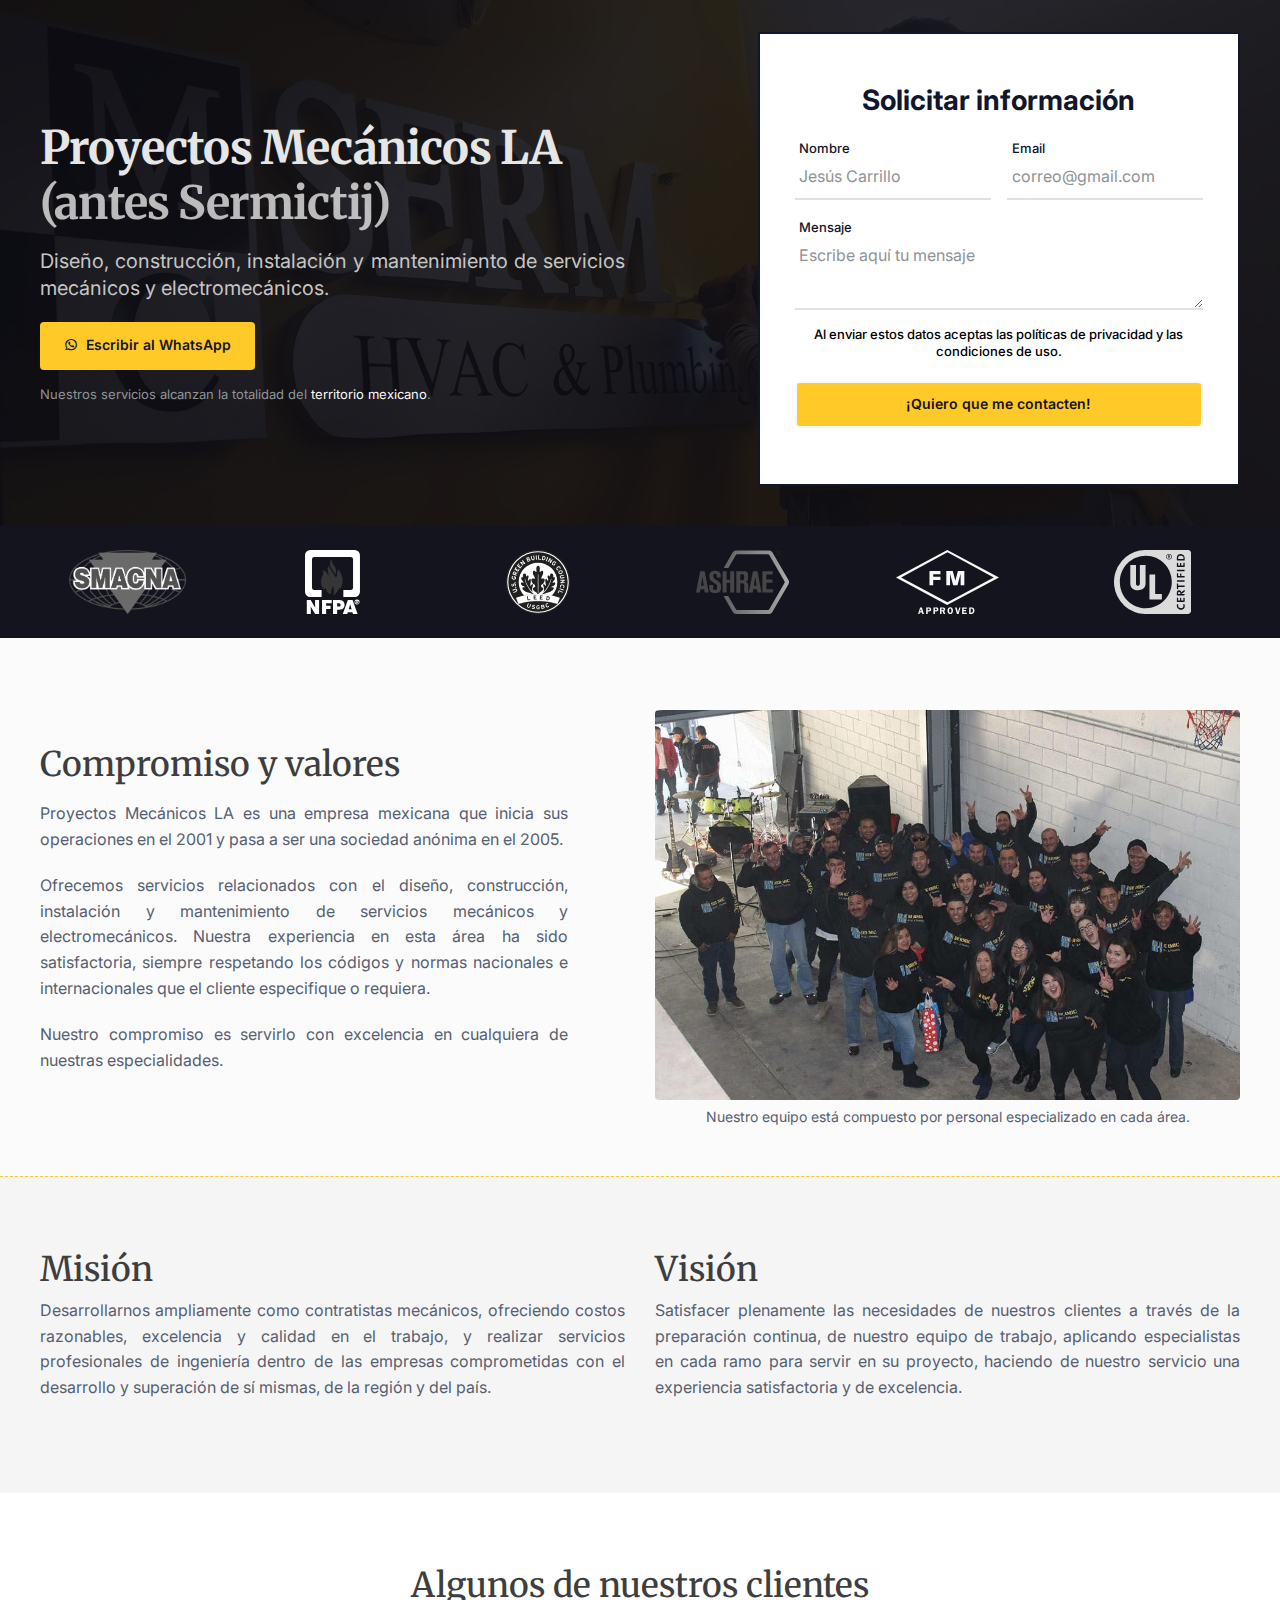
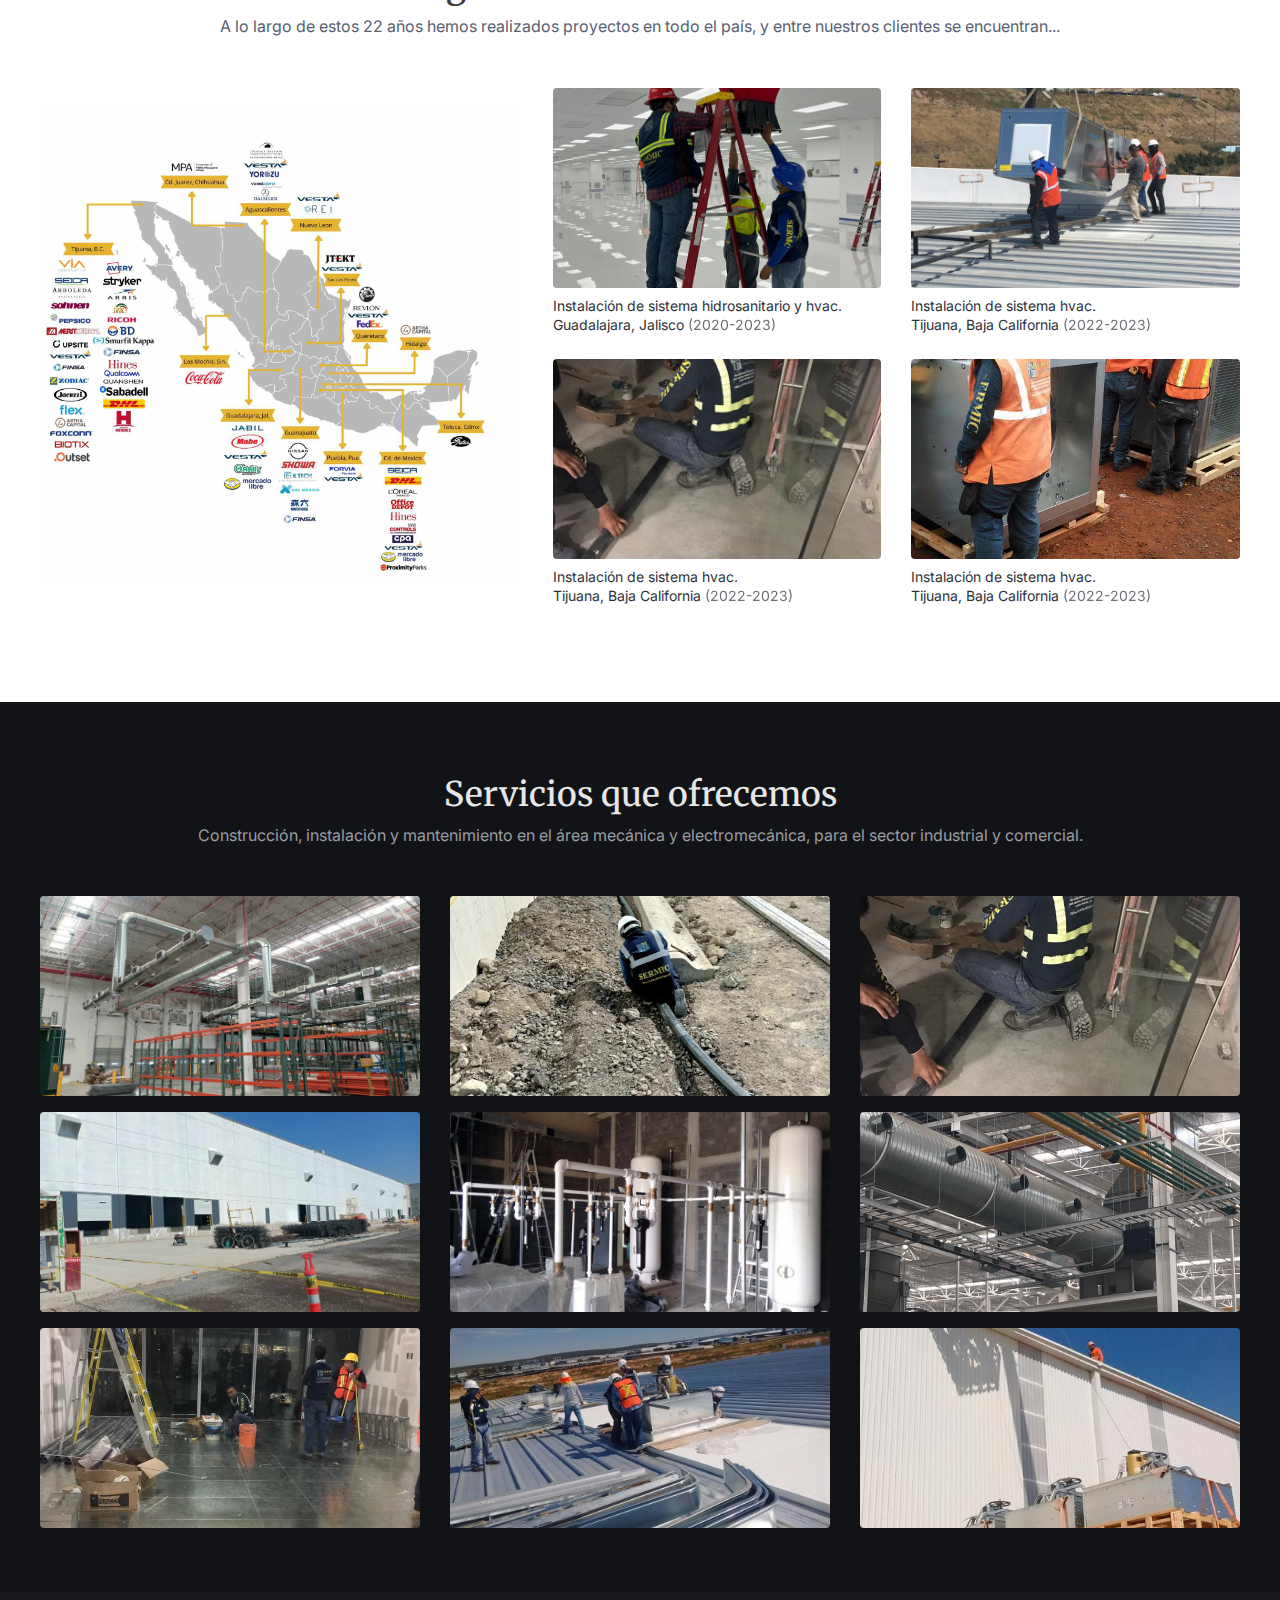
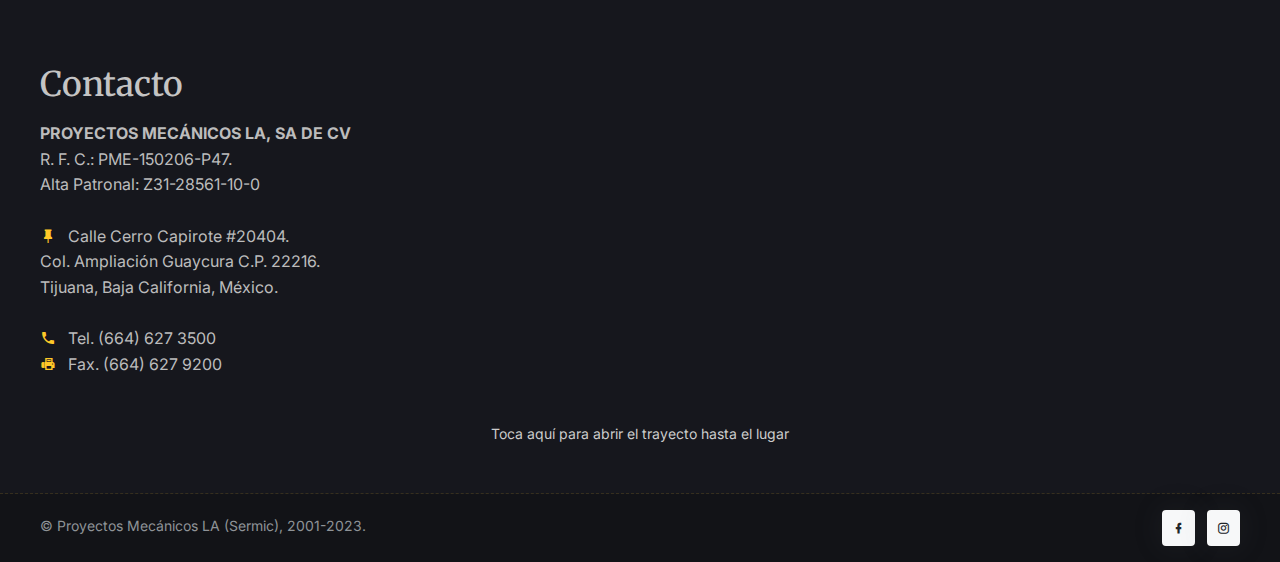
<file: index.html>
<!DOCTYPE html>
<html lang="es">


<head>
    <meta charset="UTF-8" />
    <meta name="viewport" content="width=device-width, initial-scale=1.0, minimum-scale=1.0, maximum-scale=1.0, user-scalable=no" />

    <meta name="theme-color" content="#040c3e" />
    <meta name="apple-mobile-web-app-status-bar-style" content="#040c3e" />

    <title>Proyectos Mecánicos LA (Sermic) - Servicios mecánicos y electromecánicos</title>
    <meta name="description" content="Diseño, construcción, instalación y mantenimiento de servicios mecánicos y electromecánicos." />

    <meta property="og:title" content="Proyectos Mecánicos LA (Sermic) - Servicios mecánicos y electromecánicos" />
    <meta property="og:url" content="https://sermictij.com/" />
    <meta property="og:description" content="Diseño, construcción, instalación y mantenimiento de servicios mecánicos y electromecánicos." />
    <meta property="og:image" content="assets/img/meta-image.png" />

    <meta property="og:type" content="website" />
    <meta property="og:site_name" content="sermictij.com/" />
    <meta property="og:locale" content="es_ES" />
    <meta property="fb:app_id" content="2449976215325423" />

    <meta name="mobile-web-app-capable" content="yes" />
    <meta name="apple-mobile-web-app-capable" content="yes" />

    <link rel="icon" href="/favicon.ico" type="image/png" />
  
    <link rel="preconnect" href="https://fonts.googleapis.com">
    <link rel="preconnect" href="https://fonts.gstatic.com" crossorigin>
    <link href="https://fonts.googleapis.com/css2?family=Inter:wght@400;500;600;700&display=swap" rel="stylesheet">
    <link href="https://fonts.googleapis.com/css2?family=Merriweather:wght@700&display=swap" rel="stylesheet">

    <link rel="stylesheet" type="text/css" href="assets/css/style.css" />
    <link rel="stylesheet" type="text/css" href="assets/css/color.primary.css" />

    <link rel="stylesheet" type="text/css" href="assets/vendor/fancybox/css/jquery.fancybox.min.css" />
    <link rel="stylesheet" type="text/css" href="assets/vendor/bootstrap-select/dist/css/bootstrap-select.min.css" />
    
    <link rel="stylesheet" type="text/css" href="assets/css/--web.css" />

    <link rel="stylesheet" href="assets/fonts/material-design/css/materialdesignicons.min.css" />
</head>

<body>
<main>


    <!-- ------------------------------------------------------------------------
    # Top
    ------------------------------------------------------------------------- -->
    <section class="--home-hero pt-6 pb-5 py-md-4"  style="background-image: url('assets/img/sermic-cartel.jpg');">
        <div class="--layer"></div>
        <div class="container">
            <div class="row align-items-center justify-content-space-between">

                <div class="col-12 col-md-6 col-lg-6  mt-0">
                    <h1 class="mb-3">Proyectos Mecánicos LA <span style="opacity: 0.8;">(antes Sermictij)</span></h1>
                    <p class="--home-hero-p1">Diseño, construcción, instalación y mantenimiento de servicios mecánicos y electromecánicos.</p>
                    <a href="https://api.whatsapp.com/send?phone=+526642682724&amp;text=Hola, me comunico con usted desde el sitio web." class="btn btn-primary _a-whatsapp"><i class="mdi mdi-whatsapp mr-1"></i> Escribir al WhatsApp</a>
                    <p class="mt-2 mb-lg-0 _small">Nuestros servicios alcanzan la totalidad del <span class="text-light">territorio mexicano</span>.</p>
                </div>



                <div class="col-12 col-md-6 col-lg-5   mt-3 mt-lg-2  mb-3">
                    <form action="https://formspree.io/f/mdorpwzo"  method="post">
                        <div class="w-100">
                            <div class="white-form">
                                <p class="p-quiero-que-me-contacten">Solicitar información</p>

                                <div class="d-flex">

                                    <div class="mb-3 w-50 pr-2">
                                        <label class="mb-0" for="nombre">Nombre</label>
                                        <input type="text" name="nombre" placeholder="Jesús Carrillo" required="" class="mb-0 form-control">
                                    </div>
                                    
                                    <div class="mb-3 w-50 pl-2">
                                        <label class="mb-0" for="email">Email</label>
                                        <input type="text" name="email" placeholder="correo@gmail.com" required="" class="mb-0 form-control">
                                    </div>
                                    
                                </div>
                                
                                <div class="mb-3">
                                    <label class="mb-0" for="mensaje">Mensaje</label>
                                    <textarea name="mensaje" placeholder="Escribe aquí tu mensaje" required="" class="mb-0 form-control"></textarea>
                                </div>

                                <p class="p-aceptar-politicas">Al enviar estos datos aceptas las políticas de privacidad y las condiciones de uso.</p>

                                <button type="submit" id="send" class="btn btn-light --btn-dark w-100" onclick="validate(form.email.value)">¡Quiero que me contacten!</button>
                            </div>
                        </div>
                    </form>
                </div>




            </div>
        </div>
    </section>



    <!-- ------------------------------------------------------------------------
    # Marcas / Logos
    ------------------------------------------------------------------------- -->
    <div class="--home-marcas py-2  d-none d-md-block">
        <div class="container">

          <div class="row">
            
            <div class="col-6 col-sm py-3 text-center align-self-center">
                <img src="assets/img/smacna.png" alt="">
            </div>

            <div class="col-6 col-sm py-3 text-center align-self-center">
                <img src="assets/img/nfpa-white.svg" alt="">
            </div>
            
            <div class="col-6 col-sm py-3 text-center align-self-center">
              <img src="assets/img/us-green-building-council_1.svg" alt="">
            </div>

            <div class="col-6 col-sm py-3 text-center align-self-center">
              <img src="assets/img/ashrae.svg" alt="">
            </div>

            <div class="col-6 col-sm py-3 text-center align-self-center">
              <img src="assets/img/fm-approved.svg" alt="">
            </div>

            <div class="col-6 col-sm py-3 text-center align-self-center">
              <img src="assets/img/ul-certified-gray.svg" alt="">
            </div>

          </div>
          
        </div>
    </div>



    <!-- ------------------------------------------------------------------------
    # Compromiso y Valores
    ------------------------------------------------------------------------- -->
    <section id="compromiso-y-valores" class="container-fluid pt-5 pt-md-6 pb-4">
        <div class="container --px-xs-sm-0">
            <div class="row align-items-center mb-4">
                <div class="col-12 col-md-6 mb-4 mb-md-0 pr-lg-6">
                    <h2 class="mb-3">Compromiso y valores</h2>

                    <p class="parrafo">Proyectos Mecánicos LA es una empresa mexicana que inicia sus operaciones en el 2001 y pasa a ser una sociedad anónima en el 2005.</p>

                    <p class="parrafo">Ofrecemos servicios relacionados con el diseño, construcción, instalación y mantenimiento de servicios mecánicos y electromecánicos. Nuestra experiencia en esta área ha sido satisfactoria, siempre respetando los códigos y normas nacionales e internacionales que el cliente especifique o requiera.</p>
                    
                    <p class="parrafo">Nuestro compromiso es servirlo con excelencia en cualquiera de nuestras especialidades.</p>
                </div>

                <div class="col-12 col-md-6 --div-2">
                    <a href="assets/img/--sermic-team.jpg" data-fancybox data-caption="Nuestro equipo está compuesto por personal especializado en cada área.">
                        <img src="assets/img/--sermic-team.jpg" alt=""/>
                    </a>
                    <p>Nuestro equipo está compuesto por personal especializado en cada área.</p>
                </div>
            </div>
        </div>
    </section>



    <!-- ------------------------------------------------------------------------
    # Mision y vision
    ------------------------------------------------------------------------- -->
    <section id="mision-y-vision" class="container-fluid pt-5 pt-md-6 pb-6">
        <div class="container --px-xs-sm-0">
            <div class="row">
                <div class="col-12 col-lg-6">
                    <div class="--div-icon mb-4 mb-lg-0">
                        <h2>Misión</h2>
                        <p class="parrafo">Desarrollarnos ampliamente como contratistas mecánicos, ofreciendo costos razonables, excelencia y calidad en el trabajo, y realizar servicios profesionales de ingeniería dentro de las empresas comprometidas con el desarrollo y superación de sí mismas, de la región y del país.</p>
                    </div>
                </div>
                <div class="col-12 col-lg-6">
                    <div class="--div-icon mb-4 mb-lg-0">
                        <h2>Visión</h2>
                        <p class="parrafo">Satisfacer plenamente las necesidades de nuestros clientes a través de la preparación continua, de nuestro equipo de trabajo, aplicando especialistas en cada ramo para servir en su proyecto, haciendo de nuestro servicio una experiencia satisfactoria y de excelencia.</p>
                    </div>
                </div>
            </div>
        </div>
    </section>



    <!-- ------------------------------------------------------------------------
    # Proyectos Mapa
    ------------------------------------------------------------------------- -->
    <section id="proyectos-mapa" class="container-fluid pt-6 pb-5 pb-md-6">
        <div class="container --px-xs-sm-0">

            <div class="row align-items-center">
                <div class="col-12 text-center">
                    <h2 class="mb-2">Algunos de nuestros clientes</h2>
                    <p class="mb-5">A lo largo de estos 22 años hemos realizados proyectos en todo el país, y entre nuestros clientes se encuentran...</p>
                </div>
            </div>
            
            <div class="row align-items-center --div-1">
                <div class="col-12 col-lg-5 mb-4">
                    <a href="assets/img/PROYECTOS-MECANICOS-CURRICULUM-2023-x.jpg" data-fancybox="1" data-caption="Proyectos en la república Mexicana">
                        <img src="assets/img/PROYECTOS-MECANICOS-CURRICULUM-2023-x.jpg" alt="" />
                    </a>
                </div>

                <div class="col-12 col-lg-7">

                    <div class="row">
                        <div class="---card  col-12 col-lg-6  mb-4">
                            <div class="position-relative">
                                <div class="position-relative">
                                    <a href="assets/img/--sermic-1.jpg" data-fancybox="1" data-caption="Instalación de sistema hidrosanitario y hvac. Guadalajara, Jalisco (2020-2023)">
                                        <img src="assets/img/--sermic-1.jpg" alt="" />
                                    </a>
                                </div>
                                
                                <div class="mt-2">
                                    <span class="--spantext-2">Instalación de sistema hidrosanitario y hvac.</span>
                                </div>
                                <div>
                                    <span class="--spantext-3">Guadalajara, Jalisco <span style="opacity: 0.7;">(2020-2023)</span></span>
                                </div>
                            </div>
                        </div>

                        <div class="---card  col-12 col-lg-6  mb-4">
                            <div class="position-relative">
                                <div class="position-relative">
                                    <a href="assets/img/--sermic-2.jpg" data-fancybox="1" data-caption="Instalación de sistema hvac. Tijuana, Baja California (2022-2023)">
                                        <img src="assets/img/--sermic-2.jpg" alt="" />
                                    </a>
                                </div>
                                
                                <div class="mt-2">
                                    <span class="--spantext-2">Instalación de sistema hvac.</span>
                                </div>
                                <div>
                                    <span class="--spantext-3">Tijuana, Baja California <span style="opacity: 0.7;">(2022-2023)</span></span>
                                </div>
                            </div>
                        </div>

                        <div class="---card  col-12 col-lg-6  mb-4">
                            <div class="position-relative">
                                <div class="position-relative">
                                    <div class="position-relative">
                                        <a href="assets/img/--sermic-3.jpg" data-fancybox="1" data-caption="Instalación de sistema hvac. Tijuana, Baja California (2022-2023)">
                                            <img src="assets/img/--sermic-3.jpg" alt="" />
                                        </a>
                                    </div>
                                </div>
                                
                                <div class="mt-2">
                                    <span class="--spantext-2">Instalación de sistema hvac.</span>
                                </div>
                                <div>
                                    <span class="--spantext-3">Tijuana, Baja California <span style="opacity: 0.7;">(2022-2023)</span></span>
                                </div>
                            </div>
                        </div>
                        
                        <div class="---card  col-12 col-lg-6  mb-4">
                            <div class="position-relative">
                                <div class="position-relative">
                                    <a href="assets/img/--sermic-4.jpg" data-fancybox="1" data-caption="Instalación de sistema hvac. Tijuana, Baja California (2022-2023)">
                                        <img src="assets/img/--sermic-4.jpg" alt="" />
                                    </a>
                                </div>
                                
                                <div class="mt-2">
                                    <span class="--spantext-2">Instalación de sistema hvac.</span>
                                </div>
                                <div>
                                    <span class="--spantext-3">Tijuana, Baja California <span style="opacity: 0.7;">(2022-2023)</span></span>
                                </div>
                            </div>
                        </div>
                    </div>

                </div>
            </div>
        </div>
    </section>



    <!-- ------------------------------------------------------------------------
    # Servicios
    ------------------------------------------------------------------------- -->
    <section id="servicios" class="container-fluid pt-6 pb-5">
        <div class="container --px-xs-sm-0">

            <div class="row align-items-center">
                <div class="col-12 text-center">
                    <h2 class="mb-2">Servicios que ofrecemos</h2>
                    <p class="mb-5">Construcción, instalación y mantenimiento en el área mecánica y electromecánica, para el sector industrial y comercial.</p>
                </div>
            </div>

            <div class="row image-grid">
                <div class="col-12 col-sm-6 col-lg-4 col-xl-4  mb-3 ---card image-container">
                    <a href="assets/img/--sermic-13.jpg" data-fancybox="1"
                        data-caption="Construcción, instalación y mantenimiento en el área mecánica y electromecánica, para el sector industrial y comercial.">
                        <img src="assets/img/--sermic-13.jpg" alt="" />
                    </a>
                </div>
                
                <div class="col-12 col-sm-6 col-lg-4 col-xl-4  mb-3 ---card image-container">
                    <a href="assets/img/--sermic-11.jpg" data-fancybox="1"
                        data-caption="Construcción, instalación y mantenimiento en el área mecánica y electromecánica, para el sector industrial y comercial.">
                        <img src="assets/img/--sermic-11.jpg" alt="" />
                    </a>
                </div>
                <div class="col-12 col-sm-6 col-lg-4 col-xl-4  mb-3 ---card image-container">
                    <a href="assets/img/--sermic-3.jpg" data-fancybox="1"
                    data-caption="Construcción, instalación y mantenimiento en el área mecánica y electromecánica, para el sector industrial y comercial.">
                    <img src="assets/img/--sermic-3.jpg" alt="" />
                </a>
                </div>
                <div class="col-12 col-sm-6 col-lg-4 col-xl-4  mb-3 ---card image-container">
                    <a href="assets/img/--sermic-12.jpg" data-fancybox="1" 
                    data-caption="Construcción, instalación y mantenimiento en el área mecánica y electromecánica, para el sector industrial y comercial.">
                        <img src="assets/img/--sermic-12.jpg" alt="" />
                    </a>
                </div>
                <div class="col-12 col-sm-6 col-lg-4 col-xl-4  mb-3 ---card image-container">
                    <a href="assets/img/--sermic-5.jpg" data-fancybox="1" 
                    data-caption="Construcción, instalación y mantenimiento en el área mecánica y electromecánica, para el sector industrial y comercial.">
                        <img src="assets/img/--sermic-5.jpg" alt="" />
                    </a>
                </div>
                <div class="col-12 col-sm-6 col-lg-4 col-xl-4  mb-3 ---card image-container">
                    <a href="assets/img/--sermic-6.jpg" data-fancybox="1" 
                    data-caption="Construcción, instalación y mantenimiento en el área mecánica y electromecánica, para el sector industrial y comercial.">
                        <img src="assets/img/--sermic-6.jpg" alt="" />
                    </a>
                </div>
                <div class="col-12 col-sm-6 col-lg-4 col-xl-4  mb-3 ---card image-container">
                    <a href="assets/img/--sermic-7.jpg" data-fancybox="1" 
                    data-caption="Construcción, instalación y mantenimiento en el área mecánica y electromecánica, para el sector industrial y comercial.">
                        <img src="assets/img/--sermic-7.jpg" alt="" />
                    </a>
                </div>
                <div class="col-12 col-sm-6 col-lg-4 col-xl-4  mb-3 ---card image-container">
                    <a href="assets/img/--sermic-8.jpg" data-fancybox="1" 
                    data-caption="Construcción, instalación y mantenimiento en el área mecánica y electromecánica, para el sector industrial y comercial.">
                        <img src="assets/img/--sermic-8.jpg" alt="" />
                    </a>
                </div>
                <div class="col-12 col-sm-6 col-lg-4 col-xl-4  mb-3 ---card image-container">
                    <a href="assets/img/--sermic-9.jpg" data-fancybox="1" 
                    data-caption="Construcción, instalación y mantenimiento en el área mecánica y electromecánica, para el sector industrial y comercial.">
                        <img src="assets/img/--sermic-9.jpg" alt="" />
                    </a>
                </div>
            </div>

        </div>
            <!-- Ventana Modal -->
            <div id="modal" class="modal">
                <span class="close">&times;</span>
                <img class="modal-content" id="modal-image">
            </div>
    </section>


    <!-- ------------------------------------------------------------------------
    # Contacto
    ------------------------------------------------------------------------- -->
    <section id="contacto" class="container-fluid pt-6 pt-md-6 pb-5">
        <div class="container --px-xs-sm-0">

            <div class="row">

                <div class="col-12 col-sm-6 col-md-4  --div-1">
                    <div class="--div-icon mb-5 mb-lg-0">
                        <h2 class="mb-3">Contacto</h2>
                        <ul>
                            <li><b>PROYECTOS MECÁNICOS LA, SA DE CV</b></li>
                            <li>R. F. C.: PME-150206-P47.</li>
                            <li>Alta Patronal: Z31-28561-10-0</li>
                            <br>
                            <li><i class="mdi mdi-pin mr-2 --color-1"></i> Calle Cerro Capirote #20404.</li>
                            <li>Col. Ampliación Guaycura C.P. 22216.</li>
                            <li>Tijuana, Baja California, México.</li>
                            <br>
                            <li><i class="mdi mdi-phone mr-2 --color-1"></i> Tel. (664) 627 3500</li>
                            <li><i class="mdi mdi-fax mr-2 --color-1"></i> Fax. (664) 627 9200</li>
                        </ul>
                    </div>
                </div>
                
                <div class="col-12 col-sm-6 col-md-8  --div-2">
                    <div class="row">
<!--                         <div class="col-12 col-lg-6 mb-3">
                            <a href="assets/img/cedula-fiscal.jpg" data-fancybox data-caption="Cédula de Identificación Fiscal">
                                <img src="assets/img/cedula-fiscal.jpg" alt=""/>
                            </a>
                            <p class="mt-2">Toca la cédula para ampliarla</p>
                        </div> -->
                        <div class="col-12 col-lg-6">
                            <iframe src="https://www.google.com/maps/embed?pb=!1m18!1m12!1m3!1d1542.764510617362!2d-116.91814842621609!3d32.50495632993466!2m3!1f0!2f0!3f0!3m2!1i1024!2i768!4f13.1!3m3!1m2!1s0x80d938968c176267%3A0x1b8b31c337973b11!2sCerro%20Capirote%2020404%2C%20Amp.%20Guaycura%2C%2022214%20Tijuana%2C%20B.C.%2C%20M%C3%A9xico!5e0!3m2!1ses-419!2sar!4v1696020329369!5m2!1ses-419!2sar" width="100%" height="350" style="border-radius: 4px;" allowfullscreen="" loading="lazy" referrerpolicy="no-referrer-when-downgrade"></iframe>
                            <a href="https://maps.google.com/?saddr=Current+Location&dirflg=w&daddr=32.505162,-116.917946" target="_blank" style="">Toca aquí para abrir el trayecto hasta el lugar</a>
                        </div>
                    </div>
                </div>
            </div>

        </div>
    </section>



    <!-- ------------------------------------------------------------------------
    # Footer
    ------------------------------------------------------------------------- -->
    <div class="footer-copyright">
        <div class="container-fluid">
            <div class="container --px-xs-sm-0">

                <div class="row">
                    <div class="col-8 col-sm-8 col-lg-9">
                        <div class="d-md-flex justify-content-between align-items-center text-left text-md-left">
                            <div class="copyright-text" style="padding: 21px 0 16px 0;">© Proyectos Mecánicos LA (Sermic), 2001-2023. <a style="color: #d9d9d9;  text-decoration: underline;" class="d-none" href="#">Privacidad y Términos.</a></div>
                        </div>
                    </div>
                    <div class="col-4 col-sm-4 col-lg-3  d-flex align-items-center justify-content-end">
                        <ul class="list-inline text-sm-right" style="padding: 16px 0;">
                            <li class="list-inline-item">
                                <a class="btn btn-sm btn-light shadow px-2 bg-facebook mb-0" href="https://www.facebook.com/people/SERMIC-HVAC-Plumbing/100063465166014/" target="_blank"><i class="mdi mdi-facebook mr-0"></i></a>
                            </li>
                            <li class="list-inline-item">
                                <a class="btn btn-sm btn-light shadow px-2 bg-instagram mb-0" href="https://www.instagram.com/_" target="_blank"><i class="mdi mdi-instagram mr-0"></i></a>
                            </li>
                        </ul>
                    </div>
                </div>

            </div>
        </div>
    </div>

<main>

<script src="assets/vendor/jquery/jquery.min.js"></script>
<script src="assets/vendor/popper.js/umd/popper.min.js"></script>
<script src="assets/vendor/bootstrap/dist/js/bootstrap.min.js"></script>
<script src="assets/vendor/jquery-easing/jquery.easing.min.js"></script>

<script src="assets/js/functions.js"></script>

<script src="assets/vendor/fancybox/js/jquery.fancybox.min.js"></script>

<script src="assets/vendor/bootstrap-select/dist/js/bootstrap-select.min.js"></script>

<script>
    // -----------------------------------------------------------------------------
    // Permite los tooltips (ventanas que muestra un poco de información sobre algún contenedor en el DOM)
    // -----------------------------------------------------------------------------
    $(function () {$('[data-toggle="tooltip"]').tooltip()});

    // -----------------------------------------------------------------------------
    // Smooth scrolling -- Va hacia el HASH (ej. .com/pagina#section-1)
    // -----------------------------------------------------------------------------
    var scrollLink = $('.scroll');
    
    scrollLink.click(function(e) {
        e.preventDefault();
        $('body,html').animate({
        scrollTop: $(this.hash).offset().top
        }, 1000 );
    });

    // Obtener elementos del DOM
var modal = document.getElementById('modal');
var modalImage = document.getElementById('modal-image');
var images = document.querySelectorAll('.clickable-image');

// Función para abrir la ventana modal con la imagen seleccionada
function openModal(imageSrc) {
    modal.style.display = 'block';
    modalImage.src = imageSrc;
}

// Función para cerrar la ventana modal
function closeModal() {
    modal.style.display = 'none';
}

// Asignar eventos de clic a las imágenes
images.forEach(function(image) {
    image.addEventListener('click', function() {
        openModal(this.src);
    });
});

// Asignar evento de clic para cerrar la ventana modal
modal.addEventListener('click', closeModal);

// Evitar que el clic en la imagen modal se propague y cierre la ventana
modalImage.addEventListener('click', function(event) {
    event.stopPropagation();
});
</script>

</body>
</html>
</file>
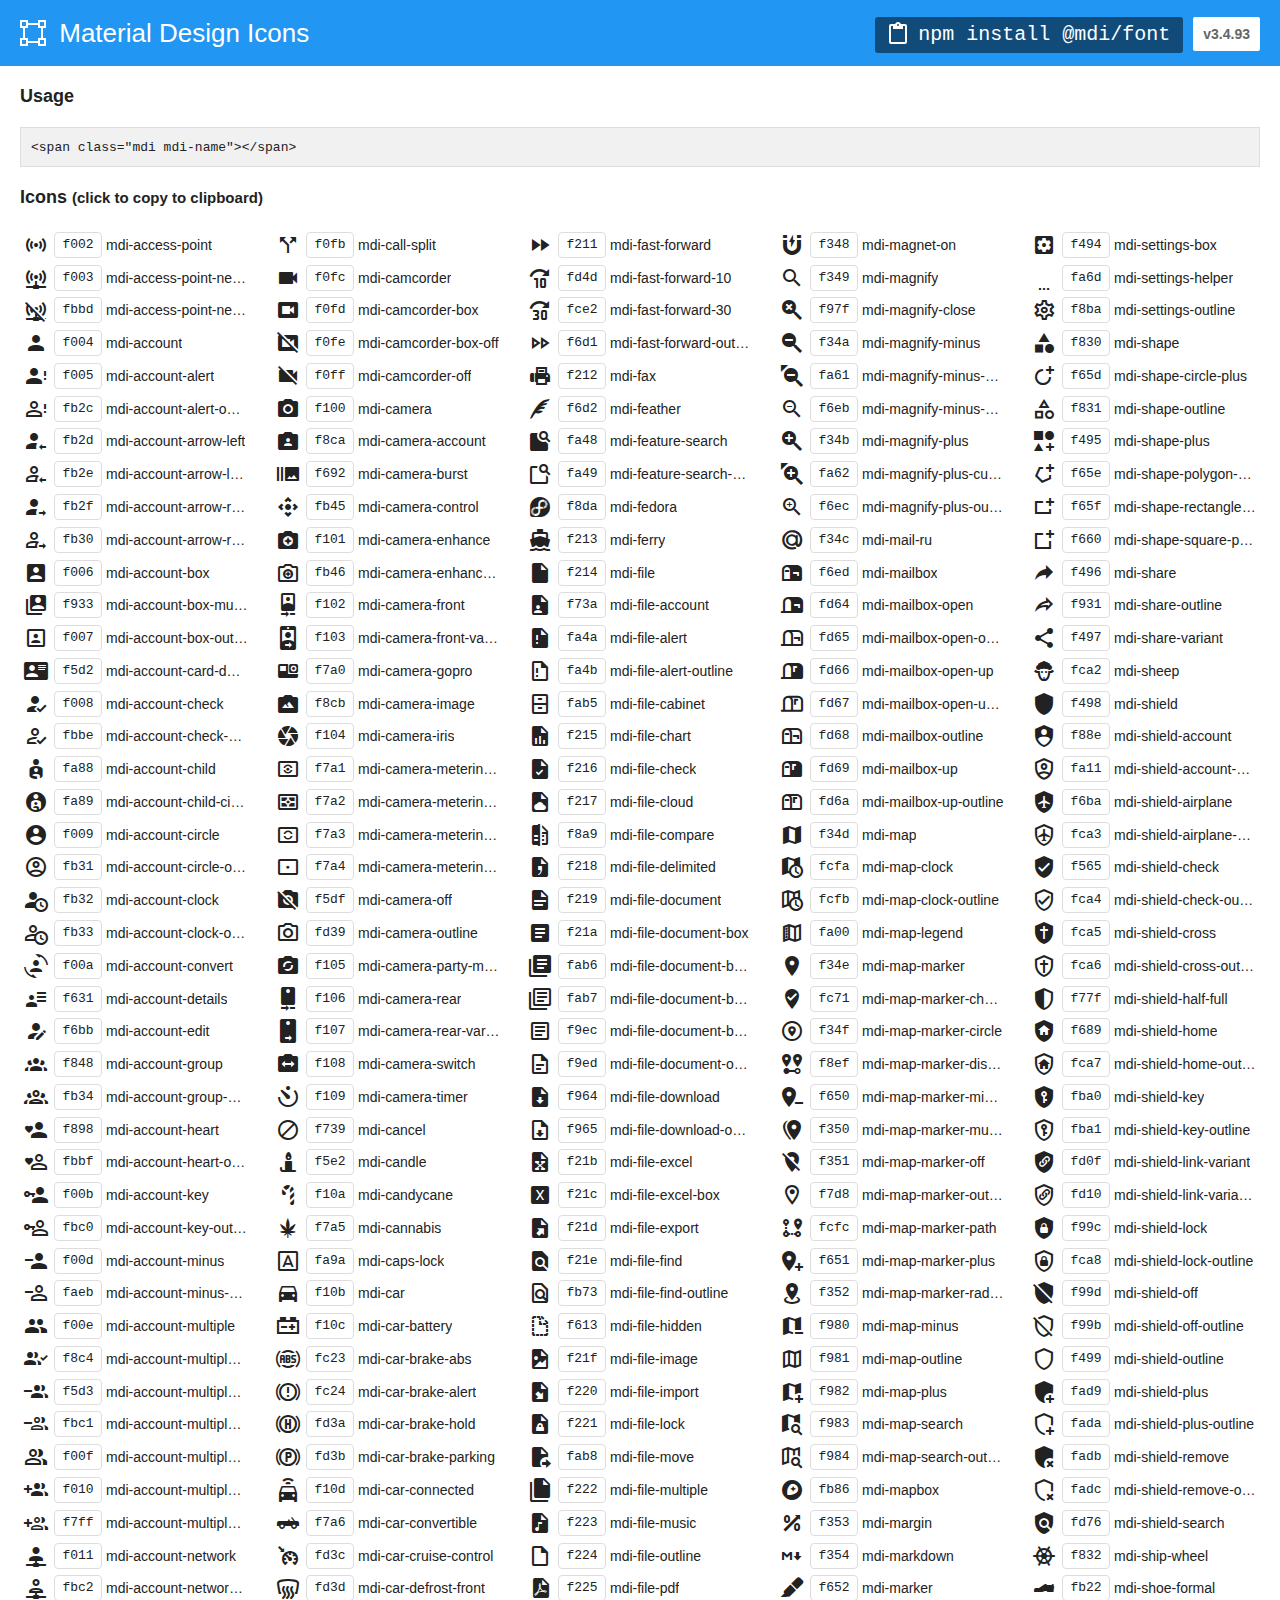
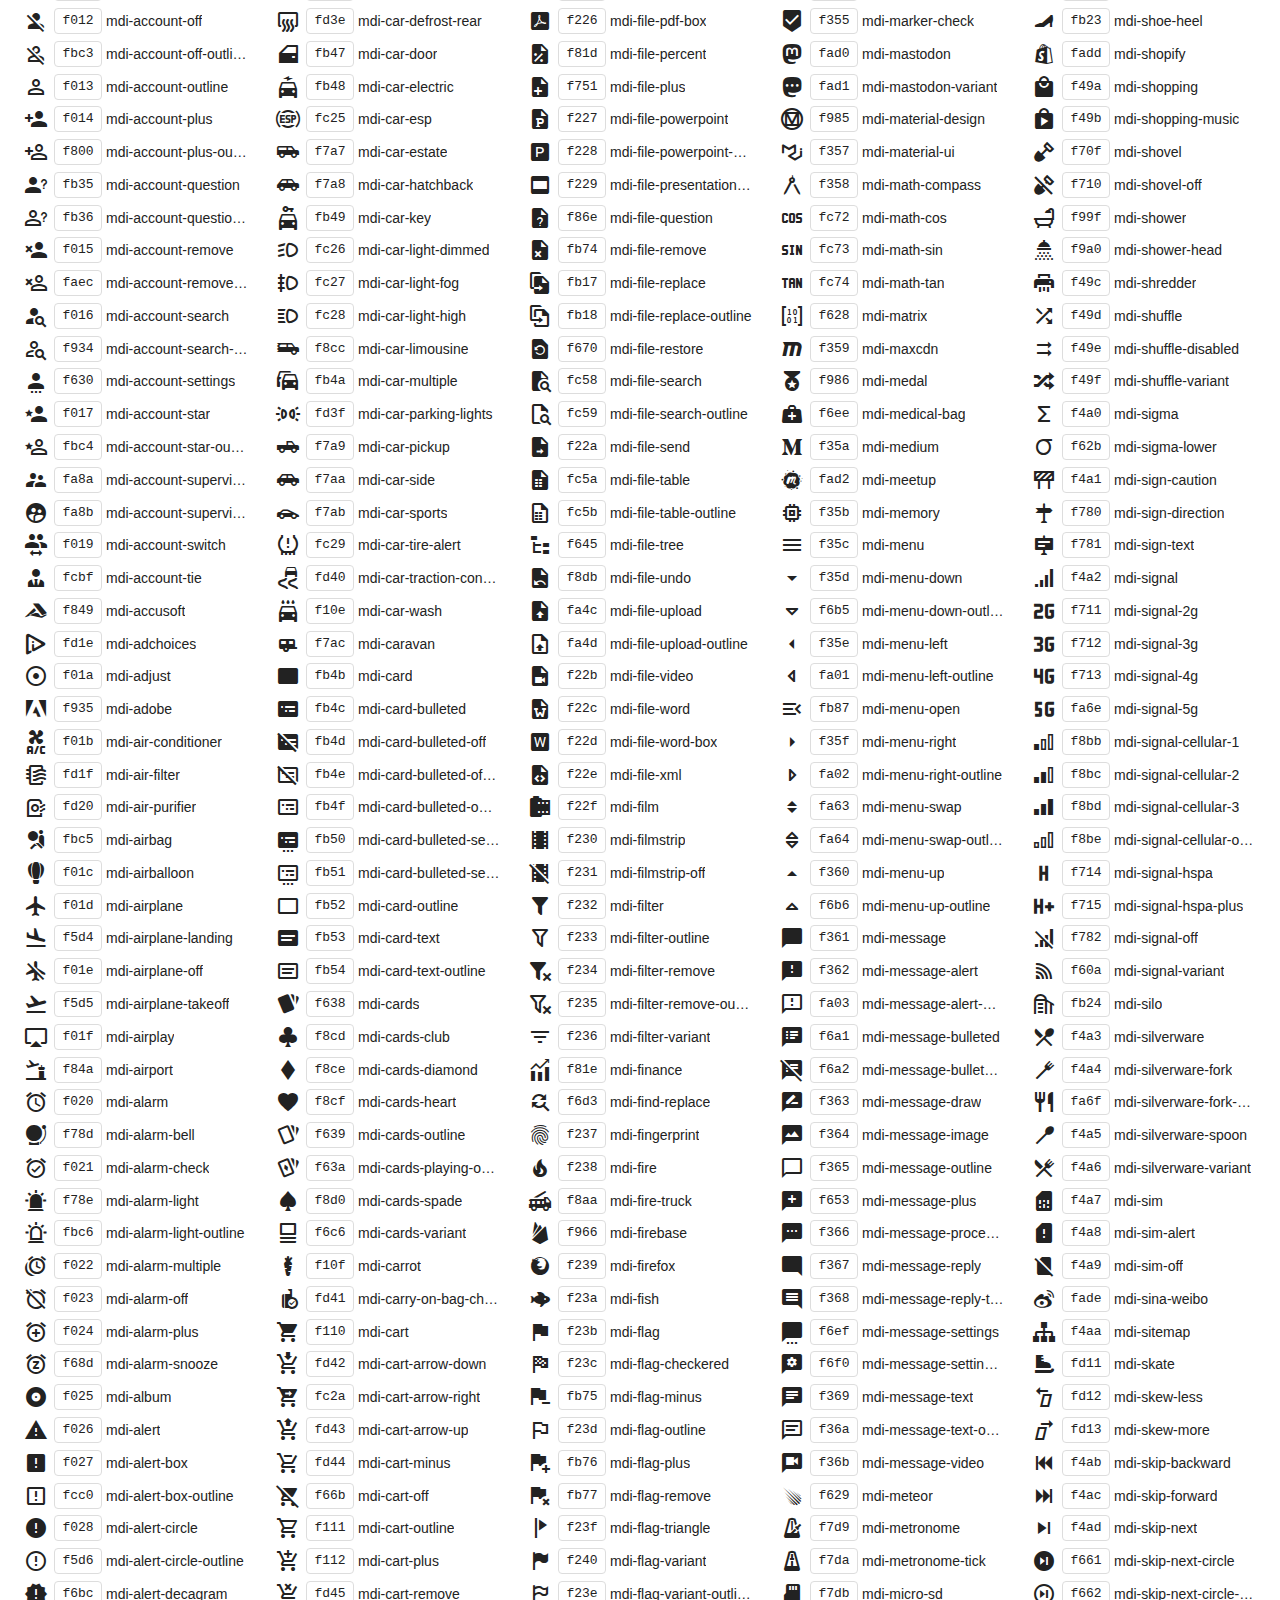
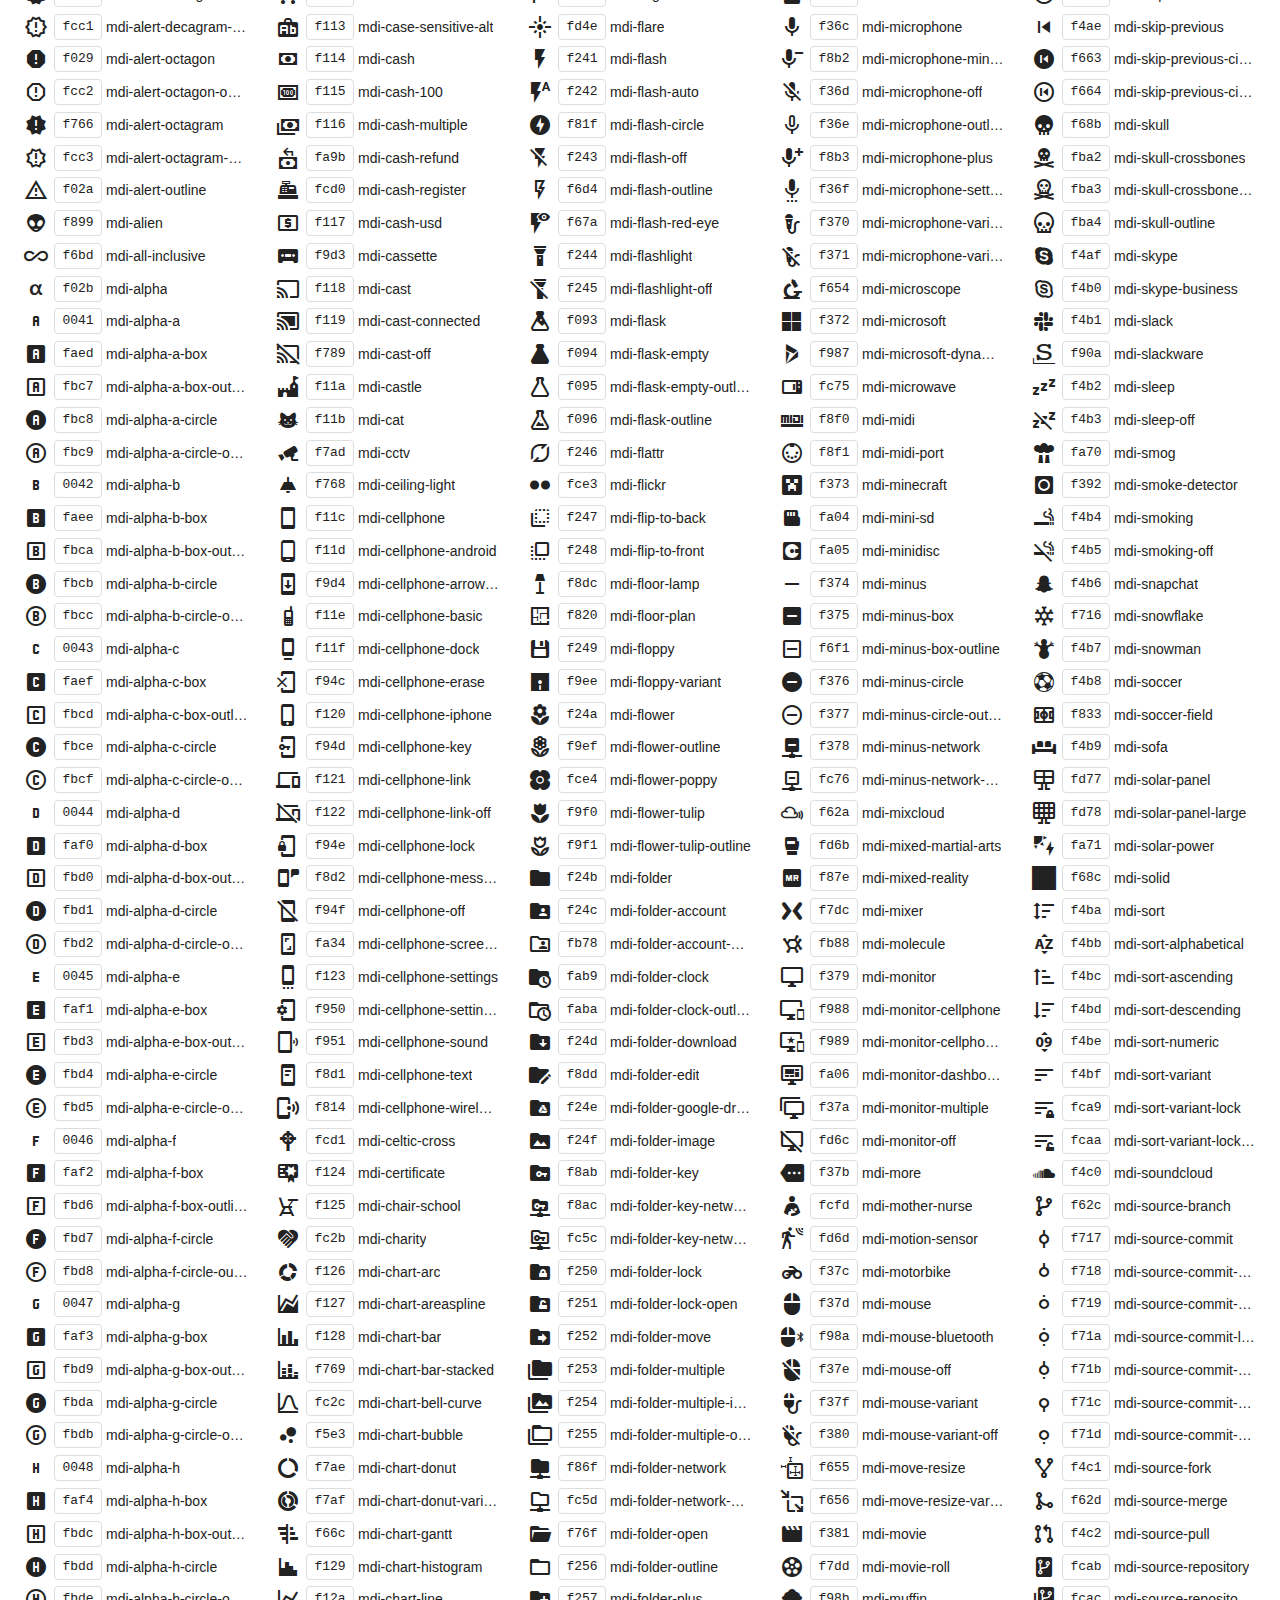
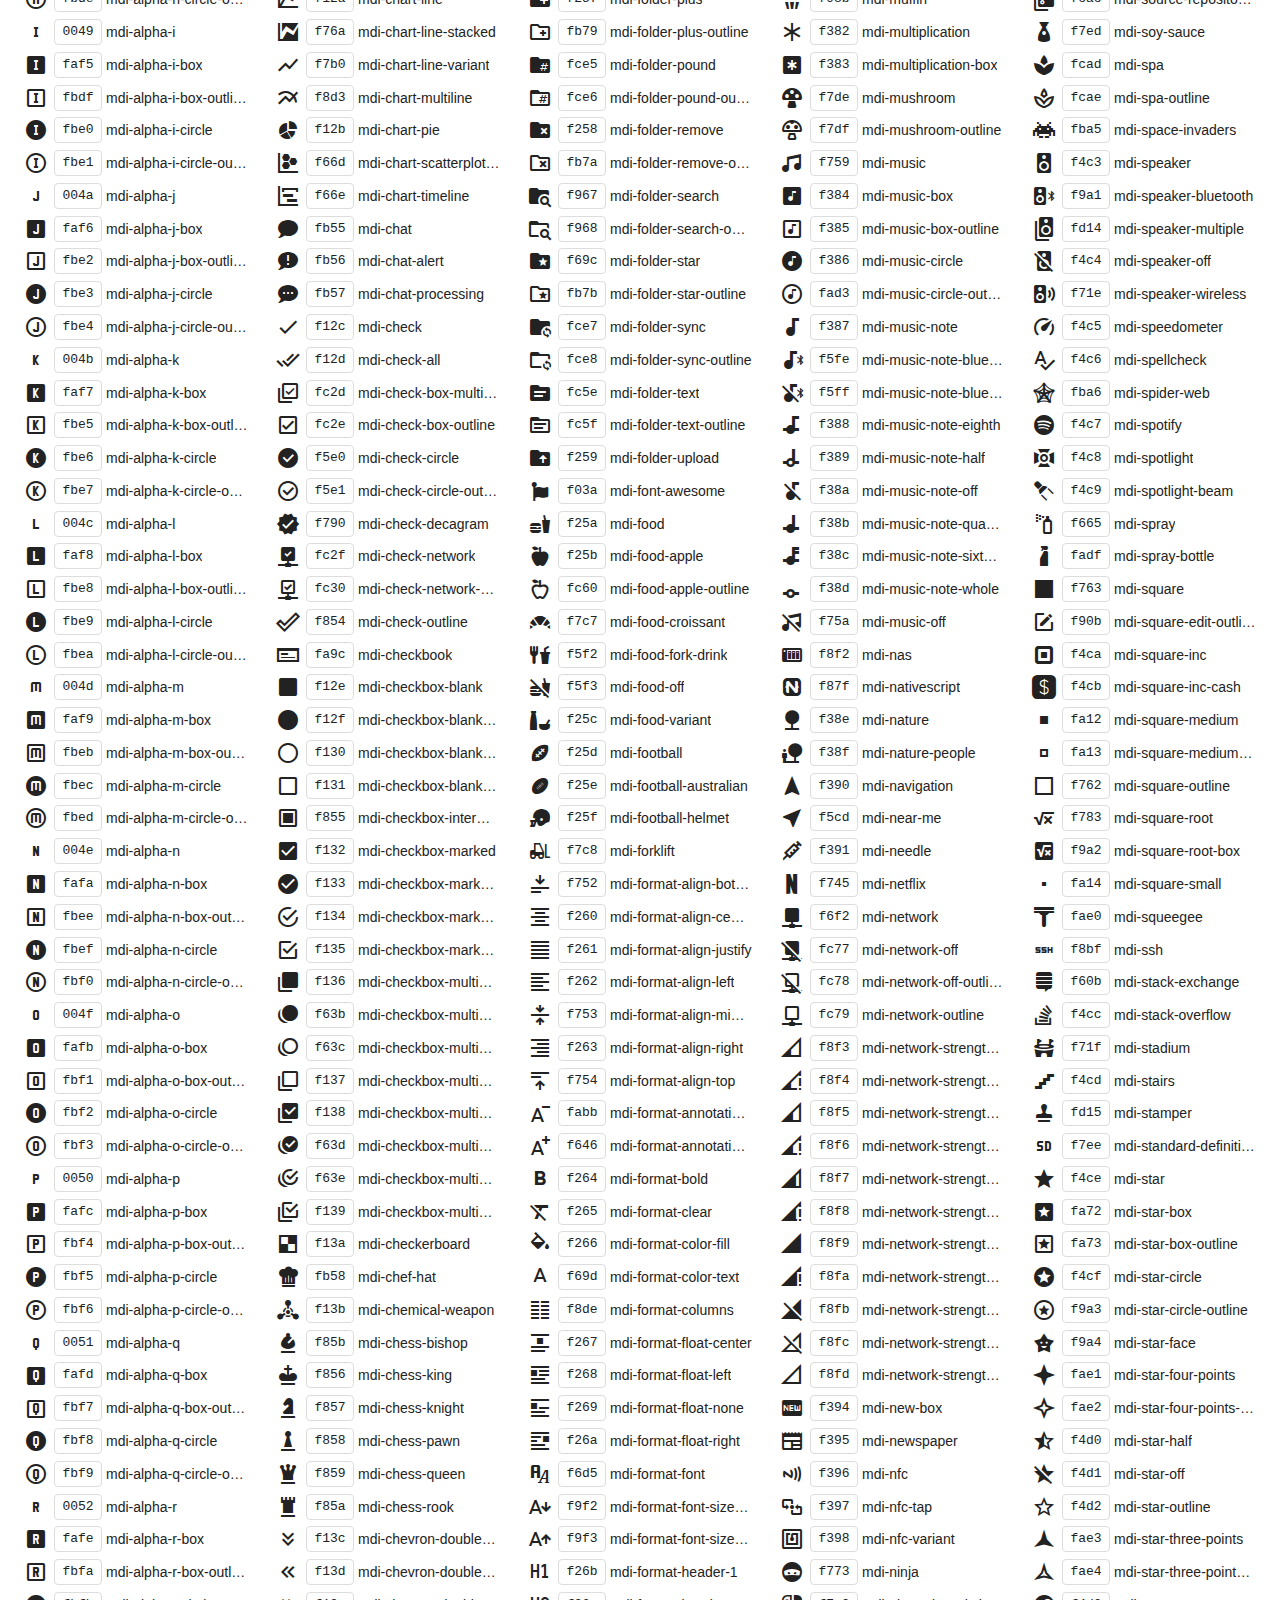
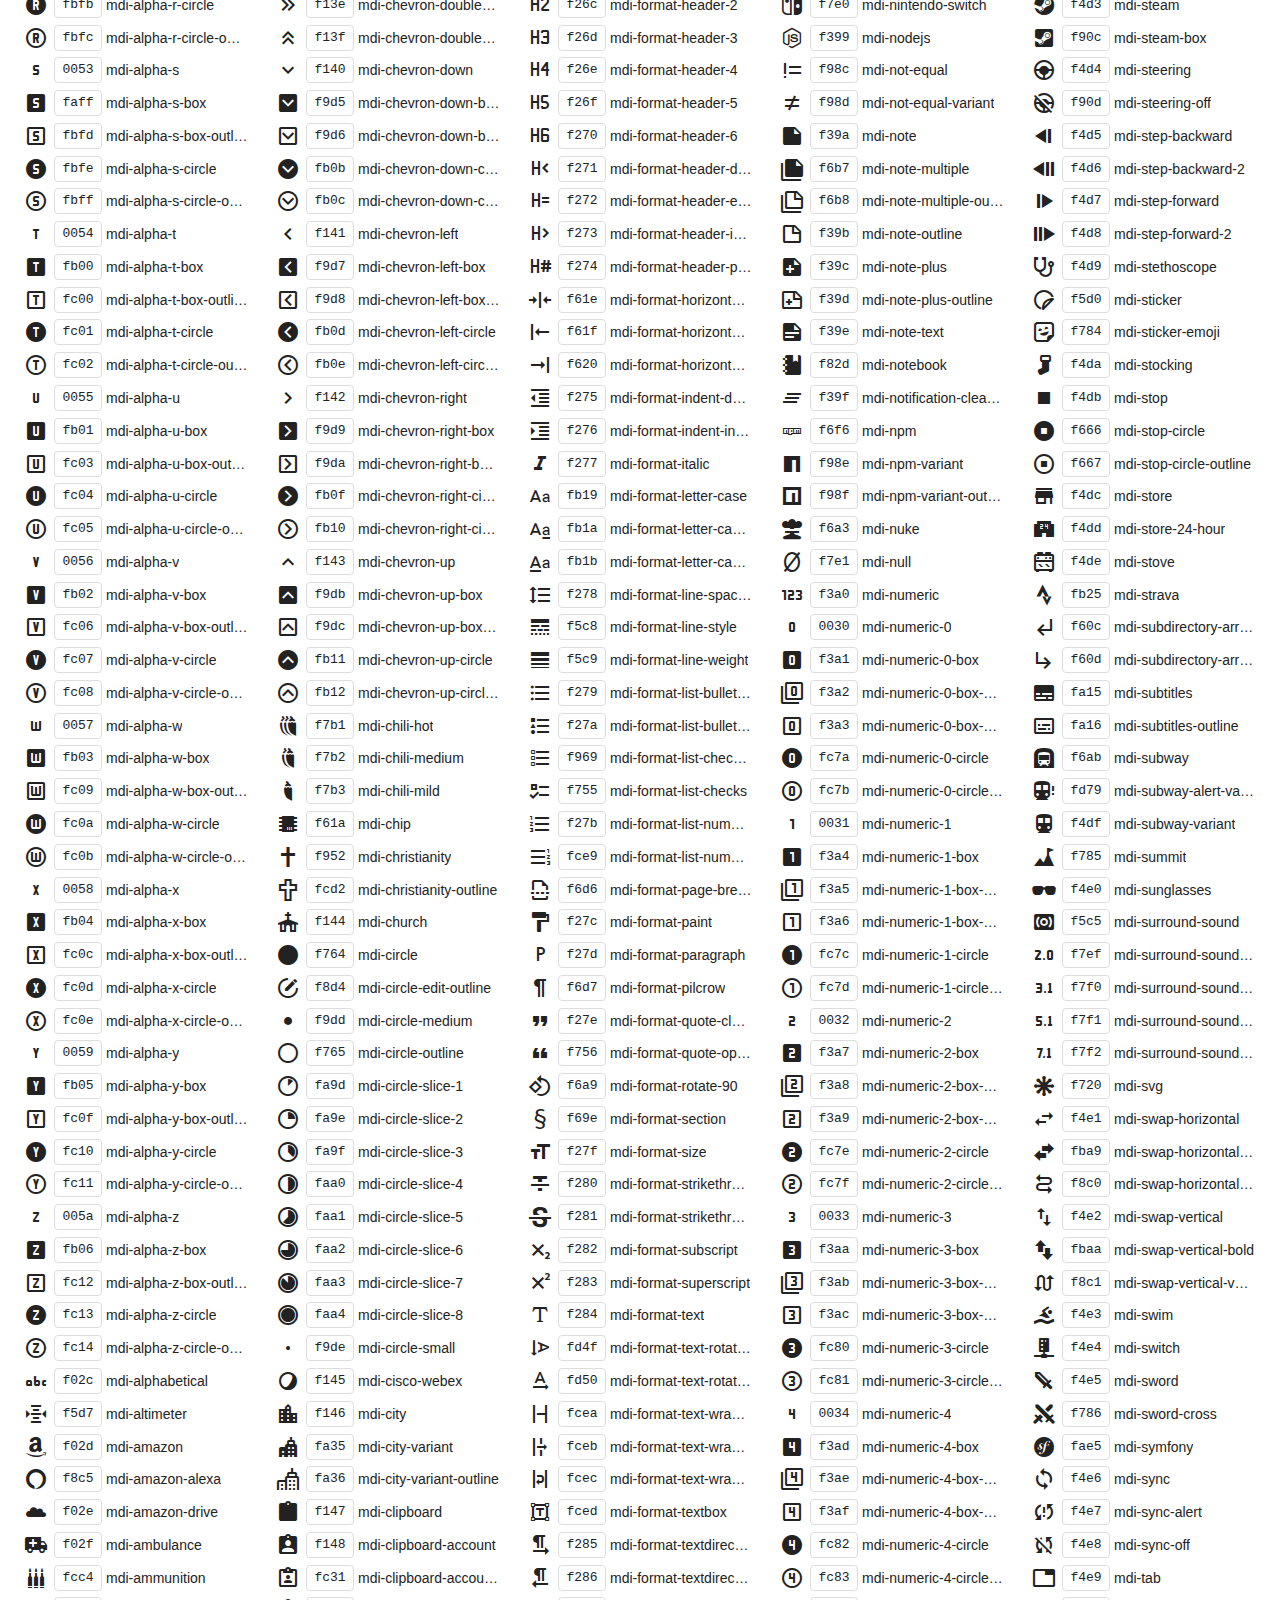
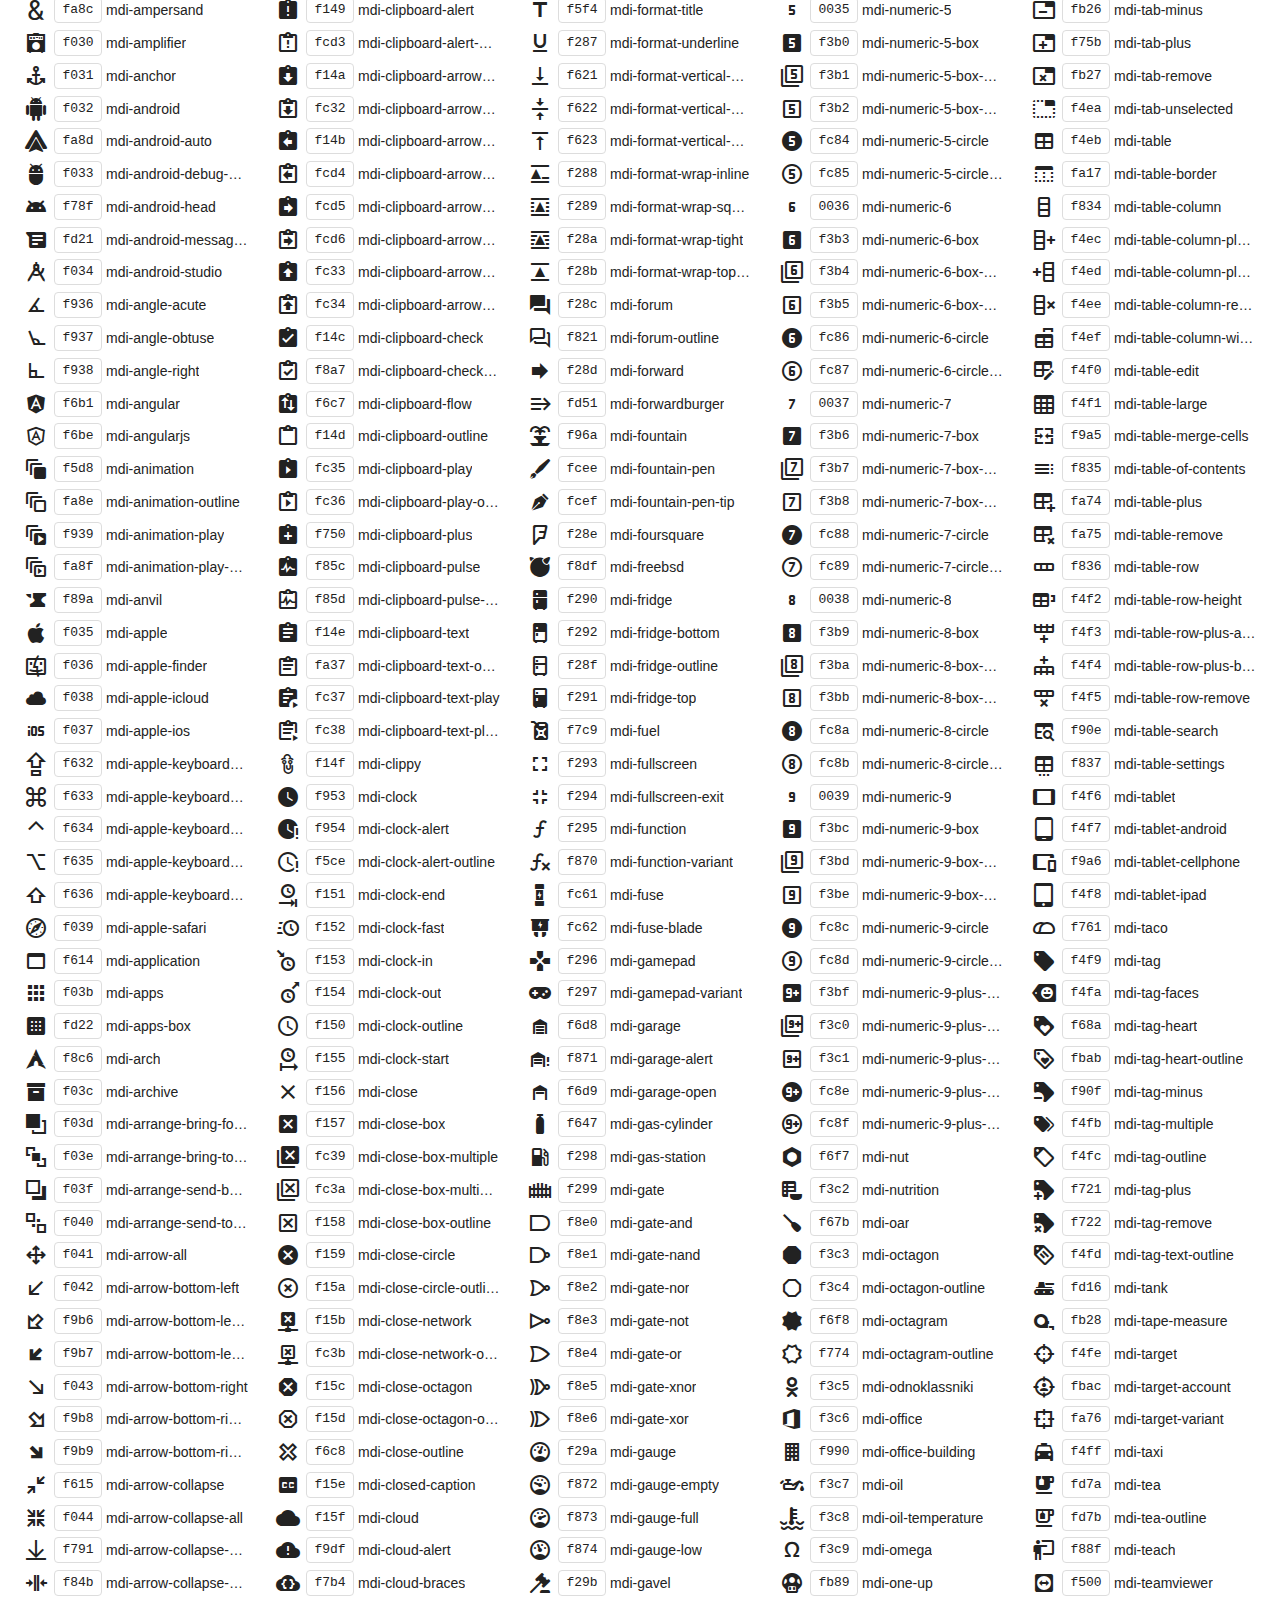
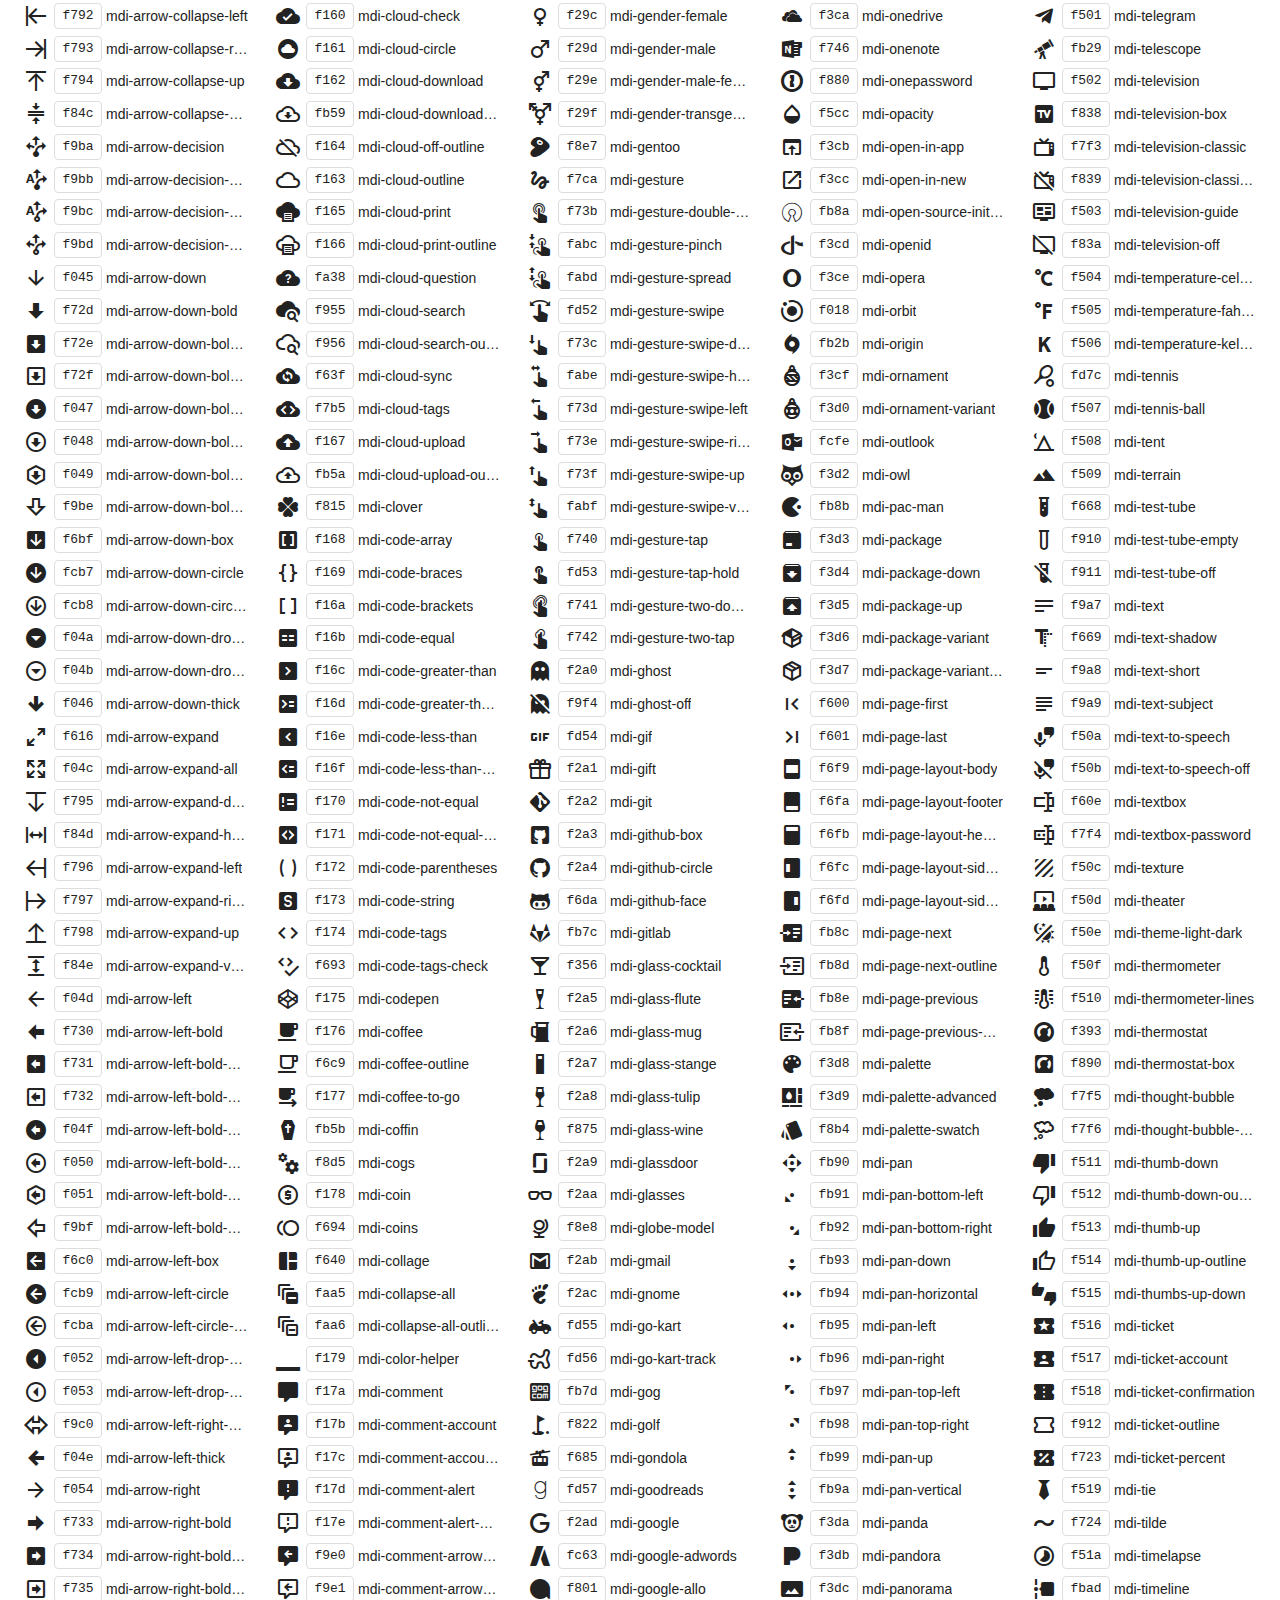
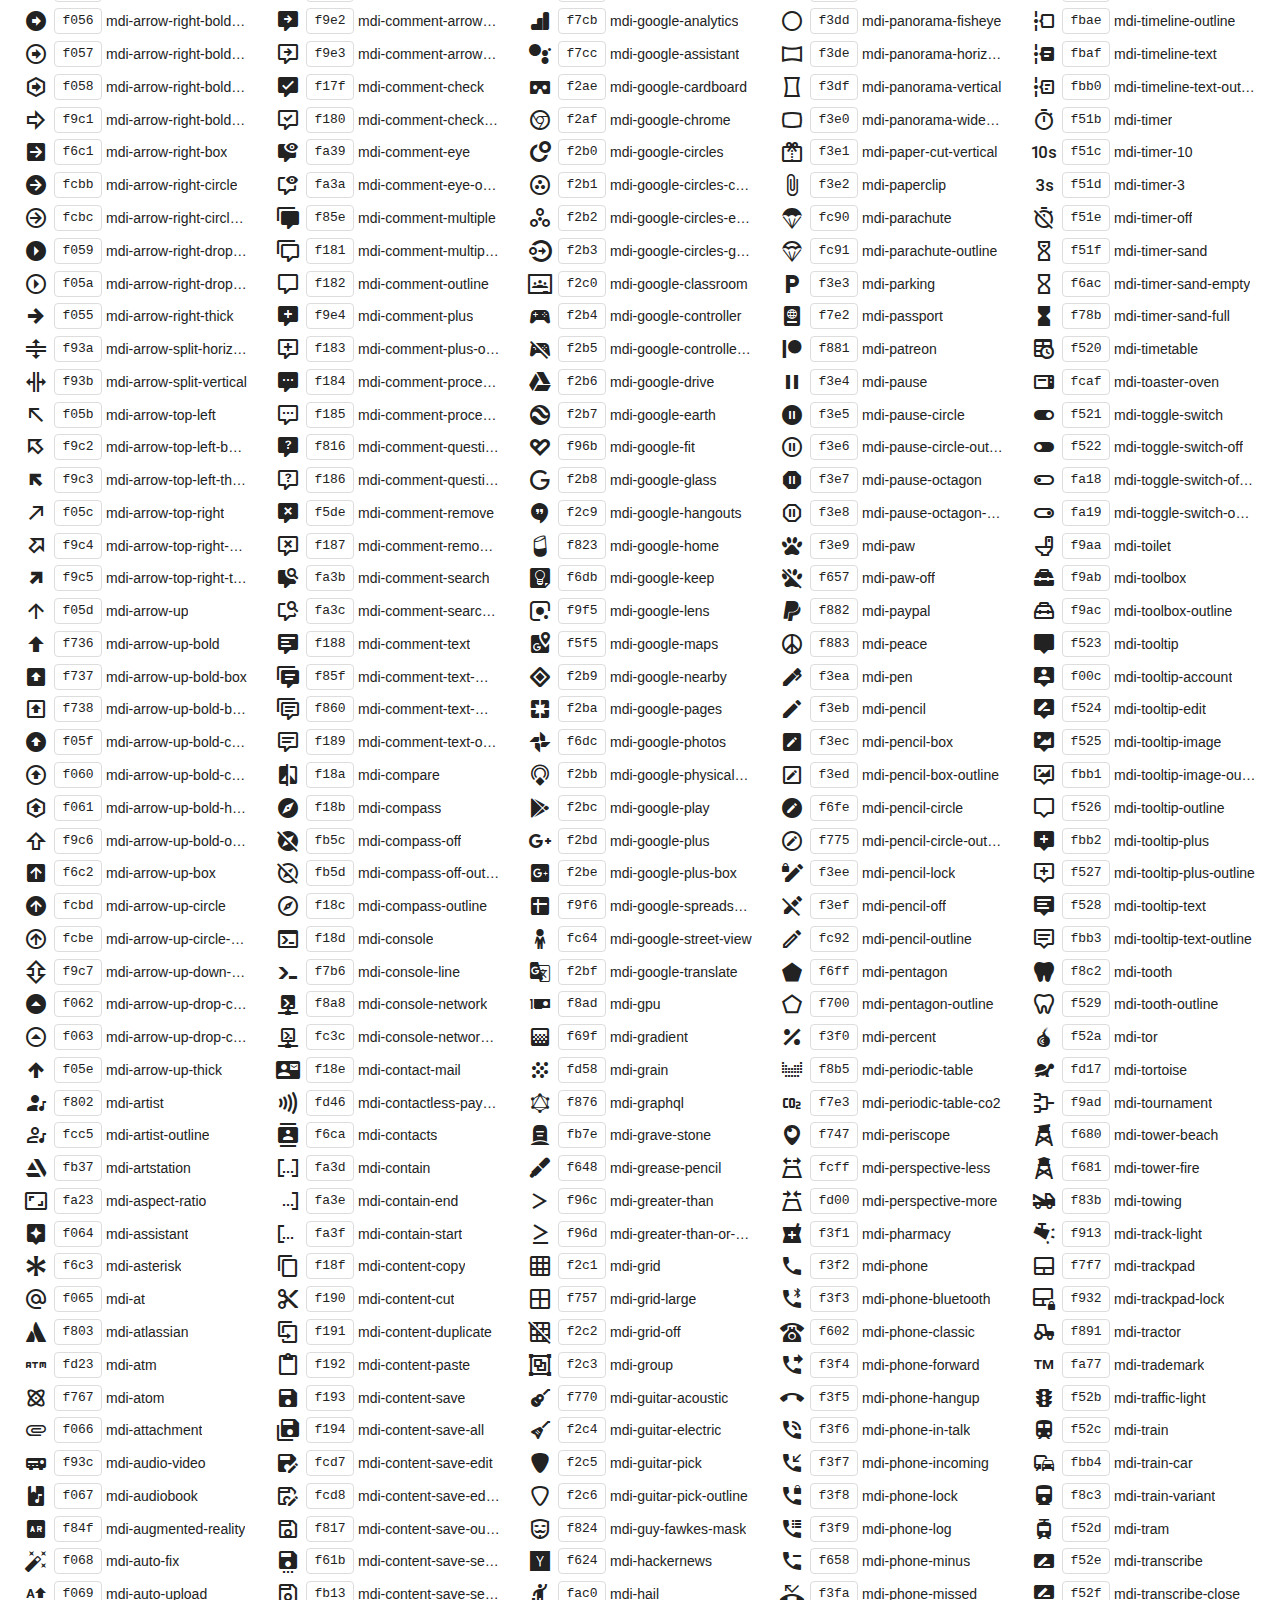
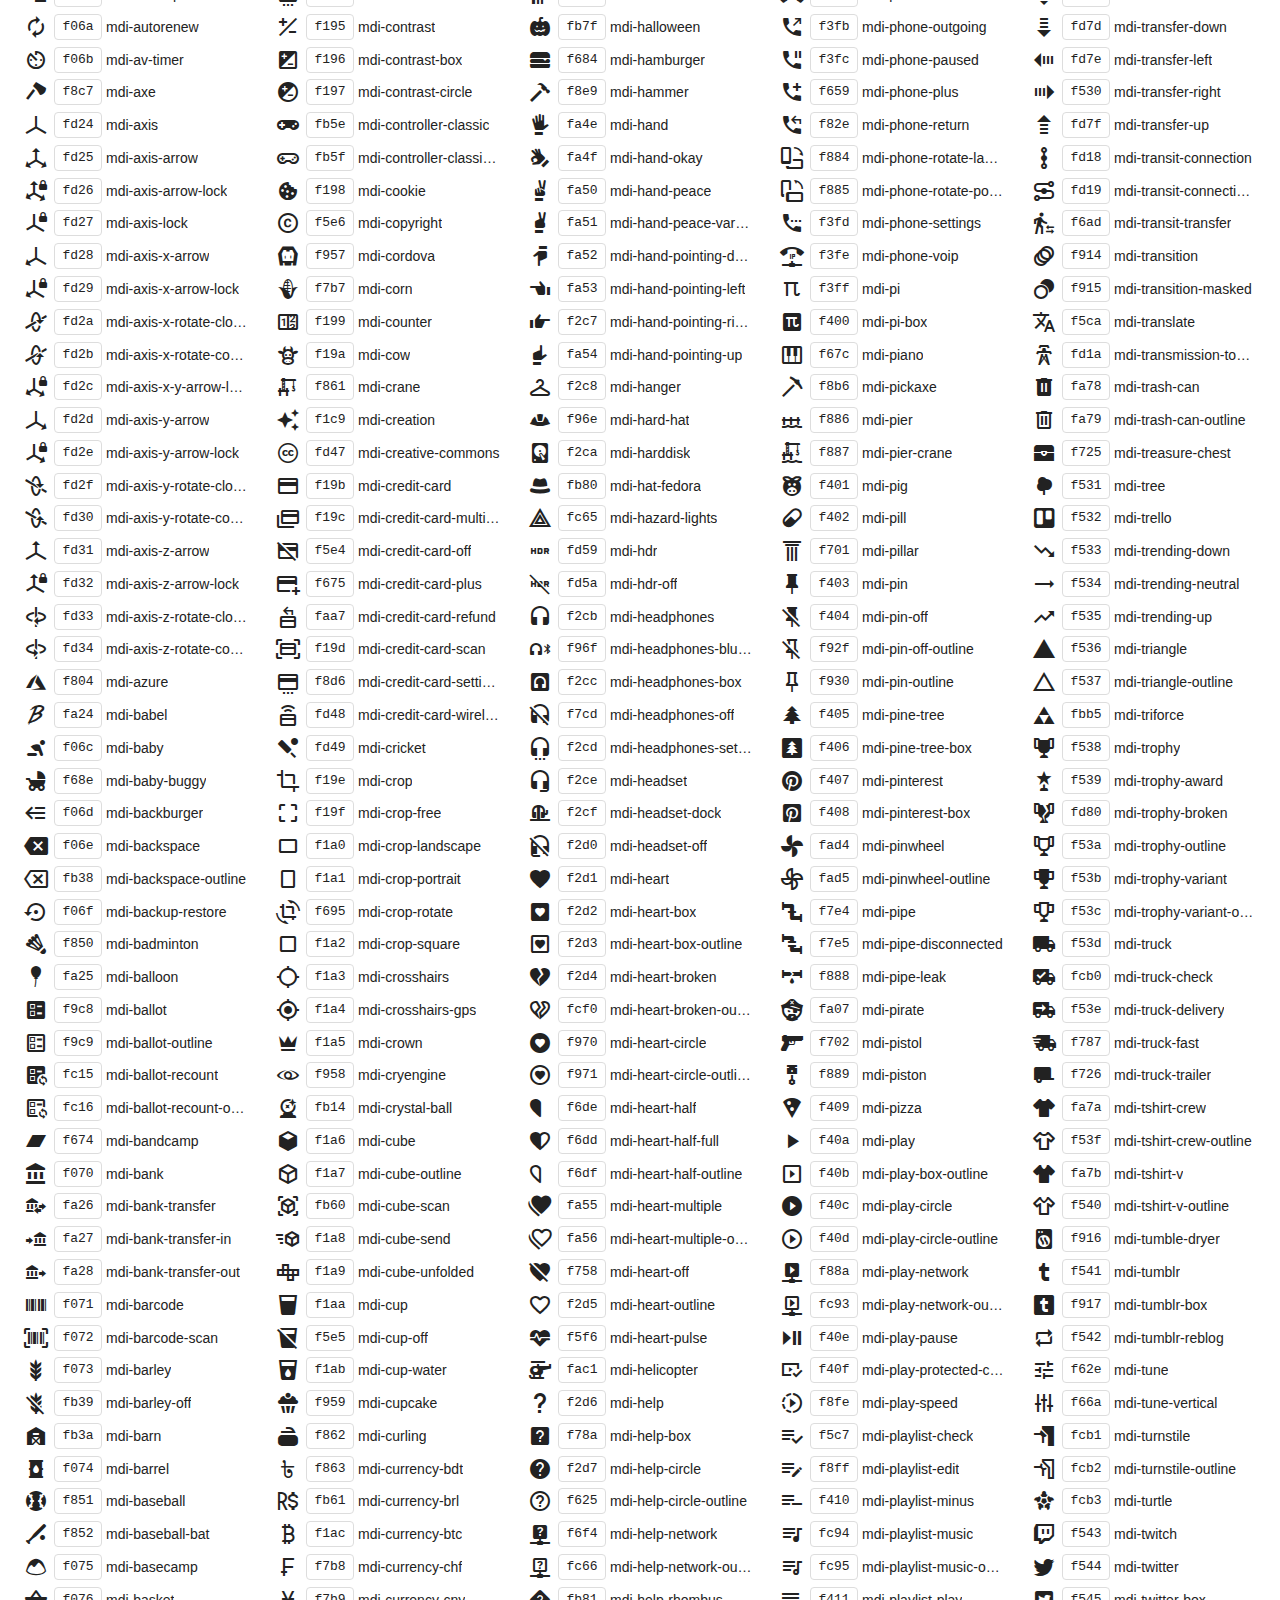
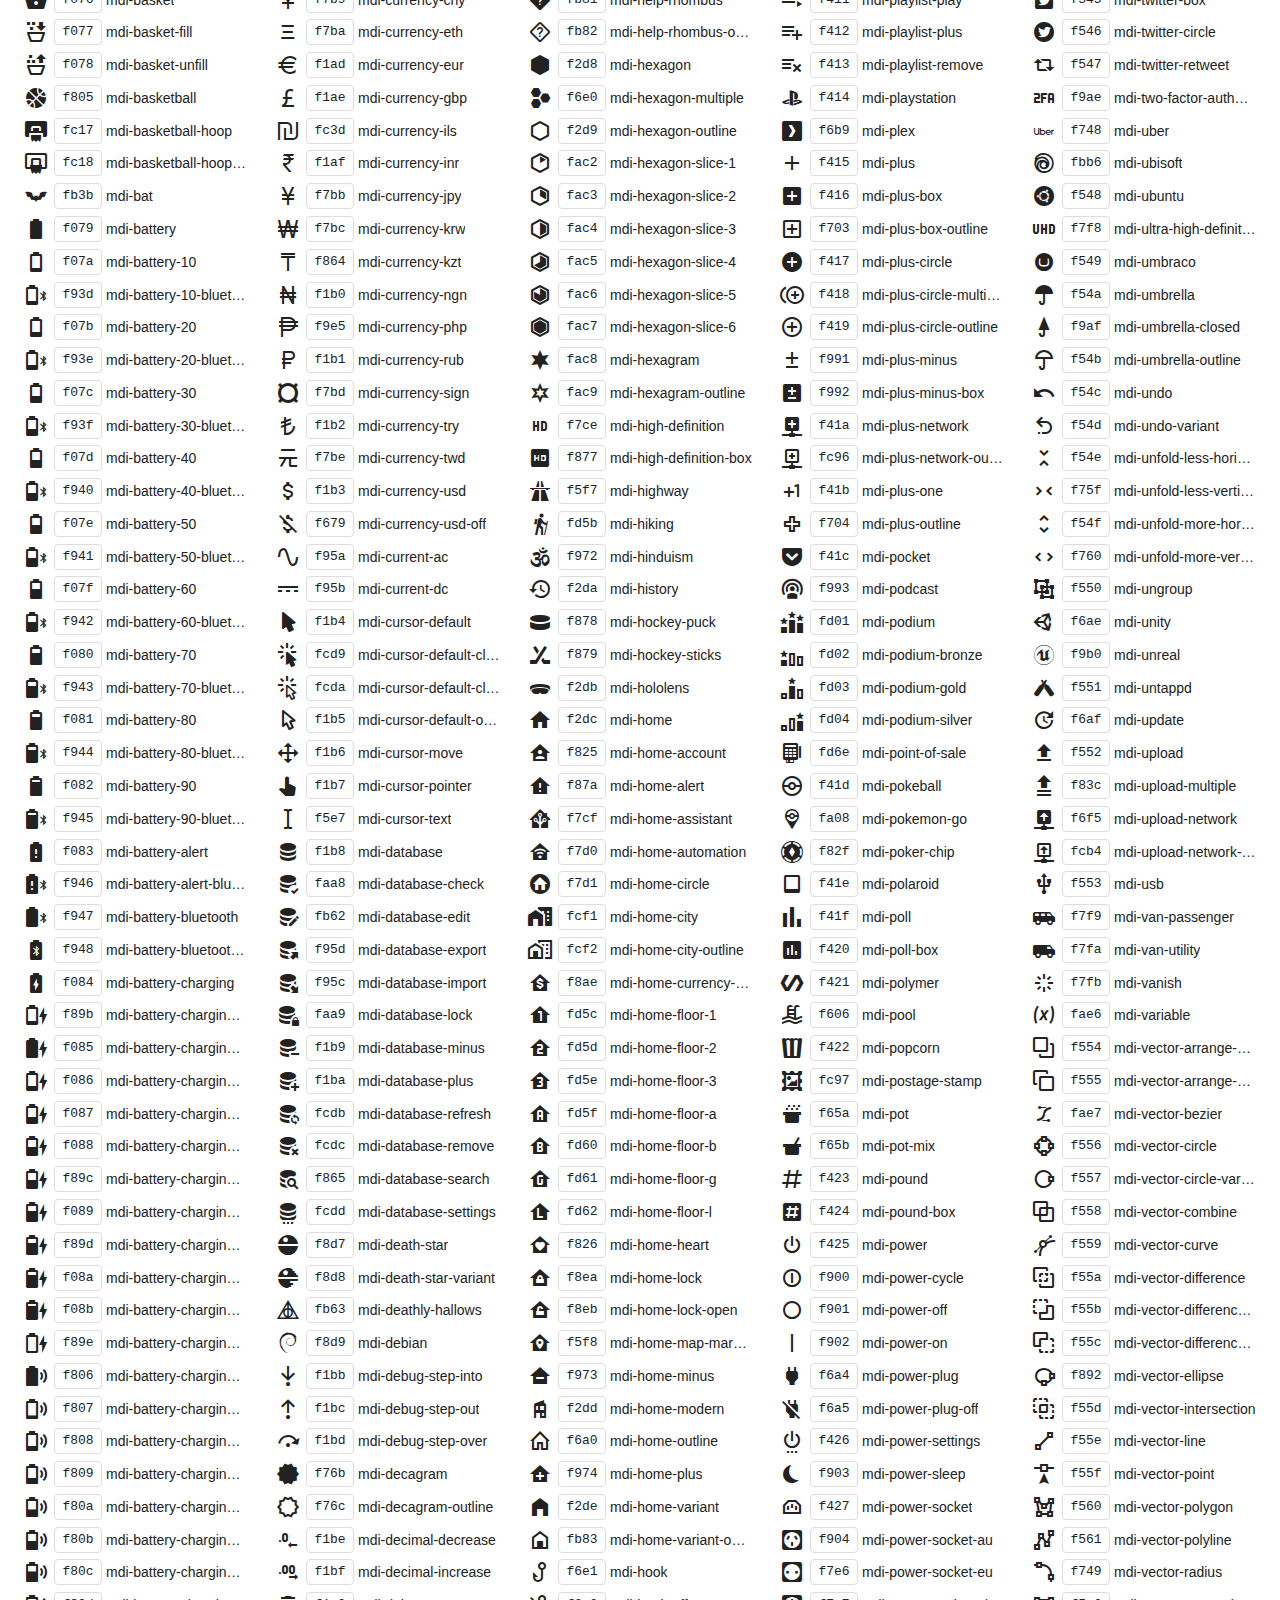
<file: assets/fonts/material-design/preview.html>
﻿<!doctype html>
<html lang="en">
<head>
    <meta charset="utf-8" />
    <meta name="google" content="notranslate">
    <title>Material Design Icons</title>
    <style>
        * {
            margin: 0;
            padding: 0;
        }

        body {
            margin: 0;
            padding: 0;
            background: #fff;
            color: #222;
        }

        h1, h2, h3, p, div, footer {
            font-family: "Helvetica Neue", Arial, sans-serif;
        }

        h1 {
            padding: 20px 20px 16px 20px;
            font-size: 26px;
            line-height: 26px;
            font-weight: normal;
            color: #FFF;
            background-color: #2196F3;
        }

        h1 svg {
            vertical-align: middle;
            width: 26px;
            height: 26px;
            margin: 0 6px 4px 0;
        }

        h1 svg path {
            fill: #FFF;
        }

        h1 .version {
            font-size: 14px;
            background: #FFF;
            padding: 4px 10px;
            float: right;
            border-radius: 2px;
            margin: -3px 0 0 0;
            color: #666;
            font-weight: bold;
        }

        h1 .version::before {
            content: 'v';
        }

        h1 code {
            font-size: 20px;
            background: rgba(0,0,0,0.5);
            padding: 4px 12px;
            border-radius: 3px;
            float: right;
            margin: -3px 10px 0 0;
            border: 1px solid transparent;
            cursor: pointer;
        }

        h1 code:hover {
            border: 1px solid #FFF;
        }

        h1 code svg {
            width: 24px;
            height: 24px;
            margin: -1px -4px 0 -2px
        }

        h2 {
            font-size: 18px;
            padding: 20px;
        }

        h3 {
            font-size: 14px;
            padding: 10px 20px 0 20px;
            font-weight: bold;
        }

        p {
            padding: 10px 20px;
        }

        p code {
            display: inline-block;
            vertical-align: middle;
            background: #F1F1F1;
            padding: 3px 5px;
            border-radius: 3px;
            border: 1px solid #DDD;
        }

        p i.mdi {
            vertical-align: middle;
            border-radius: 4px;
            display: inline-block;
        }

        p i.mdi.dark-demo {
            background: #333;
        }

        p.note {
            color: #999;
            font-size: 14px;
            padding: 0 20px 5px 20px;
        }

        .icons {
            padding: 0 20px 10px 20px;
            -webkit-column-count: 5;
            -moz-column-count: 5;
            column-count: 5;
            -webkit-column-gap: 20px;
            -moz-column-gap: 20px;
            column-gap: 20px;
        }

        .icons div {
            line-height: 2em;
        }

        .icons div span {
            cursor: pointer;
            font-size: 14px;
            text-overflow: ellipsis;
            display: inline-block;
            max-width: calc(100% - 90px);
            overflow: hidden;
            vertical-align: middle;
            white-space: nowrap;
        }

        .icons div code:hover,
        .icons div span:hover,
        .icons div i:hover {
            color: #3c90be;
        }

        .icons div code:hover {
            border-color: #3c90be;
        }

        .icons div code {
            border: 1px solid #DDD;
            width: 46px;
            margin-left: 2px;
            margin-right: 4px;
            border-radius: 4px;
            display: inline-block;
            vertical-align: middle;
            text-align: center;
            line-height: 24px;
            cursor: pointer;
        }

        .icons div i {
            display: inline-block;
            width: 32px;
            height: 24px;
            text-align: center;
            vertical-align: middle;
            cursor: pointer;
            line-height: 24px;
        }

        .icons .mdi:before {
            font-size: 24px;
        }

        pre {
            margin: 0 20px;
            font-family: Consolas, monospace;
            padding: 10px;
            border: 1px solid #DDD;
            background: #F1F1F1;
        }

        div.copied {
            position: fixed;
            top: 100px;
            left: 50%;
            width: 200px;
            text-align: center;
            color: #3c763d;
            background-color: #dff0d8;
            border: 1px solid #d6e9c6;
            padding: 10px 15px;
            border-radius: 4px;
            margin-left: -100px;
            box-shadow: 0 0 10px rgba(0, 0, 0, 0.2);
        }

        footer {
            padding: 20px;
            color: #666;
            border-top: 1px solid #DDD;
            background: #F1F1F1;
        }

        footer a {
            color: #e91e63;
            text-decoration: none;
        }
    </style>
    <link href="css/materialdesignicons.min.css" media="all" rel="stylesheet" type="text/css" />
</head>
<body>
    <h1>
        <svg>
            <path d="M0,0H8V3H18V0H26V8H23V18H26V26H18V23H8V21H18V18H21V8H18V5H8V8H5V18H8V26H0V18H3V8H0V0M2,2V6H6V2H2M2,20V24H6V20H2M20,2V6H24V2H20M20,20V24H24V20H20Z"></path>
        </svg>
        Material Design Icons
        <span class="version">3.4.93</span>
        <code id="npm" title="Copy to Clipboard">
            <svg viewBox="0 0 24 24">
                <path d="M19,20H5V4H7V7H17V4H19M12,2A1,1 0 0,1 13,3A1,1 0 0,1 12,4A1,1 0 0,1 11,3A1,1 0 0,1 12,2M19,2H14.82C14.4,0.84 13.3,0 12,0C10.7,0 9.6,0.84 9.18,2H5A2,2 0 0,0 3,4V20A2,2 0 0,0 5,22H19A2,2 0 0,0 21,20V4A2,2 0 0,0 19,2Z" />
            </svg>
            npm install @mdi/font
        </code>
    </h1>

    <h2>Usage</h2>
    <pre><code>&lt;span class=&quot;mdi mdi-<span id="name">name</span>&quot;&gt;&lt;/span&gt;</code></pre>

    <h2>Icons <small>(click to copy to clipboard)</small></h2>
    <div class="icons" id="icons"></div>

    <h2>Extras</h2>

    <p>The helper CSS classes are listed below.</p>

    <h3>Size</h3>

    <p>
        <code>mdi-18px</code> <i class="mdi mdi-18px mdi-account"></i>
        <code>mdi-24px</code> <i class="mdi mdi-24px mdi-account"></i>
        <code>mdi-36px</code> <i class="mdi mdi-36px mdi-account"></i>
        <code>mdi-48px</code> <i class="mdi mdi-48px mdi-account"></i>
    </p>

    <h3>Rotate</h3>

    <p>
        <i class="mdi mdi-48px mdi-account"></i>
        <code>mdi-rotate-45</code> <i class="mdi mdi-48px mdi-rotate-45 mdi-account"></i>
        <code>mdi-rotate-90</code> <i class="mdi mdi-48px mdi-rotate-90 mdi-account"></i>
        <code>mdi-rotate-135</code> <i class="mdi mdi-48px mdi-rotate-135 mdi-account"></i>
        <code>mdi-rotate-180</code> <i class="mdi mdi-48px mdi-rotate-180 mdi-account"></i>
        <code>mdi-rotate-225</code> <i class="mdi mdi-48px mdi-rotate-225 mdi-account"></i>
        <code>mdi-rotate-270</code> <i class="mdi mdi-48px mdi-rotate-270 mdi-account"></i>
        <code>mdi-rotate-315</code> <i class="mdi mdi-48px mdi-rotate-315 mdi-account"></i>
    </p>

    <h3>Flip</h3>

    <p>
        <i class="mdi mdi-48px mdi-account-alert"></i>
        <code>mdi-flip-h</code> <i class="mdi mdi-48px mdi-flip-h mdi-account-alert"></i>
        <code>mdi-flip-v</code> <i class="mdi mdi-48px mdi-flip-v mdi-account-alert"></i>
    </p>

    <p class="note"><strong>Note:</strong> We do not include the ability to use <code>mdi-flip-*</code> and <code>mdi-rotate-*</code> at the same time.</p>

    <h3>Spin</h3>

    <p>
        <code>mdi-spin</code> <i class="mdi mdi-48px mdi-spin mdi-loading"></i>
        <code>mdi-spin</code> <i class="mdi mdi-48px mdi-spin mdi-star"></i>
    </p>

    <h3>Color</h3>

    <p style="padding-bottom:20px;">
        <code>mdi-light</code> <i class="mdi mdi-48px mdi-light mdi-account dark-demo"></i>
        <code>mdi-light mdi-inactive</code> <i class="mdi mdi-48px mdi-light mdi-inactive mdi-account dark-demo"></i>
        <code>mdi-dark</code> <i class="mdi mdi-48px mdi-dark mdi-account"></i>
        <code>mdi-dark mdi-inactive</code> <i class="mdi mdi-48px mdi-dark mdi-inactive mdi-account"></i>
    </p>

    <footer>
        Generated with <a href="https://github.com/sapegin/grunt-webfont">grunt-webfont</a> at <a href="http://materialdesignicons.com/">MaterialDesignIcons.com</a>.
        <a href="https://www.npmjs.com/org/mdi" target="_blank">NPM @mdi Organization</a>.
    </footer>

    <script type="text/javascript">
        (function () {
            var icons = [{"name":"access-point","hex":"f002"},{"name":"access-point-network","hex":"f003"},{"name":"access-point-network-off","hex":"fbbd"},{"name":"account","hex":"f004"},{"name":"account-alert","hex":"f005"},{"name":"account-alert-outline","hex":"fb2c"},{"name":"account-arrow-left","hex":"fb2d"},{"name":"account-arrow-left-outline","hex":"fb2e"},{"name":"account-arrow-right","hex":"fb2f"},{"name":"account-arrow-right-outline","hex":"fb30"},{"name":"account-box","hex":"f006"},{"name":"account-box-multiple","hex":"f933"},{"name":"account-box-outline","hex":"f007"},{"name":"account-card-details","hex":"f5d2"},{"name":"account-check","hex":"f008"},{"name":"account-check-outline","hex":"fbbe"},{"name":"account-child","hex":"fa88"},{"name":"account-child-circle","hex":"fa89"},{"name":"account-circle","hex":"f009"},{"name":"account-circle-outline","hex":"fb31"},{"name":"account-clock","hex":"fb32"},{"name":"account-clock-outline","hex":"fb33"},{"name":"account-convert","hex":"f00a"},{"name":"account-details","hex":"f631"},{"name":"account-edit","hex":"f6bb"},{"name":"account-group","hex":"f848"},{"name":"account-group-outline","hex":"fb34"},{"name":"account-heart","hex":"f898"},{"name":"account-heart-outline","hex":"fbbf"},{"name":"account-key","hex":"f00b"},{"name":"account-key-outline","hex":"fbc0"},{"name":"account-minus","hex":"f00d"},{"name":"account-minus-outline","hex":"faeb"},{"name":"account-multiple","hex":"f00e"},{"name":"account-multiple-check","hex":"f8c4"},{"name":"account-multiple-minus","hex":"f5d3"},{"name":"account-multiple-minus-outline","hex":"fbc1"},{"name":"account-multiple-outline","hex":"f00f"},{"name":"account-multiple-plus","hex":"f010"},{"name":"account-multiple-plus-outline","hex":"f7ff"},{"name":"account-network","hex":"f011"},{"name":"account-network-outline","hex":"fbc2"},{"name":"account-off","hex":"f012"},{"name":"account-off-outline","hex":"fbc3"},{"name":"account-outline","hex":"f013"},{"name":"account-plus","hex":"f014"},{"name":"account-plus-outline","hex":"f800"},{"name":"account-question","hex":"fb35"},{"name":"account-question-outline","hex":"fb36"},{"name":"account-remove","hex":"f015"},{"name":"account-remove-outline","hex":"faec"},{"name":"account-search","hex":"f016"},{"name":"account-search-outline","hex":"f934"},{"name":"account-settings","hex":"f630"},{"name":"account-star","hex":"f017"},{"name":"account-star-outline","hex":"fbc4"},{"name":"account-supervisor","hex":"fa8a"},{"name":"account-supervisor-circle","hex":"fa8b"},{"name":"account-switch","hex":"f019"},{"name":"account-tie","hex":"fcbf"},{"name":"accusoft","hex":"f849"},{"name":"adchoices","hex":"fd1e"},{"name":"adjust","hex":"f01a"},{"name":"adobe","hex":"f935"},{"name":"air-conditioner","hex":"f01b"},{"name":"air-filter","hex":"fd1f"},{"name":"air-purifier","hex":"fd20"},{"name":"airbag","hex":"fbc5"},{"name":"airballoon","hex":"f01c"},{"name":"airplane","hex":"f01d"},{"name":"airplane-landing","hex":"f5d4"},{"name":"airplane-off","hex":"f01e"},{"name":"airplane-takeoff","hex":"f5d5"},{"name":"airplay","hex":"f01f"},{"name":"airport","hex":"f84a"},{"name":"alarm","hex":"f020"},{"name":"alarm-bell","hex":"f78d"},{"name":"alarm-check","hex":"f021"},{"name":"alarm-light","hex":"f78e"},{"name":"alarm-light-outline","hex":"fbc6"},{"name":"alarm-multiple","hex":"f022"},{"name":"alarm-off","hex":"f023"},{"name":"alarm-plus","hex":"f024"},{"name":"alarm-snooze","hex":"f68d"},{"name":"album","hex":"f025"},{"name":"alert","hex":"f026"},{"name":"alert-box","hex":"f027"},{"name":"alert-box-outline","hex":"fcc0"},{"name":"alert-circle","hex":"f028"},{"name":"alert-circle-outline","hex":"f5d6"},{"name":"alert-decagram","hex":"f6bc"},{"name":"alert-decagram-outline","hex":"fcc1"},{"name":"alert-octagon","hex":"f029"},{"name":"alert-octagon-outline","hex":"fcc2"},{"name":"alert-octagram","hex":"f766"},{"name":"alert-octagram-outline","hex":"fcc3"},{"name":"alert-outline","hex":"f02a"},{"name":"alien","hex":"f899"},{"name":"all-inclusive","hex":"f6bd"},{"name":"alpha","hex":"f02b"},{"name":"alpha-a","hex":"0041"},{"name":"alpha-a-box","hex":"faed"},{"name":"alpha-a-box-outline","hex":"fbc7"},{"name":"alpha-a-circle","hex":"fbc8"},{"name":"alpha-a-circle-outline","hex":"fbc9"},{"name":"alpha-b","hex":"0042"},{"name":"alpha-b-box","hex":"faee"},{"name":"alpha-b-box-outline","hex":"fbca"},{"name":"alpha-b-circle","hex":"fbcb"},{"name":"alpha-b-circle-outline","hex":"fbcc"},{"name":"alpha-c","hex":"0043"},{"name":"alpha-c-box","hex":"faef"},{"name":"alpha-c-box-outline","hex":"fbcd"},{"name":"alpha-c-circle","hex":"fbce"},{"name":"alpha-c-circle-outline","hex":"fbcf"},{"name":"alpha-d","hex":"0044"},{"name":"alpha-d-box","hex":"faf0"},{"name":"alpha-d-box-outline","hex":"fbd0"},{"name":"alpha-d-circle","hex":"fbd1"},{"name":"alpha-d-circle-outline","hex":"fbd2"},{"name":"alpha-e","hex":"0045"},{"name":"alpha-e-box","hex":"faf1"},{"name":"alpha-e-box-outline","hex":"fbd3"},{"name":"alpha-e-circle","hex":"fbd4"},{"name":"alpha-e-circle-outline","hex":"fbd5"},{"name":"alpha-f","hex":"0046"},{"name":"alpha-f-box","hex":"faf2"},{"name":"alpha-f-box-outline","hex":"fbd6"},{"name":"alpha-f-circle","hex":"fbd7"},{"name":"alpha-f-circle-outline","hex":"fbd8"},{"name":"alpha-g","hex":"0047"},{"name":"alpha-g-box","hex":"faf3"},{"name":"alpha-g-box-outline","hex":"fbd9"},{"name":"alpha-g-circle","hex":"fbda"},{"name":"alpha-g-circle-outline","hex":"fbdb"},{"name":"alpha-h","hex":"0048"},{"name":"alpha-h-box","hex":"faf4"},{"name":"alpha-h-box-outline","hex":"fbdc"},{"name":"alpha-h-circle","hex":"fbdd"},{"name":"alpha-h-circle-outline","hex":"fbde"},{"name":"alpha-i","hex":"0049"},{"name":"alpha-i-box","hex":"faf5"},{"name":"alpha-i-box-outline","hex":"fbdf"},{"name":"alpha-i-circle","hex":"fbe0"},{"name":"alpha-i-circle-outline","hex":"fbe1"},{"name":"alpha-j","hex":"004a"},{"name":"alpha-j-box","hex":"faf6"},{"name":"alpha-j-box-outline","hex":"fbe2"},{"name":"alpha-j-circle","hex":"fbe3"},{"name":"alpha-j-circle-outline","hex":"fbe4"},{"name":"alpha-k","hex":"004b"},{"name":"alpha-k-box","hex":"faf7"},{"name":"alpha-k-box-outline","hex":"fbe5"},{"name":"alpha-k-circle","hex":"fbe6"},{"name":"alpha-k-circle-outline","hex":"fbe7"},{"name":"alpha-l","hex":"004c"},{"name":"alpha-l-box","hex":"faf8"},{"name":"alpha-l-box-outline","hex":"fbe8"},{"name":"alpha-l-circle","hex":"fbe9"},{"name":"alpha-l-circle-outline","hex":"fbea"},{"name":"alpha-m","hex":"004d"},{"name":"alpha-m-box","hex":"faf9"},{"name":"alpha-m-box-outline","hex":"fbeb"},{"name":"alpha-m-circle","hex":"fbec"},{"name":"alpha-m-circle-outline","hex":"fbed"},{"name":"alpha-n","hex":"004e"},{"name":"alpha-n-box","hex":"fafa"},{"name":"alpha-n-box-outline","hex":"fbee"},{"name":"alpha-n-circle","hex":"fbef"},{"name":"alpha-n-circle-outline","hex":"fbf0"},{"name":"alpha-o","hex":"004f"},{"name":"alpha-o-box","hex":"fafb"},{"name":"alpha-o-box-outline","hex":"fbf1"},{"name":"alpha-o-circle","hex":"fbf2"},{"name":"alpha-o-circle-outline","hex":"fbf3"},{"name":"alpha-p","hex":"0050"},{"name":"alpha-p-box","hex":"fafc"},{"name":"alpha-p-box-outline","hex":"fbf4"},{"name":"alpha-p-circle","hex":"fbf5"},{"name":"alpha-p-circle-outline","hex":"fbf6"},{"name":"alpha-q","hex":"0051"},{"name":"alpha-q-box","hex":"fafd"},{"name":"alpha-q-box-outline","hex":"fbf7"},{"name":"alpha-q-circle","hex":"fbf8"},{"name":"alpha-q-circle-outline","hex":"fbf9"},{"name":"alpha-r","hex":"0052"},{"name":"alpha-r-box","hex":"fafe"},{"name":"alpha-r-box-outline","hex":"fbfa"},{"name":"alpha-r-circle","hex":"fbfb"},{"name":"alpha-r-circle-outline","hex":"fbfc"},{"name":"alpha-s","hex":"0053"},{"name":"alpha-s-box","hex":"faff"},{"name":"alpha-s-box-outline","hex":"fbfd"},{"name":"alpha-s-circle","hex":"fbfe"},{"name":"alpha-s-circle-outline","hex":"fbff"},{"name":"alpha-t","hex":"0054"},{"name":"alpha-t-box","hex":"fb00"},{"name":"alpha-t-box-outline","hex":"fc00"},{"name":"alpha-t-circle","hex":"fc01"},{"name":"alpha-t-circle-outline","hex":"fc02"},{"name":"alpha-u","hex":"0055"},{"name":"alpha-u-box","hex":"fb01"},{"name":"alpha-u-box-outline","hex":"fc03"},{"name":"alpha-u-circle","hex":"fc04"},{"name":"alpha-u-circle-outline","hex":"fc05"},{"name":"alpha-v","hex":"0056"},{"name":"alpha-v-box","hex":"fb02"},{"name":"alpha-v-box-outline","hex":"fc06"},{"name":"alpha-v-circle","hex":"fc07"},{"name":"alpha-v-circle-outline","hex":"fc08"},{"name":"alpha-w","hex":"0057"},{"name":"alpha-w-box","hex":"fb03"},{"name":"alpha-w-box-outline","hex":"fc09"},{"name":"alpha-w-circle","hex":"fc0a"},{"name":"alpha-w-circle-outline","hex":"fc0b"},{"name":"alpha-x","hex":"0058"},{"name":"alpha-x-box","hex":"fb04"},{"name":"alpha-x-box-outline","hex":"fc0c"},{"name":"alpha-x-circle","hex":"fc0d"},{"name":"alpha-x-circle-outline","hex":"fc0e"},{"name":"alpha-y","hex":"0059"},{"name":"alpha-y-box","hex":"fb05"},{"name":"alpha-y-box-outline","hex":"fc0f"},{"name":"alpha-y-circle","hex":"fc10"},{"name":"alpha-y-circle-outline","hex":"fc11"},{"name":"alpha-z","hex":"005a"},{"name":"alpha-z-box","hex":"fb06"},{"name":"alpha-z-box-outline","hex":"fc12"},{"name":"alpha-z-circle","hex":"fc13"},{"name":"alpha-z-circle-outline","hex":"fc14"},{"name":"alphabetical","hex":"f02c"},{"name":"altimeter","hex":"f5d7"},{"name":"amazon","hex":"f02d"},{"name":"amazon-alexa","hex":"f8c5"},{"name":"amazon-drive","hex":"f02e"},{"name":"ambulance","hex":"f02f"},{"name":"ammunition","hex":"fcc4"},{"name":"ampersand","hex":"fa8c"},{"name":"amplifier","hex":"f030"},{"name":"anchor","hex":"f031"},{"name":"android","hex":"f032"},{"name":"android-auto","hex":"fa8d"},{"name":"android-debug-bridge","hex":"f033"},{"name":"android-head","hex":"f78f"},{"name":"android-messages","hex":"fd21"},{"name":"android-studio","hex":"f034"},{"name":"angle-acute","hex":"f936"},{"name":"angle-obtuse","hex":"f937"},{"name":"angle-right","hex":"f938"},{"name":"angular","hex":"f6b1"},{"name":"angularjs","hex":"f6be"},{"name":"animation","hex":"f5d8"},{"name":"animation-outline","hex":"fa8e"},{"name":"animation-play","hex":"f939"},{"name":"animation-play-outline","hex":"fa8f"},{"name":"anvil","hex":"f89a"},{"name":"apple","hex":"f035"},{"name":"apple-finder","hex":"f036"},{"name":"apple-icloud","hex":"f038"},{"name":"apple-ios","hex":"f037"},{"name":"apple-keyboard-caps","hex":"f632"},{"name":"apple-keyboard-command","hex":"f633"},{"name":"apple-keyboard-control","hex":"f634"},{"name":"apple-keyboard-option","hex":"f635"},{"name":"apple-keyboard-shift","hex":"f636"},{"name":"apple-safari","hex":"f039"},{"name":"application","hex":"f614"},{"name":"apps","hex":"f03b"},{"name":"apps-box","hex":"fd22"},{"name":"arch","hex":"f8c6"},{"name":"archive","hex":"f03c"},{"name":"arrange-bring-forward","hex":"f03d"},{"name":"arrange-bring-to-front","hex":"f03e"},{"name":"arrange-send-backward","hex":"f03f"},{"name":"arrange-send-to-back","hex":"f040"},{"name":"arrow-all","hex":"f041"},{"name":"arrow-bottom-left","hex":"f042"},{"name":"arrow-bottom-left-bold-outline","hex":"f9b6"},{"name":"arrow-bottom-left-thick","hex":"f9b7"},{"name":"arrow-bottom-right","hex":"f043"},{"name":"arrow-bottom-right-bold-outline","hex":"f9b8"},{"name":"arrow-bottom-right-thick","hex":"f9b9"},{"name":"arrow-collapse","hex":"f615"},{"name":"arrow-collapse-all","hex":"f044"},{"name":"arrow-collapse-down","hex":"f791"},{"name":"arrow-collapse-horizontal","hex":"f84b"},{"name":"arrow-collapse-left","hex":"f792"},{"name":"arrow-collapse-right","hex":"f793"},{"name":"arrow-collapse-up","hex":"f794"},{"name":"arrow-collapse-vertical","hex":"f84c"},{"name":"arrow-decision","hex":"f9ba"},{"name":"arrow-decision-auto","hex":"f9bb"},{"name":"arrow-decision-auto-outline","hex":"f9bc"},{"name":"arrow-decision-outline","hex":"f9bd"},{"name":"arrow-down","hex":"f045"},{"name":"arrow-down-bold","hex":"f72d"},{"name":"arrow-down-bold-box","hex":"f72e"},{"name":"arrow-down-bold-box-outline","hex":"f72f"},{"name":"arrow-down-bold-circle","hex":"f047"},{"name":"arrow-down-bold-circle-outline","hex":"f048"},{"name":"arrow-down-bold-hexagon-outline","hex":"f049"},{"name":"arrow-down-bold-outline","hex":"f9be"},{"name":"arrow-down-box","hex":"f6bf"},{"name":"arrow-down-circle","hex":"fcb7"},{"name":"arrow-down-circle-outline","hex":"fcb8"},{"name":"arrow-down-drop-circle","hex":"f04a"},{"name":"arrow-down-drop-circle-outline","hex":"f04b"},{"name":"arrow-down-thick","hex":"f046"},{"name":"arrow-expand","hex":"f616"},{"name":"arrow-expand-all","hex":"f04c"},{"name":"arrow-expand-down","hex":"f795"},{"name":"arrow-expand-horizontal","hex":"f84d"},{"name":"arrow-expand-left","hex":"f796"},{"name":"arrow-expand-right","hex":"f797"},{"name":"arrow-expand-up","hex":"f798"},{"name":"arrow-expand-vertical","hex":"f84e"},{"name":"arrow-left","hex":"f04d"},{"name":"arrow-left-bold","hex":"f730"},{"name":"arrow-left-bold-box","hex":"f731"},{"name":"arrow-left-bold-box-outline","hex":"f732"},{"name":"arrow-left-bold-circle","hex":"f04f"},{"name":"arrow-left-bold-circle-outline","hex":"f050"},{"name":"arrow-left-bold-hexagon-outline","hex":"f051"},{"name":"arrow-left-bold-outline","hex":"f9bf"},{"name":"arrow-left-box","hex":"f6c0"},{"name":"arrow-left-circle","hex":"fcb9"},{"name":"arrow-left-circle-outline","hex":"fcba"},{"name":"arrow-left-drop-circle","hex":"f052"},{"name":"arrow-left-drop-circle-outline","hex":"f053"},{"name":"arrow-left-right-bold-outline","hex":"f9c0"},{"name":"arrow-left-thick","hex":"f04e"},{"name":"arrow-right","hex":"f054"},{"name":"arrow-right-bold","hex":"f733"},{"name":"arrow-right-bold-box","hex":"f734"},{"name":"arrow-right-bold-box-outline","hex":"f735"},{"name":"arrow-right-bold-circle","hex":"f056"},{"name":"arrow-right-bold-circle-outline","hex":"f057"},{"name":"arrow-right-bold-hexagon-outline","hex":"f058"},{"name":"arrow-right-bold-outline","hex":"f9c1"},{"name":"arrow-right-box","hex":"f6c1"},{"name":"arrow-right-circle","hex":"fcbb"},{"name":"arrow-right-circle-outline","hex":"fcbc"},{"name":"arrow-right-drop-circle","hex":"f059"},{"name":"arrow-right-drop-circle-outline","hex":"f05a"},{"name":"arrow-right-thick","hex":"f055"},{"name":"arrow-split-horizontal","hex":"f93a"},{"name":"arrow-split-vertical","hex":"f93b"},{"name":"arrow-top-left","hex":"f05b"},{"name":"arrow-top-left-bold-outline","hex":"f9c2"},{"name":"arrow-top-left-thick","hex":"f9c3"},{"name":"arrow-top-right","hex":"f05c"},{"name":"arrow-top-right-bold-outline","hex":"f9c4"},{"name":"arrow-top-right-thick","hex":"f9c5"},{"name":"arrow-up","hex":"f05d"},{"name":"arrow-up-bold","hex":"f736"},{"name":"arrow-up-bold-box","hex":"f737"},{"name":"arrow-up-bold-box-outline","hex":"f738"},{"name":"arrow-up-bold-circle","hex":"f05f"},{"name":"arrow-up-bold-circle-outline","hex":"f060"},{"name":"arrow-up-bold-hexagon-outline","hex":"f061"},{"name":"arrow-up-bold-outline","hex":"f9c6"},{"name":"arrow-up-box","hex":"f6c2"},{"name":"arrow-up-circle","hex":"fcbd"},{"name":"arrow-up-circle-outline","hex":"fcbe"},{"name":"arrow-up-down-bold-outline","hex":"f9c7"},{"name":"arrow-up-drop-circle","hex":"f062"},{"name":"arrow-up-drop-circle-outline","hex":"f063"},{"name":"arrow-up-thick","hex":"f05e"},{"name":"artist","hex":"f802"},{"name":"artist-outline","hex":"fcc5"},{"name":"artstation","hex":"fb37"},{"name":"aspect-ratio","hex":"fa23"},{"name":"assistant","hex":"f064"},{"name":"asterisk","hex":"f6c3"},{"name":"at","hex":"f065"},{"name":"atlassian","hex":"f803"},{"name":"atm","hex":"fd23"},{"name":"atom","hex":"f767"},{"name":"attachment","hex":"f066"},{"name":"audio-video","hex":"f93c"},{"name":"audiobook","hex":"f067"},{"name":"augmented-reality","hex":"f84f"},{"name":"auto-fix","hex":"f068"},{"name":"auto-upload","hex":"f069"},{"name":"autorenew","hex":"f06a"},{"name":"av-timer","hex":"f06b"},{"name":"axe","hex":"f8c7"},{"name":"axis","hex":"fd24"},{"name":"axis-arrow","hex":"fd25"},{"name":"axis-arrow-lock","hex":"fd26"},{"name":"axis-lock","hex":"fd27"},{"name":"axis-x-arrow","hex":"fd28"},{"name":"axis-x-arrow-lock","hex":"fd29"},{"name":"axis-x-rotate-clockwise","hex":"fd2a"},{"name":"axis-x-rotate-counterclockwise","hex":"fd2b"},{"name":"axis-x-y-arrow-lock","hex":"fd2c"},{"name":"axis-y-arrow","hex":"fd2d"},{"name":"axis-y-arrow-lock","hex":"fd2e"},{"name":"axis-y-rotate-clockwise","hex":"fd2f"},{"name":"axis-y-rotate-counterclockwise","hex":"fd30"},{"name":"axis-z-arrow","hex":"fd31"},{"name":"axis-z-arrow-lock","hex":"fd32"},{"name":"axis-z-rotate-clockwise","hex":"fd33"},{"name":"axis-z-rotate-counterclockwise","hex":"fd34"},{"name":"azure","hex":"f804"},{"name":"babel","hex":"fa24"},{"name":"baby","hex":"f06c"},{"name":"baby-buggy","hex":"f68e"},{"name":"backburger","hex":"f06d"},{"name":"backspace","hex":"f06e"},{"name":"backspace-outline","hex":"fb38"},{"name":"backup-restore","hex":"f06f"},{"name":"badminton","hex":"f850"},{"name":"balloon","hex":"fa25"},{"name":"ballot","hex":"f9c8"},{"name":"ballot-outline","hex":"f9c9"},{"name":"ballot-recount","hex":"fc15"},{"name":"ballot-recount-outline","hex":"fc16"},{"name":"bandcamp","hex":"f674"},{"name":"bank","hex":"f070"},{"name":"bank-transfer","hex":"fa26"},{"name":"bank-transfer-in","hex":"fa27"},{"name":"bank-transfer-out","hex":"fa28"},{"name":"barcode","hex":"f071"},{"name":"barcode-scan","hex":"f072"},{"name":"barley","hex":"f073"},{"name":"barley-off","hex":"fb39"},{"name":"barn","hex":"fb3a"},{"name":"barrel","hex":"f074"},{"name":"baseball","hex":"f851"},{"name":"baseball-bat","hex":"f852"},{"name":"basecamp","hex":"f075"},{"name":"basket","hex":"f076"},{"name":"basket-fill","hex":"f077"},{"name":"basket-unfill","hex":"f078"},{"name":"basketball","hex":"f805"},{"name":"basketball-hoop","hex":"fc17"},{"name":"basketball-hoop-outline","hex":"fc18"},{"name":"bat","hex":"fb3b"},{"name":"battery","hex":"f079"},{"name":"battery-10","hex":"f07a"},{"name":"battery-10-bluetooth","hex":"f93d"},{"name":"battery-20","hex":"f07b"},{"name":"battery-20-bluetooth","hex":"f93e"},{"name":"battery-30","hex":"f07c"},{"name":"battery-30-bluetooth","hex":"f93f"},{"name":"battery-40","hex":"f07d"},{"name":"battery-40-bluetooth","hex":"f940"},{"name":"battery-50","hex":"f07e"},{"name":"battery-50-bluetooth","hex":"f941"},{"name":"battery-60","hex":"f07f"},{"name":"battery-60-bluetooth","hex":"f942"},{"name":"battery-70","hex":"f080"},{"name":"battery-70-bluetooth","hex":"f943"},{"name":"battery-80","hex":"f081"},{"name":"battery-80-bluetooth","hex":"f944"},{"name":"battery-90","hex":"f082"},{"name":"battery-90-bluetooth","hex":"f945"},{"name":"battery-alert","hex":"f083"},{"name":"battery-alert-bluetooth","hex":"f946"},{"name":"battery-bluetooth","hex":"f947"},{"name":"battery-bluetooth-variant","hex":"f948"},{"name":"battery-charging","hex":"f084"},{"name":"battery-charging-10","hex":"f89b"},{"name":"battery-charging-100","hex":"f085"},{"name":"battery-charging-20","hex":"f086"},{"name":"battery-charging-30","hex":"f087"},{"name":"battery-charging-40","hex":"f088"},{"name":"battery-charging-50","hex":"f89c"},{"name":"battery-charging-60","hex":"f089"},{"name":"battery-charging-70","hex":"f89d"},{"name":"battery-charging-80","hex":"f08a"},{"name":"battery-charging-90","hex":"f08b"},{"name":"battery-charging-outline","hex":"f89e"},{"name":"battery-charging-wireless","hex":"f806"},{"name":"battery-charging-wireless-10","hex":"f807"},{"name":"battery-charging-wireless-20","hex":"f808"},{"name":"battery-charging-wireless-30","hex":"f809"},{"name":"battery-charging-wireless-40","hex":"f80a"},{"name":"battery-charging-wireless-50","hex":"f80b"},{"name":"battery-charging-wireless-60","hex":"f80c"},{"name":"battery-charging-wireless-70","hex":"f80d"},{"name":"battery-charging-wireless-80","hex":"f80e"},{"name":"battery-charging-wireless-90","hex":"f80f"},{"name":"battery-charging-wireless-alert","hex":"f810"},{"name":"battery-charging-wireless-outline","hex":"f811"},{"name":"battery-minus","hex":"f08c"},{"name":"battery-negative","hex":"f08d"},{"name":"battery-outline","hex":"f08e"},{"name":"battery-plus","hex":"f08f"},{"name":"battery-positive","hex":"f090"},{"name":"battery-unknown","hex":"f091"},{"name":"battery-unknown-bluetooth","hex":"f949"},{"name":"battlenet","hex":"fb3c"},{"name":"beach","hex":"f092"},{"name":"beaker","hex":"fcc6"},{"name":"beaker-outline","hex":"f68f"},{"name":"beats","hex":"f097"},{"name":"bed-empty","hex":"f89f"},{"name":"beer","hex":"f098"},{"name":"behance","hex":"f099"},{"name":"bell","hex":"f09a"},{"name":"bell-alert","hex":"fd35"},{"name":"bell-circle","hex":"fd36"},{"name":"bell-circle-outline","hex":"fd37"},{"name":"bell-off","hex":"f09b"},{"name":"bell-off-outline","hex":"fa90"},{"name":"bell-outline","hex":"f09c"},{"name":"bell-plus","hex":"f09d"},{"name":"bell-plus-outline","hex":"fa91"},{"name":"bell-ring","hex":"f09e"},{"name":"bell-ring-outline","hex":"f09f"},{"name":"bell-sleep","hex":"f0a0"},{"name":"bell-sleep-outline","hex":"fa92"},{"name":"beta","hex":"f0a1"},{"name":"betamax","hex":"f9ca"},{"name":"bible","hex":"f0a2"},{"name":"bike","hex":"f0a3"},{"name":"billiards","hex":"fb3d"},{"name":"billiards-rack","hex":"fb3e"},{"name":"bing","hex":"f0a4"},{"name":"binoculars","hex":"f0a5"},{"name":"bio","hex":"f0a6"},{"name":"biohazard","hex":"f0a7"},{"name":"bitbucket","hex":"f0a8"},{"name":"bitcoin","hex":"f812"},{"name":"black-mesa","hex":"f0a9"},{"name":"blackberry","hex":"f0aa"},{"name":"blender","hex":"fcc7"},{"name":"blender-software","hex":"f0ab"},{"name":"blinds","hex":"f0ac"},{"name":"block-helper","hex":"f0ad"},{"name":"blogger","hex":"f0ae"},{"name":"blood-bag","hex":"fcc8"},{"name":"bluetooth","hex":"f0af"},{"name":"bluetooth-audio","hex":"f0b0"},{"name":"bluetooth-connect","hex":"f0b1"},{"name":"bluetooth-off","hex":"f0b2"},{"name":"bluetooth-settings","hex":"f0b3"},{"name":"bluetooth-transfer","hex":"f0b4"},{"name":"blur","hex":"f0b5"},{"name":"blur-linear","hex":"f0b6"},{"name":"blur-off","hex":"f0b7"},{"name":"blur-radial","hex":"f0b8"},{"name":"bolnisi-cross","hex":"fcc9"},{"name":"bomb","hex":"f690"},{"name":"bomb-off","hex":"f6c4"},{"name":"bone","hex":"f0b9"},{"name":"book","hex":"f0ba"},{"name":"book-lock","hex":"f799"},{"name":"book-lock-open","hex":"f79a"},{"name":"book-minus","hex":"f5d9"},{"name":"book-multiple","hex":"f0bb"},{"name":"book-multiple-minus","hex":"fa93"},{"name":"book-multiple-plus","hex":"fa94"},{"name":"book-multiple-remove","hex":"fa95"},{"name":"book-multiple-variant","hex":"f0bc"},{"name":"book-open","hex":"f0bd"},{"name":"book-open-outline","hex":"fb3f"},{"name":"book-open-page-variant","hex":"f5da"},{"name":"book-open-variant","hex":"f0be"},{"name":"book-outline","hex":"fb40"},{"name":"book-plus","hex":"f5db"},{"name":"book-remove","hex":"fa96"},{"name":"book-variant","hex":"f0bf"},{"name":"bookmark","hex":"f0c0"},{"name":"bookmark-check","hex":"f0c1"},{"name":"bookmark-minus","hex":"f9cb"},{"name":"bookmark-minus-outline","hex":"f9cc"},{"name":"bookmark-music","hex":"f0c2"},{"name":"bookmark-off","hex":"f9cd"},{"name":"bookmark-off-outline","hex":"f9ce"},{"name":"bookmark-outline","hex":"f0c3"},{"name":"bookmark-plus","hex":"f0c5"},{"name":"bookmark-plus-outline","hex":"f0c4"},{"name":"bookmark-remove","hex":"f0c6"},{"name":"boombox","hex":"f5dc"},{"name":"bootstrap","hex":"f6c5"},{"name":"border-all","hex":"f0c7"},{"name":"border-all-variant","hex":"f8a0"},{"name":"border-bottom","hex":"f0c8"},{"name":"border-bottom-variant","hex":"f8a1"},{"name":"border-color","hex":"f0c9"},{"name":"border-horizontal","hex":"f0ca"},{"name":"border-inside","hex":"f0cb"},{"name":"border-left","hex":"f0cc"},{"name":"border-left-variant","hex":"f8a2"},{"name":"border-none","hex":"f0cd"},{"name":"border-none-variant","hex":"f8a3"},{"name":"border-outside","hex":"f0ce"},{"name":"border-right","hex":"f0cf"},{"name":"border-right-variant","hex":"f8a4"},{"name":"border-style","hex":"f0d0"},{"name":"border-top","hex":"f0d1"},{"name":"border-top-variant","hex":"f8a5"},{"name":"border-vertical","hex":"f0d2"},{"name":"bottle-wine","hex":"f853"},{"name":"bow-tie","hex":"f677"},{"name":"bowl","hex":"f617"},{"name":"bowling","hex":"f0d3"},{"name":"box","hex":"f0d4"},{"name":"box-cutter","hex":"f0d5"},{"name":"box-shadow","hex":"f637"},{"name":"boxing-glove","hex":"fb41"},{"name":"braille","hex":"f9cf"},{"name":"brain","hex":"f9d0"},{"name":"bread-slice","hex":"fcca"},{"name":"bread-slice-outline","hex":"fccb"},{"name":"bridge","hex":"f618"},{"name":"briefcase","hex":"f0d6"},{"name":"briefcase-account","hex":"fccc"},{"name":"briefcase-account-outline","hex":"fccd"},{"name":"briefcase-check","hex":"f0d7"},{"name":"briefcase-download","hex":"f0d8"},{"name":"briefcase-download-outline","hex":"fc19"},{"name":"briefcase-edit","hex":"fa97"},{"name":"briefcase-edit-outline","hex":"fc1a"},{"name":"briefcase-minus","hex":"fa29"},{"name":"briefcase-minus-outline","hex":"fc1b"},{"name":"briefcase-outline","hex":"f813"},{"name":"briefcase-plus","hex":"fa2a"},{"name":"briefcase-plus-outline","hex":"fc1c"},{"name":"briefcase-remove","hex":"fa2b"},{"name":"briefcase-remove-outline","hex":"fc1d"},{"name":"briefcase-search","hex":"fa2c"},{"name":"briefcase-search-outline","hex":"fc1e"},{"name":"briefcase-upload","hex":"f0d9"},{"name":"briefcase-upload-outline","hex":"fc1f"},{"name":"brightness-1","hex":"f0da"},{"name":"brightness-2","hex":"f0db"},{"name":"brightness-3","hex":"f0dc"},{"name":"brightness-4","hex":"f0dd"},{"name":"brightness-5","hex":"f0de"},{"name":"brightness-6","hex":"f0df"},{"name":"brightness-7","hex":"f0e0"},{"name":"brightness-auto","hex":"f0e1"},{"name":"brightness-percent","hex":"fcce"},{"name":"broom","hex":"f0e2"},{"name":"brush","hex":"f0e3"},{"name":"buddhism","hex":"f94a"},{"name":"buffer","hex":"f619"},{"name":"bug","hex":"f0e4"},{"name":"bug-check","hex":"fa2d"},{"name":"bug-check-outline","hex":"fa2e"},{"name":"bug-outline","hex":"fa2f"},{"name":"bulldozer","hex":"fb07"},{"name":"bullet","hex":"fccf"},{"name":"bulletin-board","hex":"f0e5"},{"name":"bullhorn","hex":"f0e6"},{"name":"bullhorn-outline","hex":"fb08"},{"name":"bullseye","hex":"f5dd"},{"name":"bullseye-arrow","hex":"f8c8"},{"name":"bus","hex":"f0e7"},{"name":"bus-alert","hex":"fa98"},{"name":"bus-articulated-end","hex":"f79b"},{"name":"bus-articulated-front","hex":"f79c"},{"name":"bus-clock","hex":"f8c9"},{"name":"bus-double-decker","hex":"f79d"},{"name":"bus-school","hex":"f79e"},{"name":"bus-side","hex":"f79f"},{"name":"cached","hex":"f0e8"},{"name":"cake","hex":"f0e9"},{"name":"cake-layered","hex":"f0ea"},{"name":"cake-variant","hex":"f0eb"},{"name":"calculator","hex":"f0ec"},{"name":"calculator-variant","hex":"fa99"},{"name":"calendar","hex":"f0ed"},{"name":"calendar-alert","hex":"fa30"},{"name":"calendar-blank","hex":"f0ee"},{"name":"calendar-blank-outline","hex":"fb42"},{"name":"calendar-check","hex":"f0ef"},{"name":"calendar-check-outline","hex":"fc20"},{"name":"calendar-clock","hex":"f0f0"},{"name":"calendar-edit","hex":"f8a6"},{"name":"calendar-export","hex":"fb09"},{"name":"calendar-heart","hex":"f9d1"},{"name":"calendar-import","hex":"fb0a"},{"name":"calendar-minus","hex":"fd38"},{"name":"calendar-multiple","hex":"f0f1"},{"name":"calendar-multiple-check","hex":"f0f2"},{"name":"calendar-multiselect","hex":"fa31"},{"name":"calendar-outline","hex":"fb43"},{"name":"calendar-plus","hex":"f0f3"},{"name":"calendar-question","hex":"f691"},{"name":"calendar-range","hex":"f678"},{"name":"calendar-range-outline","hex":"fb44"},{"name":"calendar-remove","hex":"f0f4"},{"name":"calendar-remove-outline","hex":"fc21"},{"name":"calendar-search","hex":"f94b"},{"name":"calendar-star","hex":"f9d2"},{"name":"calendar-text","hex":"f0f5"},{"name":"calendar-text-outline","hex":"fc22"},{"name":"calendar-today","hex":"f0f6"},{"name":"calendar-week","hex":"fa32"},{"name":"calendar-week-begin","hex":"fa33"},{"name":"call-made","hex":"f0f7"},{"name":"call-merge","hex":"f0f8"},{"name":"call-missed","hex":"f0f9"},{"name":"call-received","hex":"f0fa"},{"name":"call-split","hex":"f0fb"},{"name":"camcorder","hex":"f0fc"},{"name":"camcorder-box","hex":"f0fd"},{"name":"camcorder-box-off","hex":"f0fe"},{"name":"camcorder-off","hex":"f0ff"},{"name":"camera","hex":"f100"},{"name":"camera-account","hex":"f8ca"},{"name":"camera-burst","hex":"f692"},{"name":"camera-control","hex":"fb45"},{"name":"camera-enhance","hex":"f101"},{"name":"camera-enhance-outline","hex":"fb46"},{"name":"camera-front","hex":"f102"},{"name":"camera-front-variant","hex":"f103"},{"name":"camera-gopro","hex":"f7a0"},{"name":"camera-image","hex":"f8cb"},{"name":"camera-iris","hex":"f104"},{"name":"camera-metering-center","hex":"f7a1"},{"name":"camera-metering-matrix","hex":"f7a2"},{"name":"camera-metering-partial","hex":"f7a3"},{"name":"camera-metering-spot","hex":"f7a4"},{"name":"camera-off","hex":"f5df"},{"name":"camera-outline","hex":"fd39"},{"name":"camera-party-mode","hex":"f105"},{"name":"camera-rear","hex":"f106"},{"name":"camera-rear-variant","hex":"f107"},{"name":"camera-switch","hex":"f108"},{"name":"camera-timer","hex":"f109"},{"name":"cancel","hex":"f739"},{"name":"candle","hex":"f5e2"},{"name":"candycane","hex":"f10a"},{"name":"cannabis","hex":"f7a5"},{"name":"caps-lock","hex":"fa9a"},{"name":"car","hex":"f10b"},{"name":"car-battery","hex":"f10c"},{"name":"car-brake-abs","hex":"fc23"},{"name":"car-brake-alert","hex":"fc24"},{"name":"car-brake-hold","hex":"fd3a"},{"name":"car-brake-parking","hex":"fd3b"},{"name":"car-connected","hex":"f10d"},{"name":"car-convertible","hex":"f7a6"},{"name":"car-cruise-control","hex":"fd3c"},{"name":"car-defrost-front","hex":"fd3d"},{"name":"car-defrost-rear","hex":"fd3e"},{"name":"car-door","hex":"fb47"},{"name":"car-electric","hex":"fb48"},{"name":"car-esp","hex":"fc25"},{"name":"car-estate","hex":"f7a7"},{"name":"car-hatchback","hex":"f7a8"},{"name":"car-key","hex":"fb49"},{"name":"car-light-dimmed","hex":"fc26"},{"name":"car-light-fog","hex":"fc27"},{"name":"car-light-high","hex":"fc28"},{"name":"car-limousine","hex":"f8cc"},{"name":"car-multiple","hex":"fb4a"},{"name":"car-parking-lights","hex":"fd3f"},{"name":"car-pickup","hex":"f7a9"},{"name":"car-side","hex":"f7aa"},{"name":"car-sports","hex":"f7ab"},{"name":"car-tire-alert","hex":"fc29"},{"name":"car-traction-control","hex":"fd40"},{"name":"car-wash","hex":"f10e"},{"name":"caravan","hex":"f7ac"},{"name":"card","hex":"fb4b"},{"name":"card-bulleted","hex":"fb4c"},{"name":"card-bulleted-off","hex":"fb4d"},{"name":"card-bulleted-off-outline","hex":"fb4e"},{"name":"card-bulleted-outline","hex":"fb4f"},{"name":"card-bulleted-settings","hex":"fb50"},{"name":"card-bulleted-settings-outline","hex":"fb51"},{"name":"card-outline","hex":"fb52"},{"name":"card-text","hex":"fb53"},{"name":"card-text-outline","hex":"fb54"},{"name":"cards","hex":"f638"},{"name":"cards-club","hex":"f8cd"},{"name":"cards-diamond","hex":"f8ce"},{"name":"cards-heart","hex":"f8cf"},{"name":"cards-outline","hex":"f639"},{"name":"cards-playing-outline","hex":"f63a"},{"name":"cards-spade","hex":"f8d0"},{"name":"cards-variant","hex":"f6c6"},{"name":"carrot","hex":"f10f"},{"name":"carry-on-bag-check","hex":"fd41"},{"name":"cart","hex":"f110"},{"name":"cart-arrow-down","hex":"fd42"},{"name":"cart-arrow-right","hex":"fc2a"},{"name":"cart-arrow-up","hex":"fd43"},{"name":"cart-minus","hex":"fd44"},{"name":"cart-off","hex":"f66b"},{"name":"cart-outline","hex":"f111"},{"name":"cart-plus","hex":"f112"},{"name":"cart-remove","hex":"fd45"},{"name":"case-sensitive-alt","hex":"f113"},{"name":"cash","hex":"f114"},{"name":"cash-100","hex":"f115"},{"name":"cash-multiple","hex":"f116"},{"name":"cash-refund","hex":"fa9b"},{"name":"cash-register","hex":"fcd0"},{"name":"cash-usd","hex":"f117"},{"name":"cassette","hex":"f9d3"},{"name":"cast","hex":"f118"},{"name":"cast-connected","hex":"f119"},{"name":"cast-off","hex":"f789"},{"name":"castle","hex":"f11a"},{"name":"cat","hex":"f11b"},{"name":"cctv","hex":"f7ad"},{"name":"ceiling-light","hex":"f768"},{"name":"cellphone","hex":"f11c"},{"name":"cellphone-android","hex":"f11d"},{"name":"cellphone-arrow-down","hex":"f9d4"},{"name":"cellphone-basic","hex":"f11e"},{"name":"cellphone-dock","hex":"f11f"},{"name":"cellphone-erase","hex":"f94c"},{"name":"cellphone-iphone","hex":"f120"},{"name":"cellphone-key","hex":"f94d"},{"name":"cellphone-link","hex":"f121"},{"name":"cellphone-link-off","hex":"f122"},{"name":"cellphone-lock","hex":"f94e"},{"name":"cellphone-message","hex":"f8d2"},{"name":"cellphone-off","hex":"f94f"},{"name":"cellphone-screenshot","hex":"fa34"},{"name":"cellphone-settings","hex":"f123"},{"name":"cellphone-settings-variant","hex":"f950"},{"name":"cellphone-sound","hex":"f951"},{"name":"cellphone-text","hex":"f8d1"},{"name":"cellphone-wireless","hex":"f814"},{"name":"celtic-cross","hex":"fcd1"},{"name":"certificate","hex":"f124"},{"name":"chair-school","hex":"f125"},{"name":"charity","hex":"fc2b"},{"name":"chart-arc","hex":"f126"},{"name":"chart-areaspline","hex":"f127"},{"name":"chart-bar","hex":"f128"},{"name":"chart-bar-stacked","hex":"f769"},{"name":"chart-bell-curve","hex":"fc2c"},{"name":"chart-bubble","hex":"f5e3"},{"name":"chart-donut","hex":"f7ae"},{"name":"chart-donut-variant","hex":"f7af"},{"name":"chart-gantt","hex":"f66c"},{"name":"chart-histogram","hex":"f129"},{"name":"chart-line","hex":"f12a"},{"name":"chart-line-stacked","hex":"f76a"},{"name":"chart-line-variant","hex":"f7b0"},{"name":"chart-multiline","hex":"f8d3"},{"name":"chart-pie","hex":"f12b"},{"name":"chart-scatterplot-hexbin","hex":"f66d"},{"name":"chart-timeline","hex":"f66e"},{"name":"chat","hex":"fb55"},{"name":"chat-alert","hex":"fb56"},{"name":"chat-processing","hex":"fb57"},{"name":"check","hex":"f12c"},{"name":"check-all","hex":"f12d"},{"name":"check-box-multiple-outline","hex":"fc2d"},{"name":"check-box-outline","hex":"fc2e"},{"name":"check-circle","hex":"f5e0"},{"name":"check-circle-outline","hex":"f5e1"},{"name":"check-decagram","hex":"f790"},{"name":"check-network","hex":"fc2f"},{"name":"check-network-outline","hex":"fc30"},{"name":"check-outline","hex":"f854"},{"name":"checkbook","hex":"fa9c"},{"name":"checkbox-blank","hex":"f12e"},{"name":"checkbox-blank-circle","hex":"f12f"},{"name":"checkbox-blank-circle-outline","hex":"f130"},{"name":"checkbox-blank-outline","hex":"f131"},{"name":"checkbox-intermediate","hex":"f855"},{"name":"checkbox-marked","hex":"f132"},{"name":"checkbox-marked-circle","hex":"f133"},{"name":"checkbox-marked-circle-outline","hex":"f134"},{"name":"checkbox-marked-outline","hex":"f135"},{"name":"checkbox-multiple-blank","hex":"f136"},{"name":"checkbox-multiple-blank-circle","hex":"f63b"},{"name":"checkbox-multiple-blank-circle-outline","hex":"f63c"},{"name":"checkbox-multiple-blank-outline","hex":"f137"},{"name":"checkbox-multiple-marked","hex":"f138"},{"name":"checkbox-multiple-marked-circle","hex":"f63d"},{"name":"checkbox-multiple-marked-circle-outline","hex":"f63e"},{"name":"checkbox-multiple-marked-outline","hex":"f139"},{"name":"checkerboard","hex":"f13a"},{"name":"chef-hat","hex":"fb58"},{"name":"chemical-weapon","hex":"f13b"},{"name":"chess-bishop","hex":"f85b"},{"name":"chess-king","hex":"f856"},{"name":"chess-knight","hex":"f857"},{"name":"chess-pawn","hex":"f858"},{"name":"chess-queen","hex":"f859"},{"name":"chess-rook","hex":"f85a"},{"name":"chevron-double-down","hex":"f13c"},{"name":"chevron-double-left","hex":"f13d"},{"name":"chevron-double-right","hex":"f13e"},{"name":"chevron-double-up","hex":"f13f"},{"name":"chevron-down","hex":"f140"},{"name":"chevron-down-box","hex":"f9d5"},{"name":"chevron-down-box-outline","hex":"f9d6"},{"name":"chevron-down-circle","hex":"fb0b"},{"name":"chevron-down-circle-outline","hex":"fb0c"},{"name":"chevron-left","hex":"f141"},{"name":"chevron-left-box","hex":"f9d7"},{"name":"chevron-left-box-outline","hex":"f9d8"},{"name":"chevron-left-circle","hex":"fb0d"},{"name":"chevron-left-circle-outline","hex":"fb0e"},{"name":"chevron-right","hex":"f142"},{"name":"chevron-right-box","hex":"f9d9"},{"name":"chevron-right-box-outline","hex":"f9da"},{"name":"chevron-right-circle","hex":"fb0f"},{"name":"chevron-right-circle-outline","hex":"fb10"},{"name":"chevron-up","hex":"f143"},{"name":"chevron-up-box","hex":"f9db"},{"name":"chevron-up-box-outline","hex":"f9dc"},{"name":"chevron-up-circle","hex":"fb11"},{"name":"chevron-up-circle-outline","hex":"fb12"},{"name":"chili-hot","hex":"f7b1"},{"name":"chili-medium","hex":"f7b2"},{"name":"chili-mild","hex":"f7b3"},{"name":"chip","hex":"f61a"},{"name":"christianity","hex":"f952"},{"name":"christianity-outline","hex":"fcd2"},{"name":"church","hex":"f144"},{"name":"circle","hex":"f764"},{"name":"circle-edit-outline","hex":"f8d4"},{"name":"circle-medium","hex":"f9dd"},{"name":"circle-outline","hex":"f765"},{"name":"circle-slice-1","hex":"fa9d"},{"name":"circle-slice-2","hex":"fa9e"},{"name":"circle-slice-3","hex":"fa9f"},{"name":"circle-slice-4","hex":"faa0"},{"name":"circle-slice-5","hex":"faa1"},{"name":"circle-slice-6","hex":"faa2"},{"name":"circle-slice-7","hex":"faa3"},{"name":"circle-slice-8","hex":"faa4"},{"name":"circle-small","hex":"f9de"},{"name":"cisco-webex","hex":"f145"},{"name":"city","hex":"f146"},{"name":"city-variant","hex":"fa35"},{"name":"city-variant-outline","hex":"fa36"},{"name":"clipboard","hex":"f147"},{"name":"clipboard-account","hex":"f148"},{"name":"clipboard-account-outline","hex":"fc31"},{"name":"clipboard-alert","hex":"f149"},{"name":"clipboard-alert-outline","hex":"fcd3"},{"name":"clipboard-arrow-down","hex":"f14a"},{"name":"clipboard-arrow-down-outline","hex":"fc32"},{"name":"clipboard-arrow-left","hex":"f14b"},{"name":"clipboard-arrow-left-outline","hex":"fcd4"},{"name":"clipboard-arrow-right","hex":"fcd5"},{"name":"clipboard-arrow-right-outline","hex":"fcd6"},{"name":"clipboard-arrow-up","hex":"fc33"},{"name":"clipboard-arrow-up-outline","hex":"fc34"},{"name":"clipboard-check","hex":"f14c"},{"name":"clipboard-check-outline","hex":"f8a7"},{"name":"clipboard-flow","hex":"f6c7"},{"name":"clipboard-outline","hex":"f14d"},{"name":"clipboard-play","hex":"fc35"},{"name":"clipboard-play-outline","hex":"fc36"},{"name":"clipboard-plus","hex":"f750"},{"name":"clipboard-pulse","hex":"f85c"},{"name":"clipboard-pulse-outline","hex":"f85d"},{"name":"clipboard-text","hex":"f14e"},{"name":"clipboard-text-outline","hex":"fa37"},{"name":"clipboard-text-play","hex":"fc37"},{"name":"clipboard-text-play-outline","hex":"fc38"},{"name":"clippy","hex":"f14f"},{"name":"clock","hex":"f953"},{"name":"clock-alert","hex":"f954"},{"name":"clock-alert-outline","hex":"f5ce"},{"name":"clock-end","hex":"f151"},{"name":"clock-fast","hex":"f152"},{"name":"clock-in","hex":"f153"},{"name":"clock-out","hex":"f154"},{"name":"clock-outline","hex":"f150"},{"name":"clock-start","hex":"f155"},{"name":"close","hex":"f156"},{"name":"close-box","hex":"f157"},{"name":"close-box-multiple","hex":"fc39"},{"name":"close-box-multiple-outline","hex":"fc3a"},{"name":"close-box-outline","hex":"f158"},{"name":"close-circle","hex":"f159"},{"name":"close-circle-outline","hex":"f15a"},{"name":"close-network","hex":"f15b"},{"name":"close-network-outline","hex":"fc3b"},{"name":"close-octagon","hex":"f15c"},{"name":"close-octagon-outline","hex":"f15d"},{"name":"close-outline","hex":"f6c8"},{"name":"closed-caption","hex":"f15e"},{"name":"cloud","hex":"f15f"},{"name":"cloud-alert","hex":"f9df"},{"name":"cloud-braces","hex":"f7b4"},{"name":"cloud-check","hex":"f160"},{"name":"cloud-circle","hex":"f161"},{"name":"cloud-download","hex":"f162"},{"name":"cloud-download-outline","hex":"fb59"},{"name":"cloud-off-outline","hex":"f164"},{"name":"cloud-outline","hex":"f163"},{"name":"cloud-print","hex":"f165"},{"name":"cloud-print-outline","hex":"f166"},{"name":"cloud-question","hex":"fa38"},{"name":"cloud-search","hex":"f955"},{"name":"cloud-search-outline","hex":"f956"},{"name":"cloud-sync","hex":"f63f"},{"name":"cloud-tags","hex":"f7b5"},{"name":"cloud-upload","hex":"f167"},{"name":"cloud-upload-outline","hex":"fb5a"},{"name":"clover","hex":"f815"},{"name":"code-array","hex":"f168"},{"name":"code-braces","hex":"f169"},{"name":"code-brackets","hex":"f16a"},{"name":"code-equal","hex":"f16b"},{"name":"code-greater-than","hex":"f16c"},{"name":"code-greater-than-or-equal","hex":"f16d"},{"name":"code-less-than","hex":"f16e"},{"name":"code-less-than-or-equal","hex":"f16f"},{"name":"code-not-equal","hex":"f170"},{"name":"code-not-equal-variant","hex":"f171"},{"name":"code-parentheses","hex":"f172"},{"name":"code-string","hex":"f173"},{"name":"code-tags","hex":"f174"},{"name":"code-tags-check","hex":"f693"},{"name":"codepen","hex":"f175"},{"name":"coffee","hex":"f176"},{"name":"coffee-outline","hex":"f6c9"},{"name":"coffee-to-go","hex":"f177"},{"name":"coffin","hex":"fb5b"},{"name":"cogs","hex":"f8d5"},{"name":"coin","hex":"f178"},{"name":"coins","hex":"f694"},{"name":"collage","hex":"f640"},{"name":"collapse-all","hex":"faa5"},{"name":"collapse-all-outline","hex":"faa6"},{"name":"color-helper","hex":"f179"},{"name":"comment","hex":"f17a"},{"name":"comment-account","hex":"f17b"},{"name":"comment-account-outline","hex":"f17c"},{"name":"comment-alert","hex":"f17d"},{"name":"comment-alert-outline","hex":"f17e"},{"name":"comment-arrow-left","hex":"f9e0"},{"name":"comment-arrow-left-outline","hex":"f9e1"},{"name":"comment-arrow-right","hex":"f9e2"},{"name":"comment-arrow-right-outline","hex":"f9e3"},{"name":"comment-check","hex":"f17f"},{"name":"comment-check-outline","hex":"f180"},{"name":"comment-eye","hex":"fa39"},{"name":"comment-eye-outline","hex":"fa3a"},{"name":"comment-multiple","hex":"f85e"},{"name":"comment-multiple-outline","hex":"f181"},{"name":"comment-outline","hex":"f182"},{"name":"comment-plus","hex":"f9e4"},{"name":"comment-plus-outline","hex":"f183"},{"name":"comment-processing","hex":"f184"},{"name":"comment-processing-outline","hex":"f185"},{"name":"comment-question","hex":"f816"},{"name":"comment-question-outline","hex":"f186"},{"name":"comment-remove","hex":"f5de"},{"name":"comment-remove-outline","hex":"f187"},{"name":"comment-search","hex":"fa3b"},{"name":"comment-search-outline","hex":"fa3c"},{"name":"comment-text","hex":"f188"},{"name":"comment-text-multiple","hex":"f85f"},{"name":"comment-text-multiple-outline","hex":"f860"},{"name":"comment-text-outline","hex":"f189"},{"name":"compare","hex":"f18a"},{"name":"compass","hex":"f18b"},{"name":"compass-off","hex":"fb5c"},{"name":"compass-off-outline","hex":"fb5d"},{"name":"compass-outline","hex":"f18c"},{"name":"console","hex":"f18d"},{"name":"console-line","hex":"f7b6"},{"name":"console-network","hex":"f8a8"},{"name":"console-network-outline","hex":"fc3c"},{"name":"contact-mail","hex":"f18e"},{"name":"contactless-payment","hex":"fd46"},{"name":"contacts","hex":"f6ca"},{"name":"contain","hex":"fa3d"},{"name":"contain-end","hex":"fa3e"},{"name":"contain-start","hex":"fa3f"},{"name":"content-copy","hex":"f18f"},{"name":"content-cut","hex":"f190"},{"name":"content-duplicate","hex":"f191"},{"name":"content-paste","hex":"f192"},{"name":"content-save","hex":"f193"},{"name":"content-save-all","hex":"f194"},{"name":"content-save-edit","hex":"fcd7"},{"name":"content-save-edit-outline","hex":"fcd8"},{"name":"content-save-outline","hex":"f817"},{"name":"content-save-settings","hex":"f61b"},{"name":"content-save-settings-outline","hex":"fb13"},{"name":"contrast","hex":"f195"},{"name":"contrast-box","hex":"f196"},{"name":"contrast-circle","hex":"f197"},{"name":"controller-classic","hex":"fb5e"},{"name":"controller-classic-outline","hex":"fb5f"},{"name":"cookie","hex":"f198"},{"name":"copyright","hex":"f5e6"},{"name":"cordova","hex":"f957"},{"name":"corn","hex":"f7b7"},{"name":"counter","hex":"f199"},{"name":"cow","hex":"f19a"},{"name":"crane","hex":"f861"},{"name":"creation","hex":"f1c9"},{"name":"creative-commons","hex":"fd47"},{"name":"credit-card","hex":"f19b"},{"name":"credit-card-multiple","hex":"f19c"},{"name":"credit-card-off","hex":"f5e4"},{"name":"credit-card-plus","hex":"f675"},{"name":"credit-card-refund","hex":"faa7"},{"name":"credit-card-scan","hex":"f19d"},{"name":"credit-card-settings","hex":"f8d6"},{"name":"credit-card-wireless","hex":"fd48"},{"name":"cricket","hex":"fd49"},{"name":"crop","hex":"f19e"},{"name":"crop-free","hex":"f19f"},{"name":"crop-landscape","hex":"f1a0"},{"name":"crop-portrait","hex":"f1a1"},{"name":"crop-rotate","hex":"f695"},{"name":"crop-square","hex":"f1a2"},{"name":"crosshairs","hex":"f1a3"},{"name":"crosshairs-gps","hex":"f1a4"},{"name":"crown","hex":"f1a5"},{"name":"cryengine","hex":"f958"},{"name":"crystal-ball","hex":"fb14"},{"name":"cube","hex":"f1a6"},{"name":"cube-outline","hex":"f1a7"},{"name":"cube-scan","hex":"fb60"},{"name":"cube-send","hex":"f1a8"},{"name":"cube-unfolded","hex":"f1a9"},{"name":"cup","hex":"f1aa"},{"name":"cup-off","hex":"f5e5"},{"name":"cup-water","hex":"f1ab"},{"name":"cupcake","hex":"f959"},{"name":"curling","hex":"f862"},{"name":"currency-bdt","hex":"f863"},{"name":"currency-brl","hex":"fb61"},{"name":"currency-btc","hex":"f1ac"},{"name":"currency-chf","hex":"f7b8"},{"name":"currency-cny","hex":"f7b9"},{"name":"currency-eth","hex":"f7ba"},{"name":"currency-eur","hex":"f1ad"},{"name":"currency-gbp","hex":"f1ae"},{"name":"currency-ils","hex":"fc3d"},{"name":"currency-inr","hex":"f1af"},{"name":"currency-jpy","hex":"f7bb"},{"name":"currency-krw","hex":"f7bc"},{"name":"currency-kzt","hex":"f864"},{"name":"currency-ngn","hex":"f1b0"},{"name":"currency-php","hex":"f9e5"},{"name":"currency-rub","hex":"f1b1"},{"name":"currency-sign","hex":"f7bd"},{"name":"currency-try","hex":"f1b2"},{"name":"currency-twd","hex":"f7be"},{"name":"currency-usd","hex":"f1b3"},{"name":"currency-usd-off","hex":"f679"},{"name":"current-ac","hex":"f95a"},{"name":"current-dc","hex":"f95b"},{"name":"cursor-default","hex":"f1b4"},{"name":"cursor-default-click","hex":"fcd9"},{"name":"cursor-default-click-outline","hex":"fcda"},{"name":"cursor-default-outline","hex":"f1b5"},{"name":"cursor-move","hex":"f1b6"},{"name":"cursor-pointer","hex":"f1b7"},{"name":"cursor-text","hex":"f5e7"},{"name":"database","hex":"f1b8"},{"name":"database-check","hex":"faa8"},{"name":"database-edit","hex":"fb62"},{"name":"database-export","hex":"f95d"},{"name":"database-import","hex":"f95c"},{"name":"database-lock","hex":"faa9"},{"name":"database-minus","hex":"f1b9"},{"name":"database-plus","hex":"f1ba"},{"name":"database-refresh","hex":"fcdb"},{"name":"database-remove","hex":"fcdc"},{"name":"database-search","hex":"f865"},{"name":"database-settings","hex":"fcdd"},{"name":"death-star","hex":"f8d7"},{"name":"death-star-variant","hex":"f8d8"},{"name":"deathly-hallows","hex":"fb63"},{"name":"debian","hex":"f8d9"},{"name":"debug-step-into","hex":"f1bb"},{"name":"debug-step-out","hex":"f1bc"},{"name":"debug-step-over","hex":"f1bd"},{"name":"decagram","hex":"f76b"},{"name":"decagram-outline","hex":"f76c"},{"name":"decimal-decrease","hex":"f1be"},{"name":"decimal-increase","hex":"f1bf"},{"name":"delete","hex":"f1c0"},{"name":"delete-circle","hex":"f682"},{"name":"delete-circle-outline","hex":"fb64"},{"name":"delete-empty","hex":"f6cb"},{"name":"delete-forever","hex":"f5e8"},{"name":"delete-forever-outline","hex":"fb65"},{"name":"delete-outline","hex":"f9e6"},{"name":"delete-restore","hex":"f818"},{"name":"delete-sweep","hex":"f5e9"},{"name":"delete-sweep-outline","hex":"fc3e"},{"name":"delete-variant","hex":"f1c1"},{"name":"delta","hex":"f1c2"},{"name":"desk-lamp","hex":"f95e"},{"name":"deskphone","hex":"f1c3"},{"name":"desktop-classic","hex":"f7bf"},{"name":"desktop-mac","hex":"f1c4"},{"name":"desktop-mac-dashboard","hex":"f9e7"},{"name":"desktop-tower","hex":"f1c5"},{"name":"desktop-tower-monitor","hex":"faaa"},{"name":"details","hex":"f1c6"},{"name":"dev-to","hex":"fd4a"},{"name":"developer-board","hex":"f696"},{"name":"deviantart","hex":"f1c7"},{"name":"dialpad","hex":"f61c"},{"name":"diameter","hex":"fc3f"},{"name":"diameter-outline","hex":"fc40"},{"name":"diameter-variant","hex":"fc41"},{"name":"diamond","hex":"fb66"},{"name":"diamond-outline","hex":"fb67"},{"name":"diamond-stone","hex":"f1c8"},{"name":"dice-1","hex":"f1ca"},{"name":"dice-2","hex":"f1cb"},{"name":"dice-3","hex":"f1cc"},{"name":"dice-4","hex":"f1cd"},{"name":"dice-5","hex":"f1ce"},{"name":"dice-6","hex":"f1cf"},{"name":"dice-d10","hex":"f76e"},{"name":"dice-d12","hex":"f866"},{"name":"dice-d20","hex":"f5ea"},{"name":"dice-d4","hex":"f5eb"},{"name":"dice-d6","hex":"f5ec"},{"name":"dice-d8","hex":"f5ed"},{"name":"dice-multiple","hex":"f76d"},{"name":"dictionary","hex":"f61d"},{"name":"dip-switch","hex":"f7c0"},{"name":"directions","hex":"f1d0"},{"name":"directions-fork","hex":"f641"},{"name":"disc","hex":"f5ee"},{"name":"disc-alert","hex":"f1d1"},{"name":"disc-player","hex":"f95f"},{"name":"discord","hex":"f66f"},{"name":"dishwasher","hex":"faab"},{"name":"disqus","hex":"f1d2"},{"name":"disqus-outline","hex":"f1d3"},{"name":"division","hex":"f1d4"},{"name":"division-box","hex":"f1d5"},{"name":"dlna","hex":"fa40"},{"name":"dna","hex":"f683"},{"name":"dns","hex":"f1d6"},{"name":"dns-outline","hex":"fb68"},{"name":"do-not-disturb","hex":"f697"},{"name":"do-not-disturb-off","hex":"f698"},{"name":"docker","hex":"f867"},{"name":"doctor","hex":"fa41"},{"name":"dog","hex":"fa42"},{"name":"dog-service","hex":"faac"},{"name":"dog-side","hex":"fa43"},{"name":"dolby","hex":"f6b2"},{"name":"domain","hex":"f1d7"},{"name":"domain-off","hex":"fd4b"},{"name":"donkey","hex":"f7c1"},{"name":"door","hex":"f819"},{"name":"door-closed","hex":"f81a"},{"name":"door-open","hex":"f81b"},{"name":"doorbell-video","hex":"f868"},{"name":"dot-net","hex":"faad"},{"name":"dots-horizontal","hex":"f1d8"},{"name":"dots-horizontal-circle","hex":"f7c2"},{"name":"dots-horizontal-circle-outline","hex":"fb69"},{"name":"dots-vertical","hex":"f1d9"},{"name":"dots-vertical-circle","hex":"f7c3"},{"name":"dots-vertical-circle-outline","hex":"fb6a"},{"name":"douban","hex":"f699"},{"name":"download","hex":"f1da"},{"name":"download-multiple","hex":"f9e8"},{"name":"download-network","hex":"f6f3"},{"name":"download-network-outline","hex":"fc42"},{"name":"download-outline","hex":"fb6b"},{"name":"drag","hex":"f1db"},{"name":"drag-horizontal","hex":"f1dc"},{"name":"drag-variant","hex":"fb6c"},{"name":"drag-vertical","hex":"f1dd"},{"name":"drama-masks","hex":"fcde"},{"name":"drawing","hex":"f1de"},{"name":"drawing-box","hex":"f1df"},{"name":"dribbble","hex":"f1e0"},{"name":"dribbble-box","hex":"f1e1"},{"name":"drone","hex":"f1e2"},{"name":"dropbox","hex":"f1e3"},{"name":"drupal","hex":"f1e4"},{"name":"duck","hex":"f1e5"},{"name":"dumbbell","hex":"f1e6"},{"name":"dump-truck","hex":"fc43"},{"name":"ear-hearing","hex":"f7c4"},{"name":"ear-hearing-off","hex":"fa44"},{"name":"earth","hex":"f1e7"},{"name":"earth-box","hex":"f6cc"},{"name":"earth-box-off","hex":"f6cd"},{"name":"earth-off","hex":"f1e8"},{"name":"edge","hex":"f1e9"},{"name":"egg","hex":"faae"},{"name":"egg-easter","hex":"faaf"},{"name":"eight-track","hex":"f9e9"},{"name":"eject","hex":"f1ea"},{"name":"eject-outline","hex":"fb6d"},{"name":"elephant","hex":"f7c5"},{"name":"elevation-decline","hex":"f1eb"},{"name":"elevation-rise","hex":"f1ec"},{"name":"elevator","hex":"f1ed"},{"name":"email","hex":"f1ee"},{"name":"email-alert","hex":"f6ce"},{"name":"email-box","hex":"fcdf"},{"name":"email-check","hex":"fab0"},{"name":"email-check-outline","hex":"fab1"},{"name":"email-lock","hex":"f1f1"},{"name":"email-mark-as-unread","hex":"fb6e"},{"name":"email-open","hex":"f1ef"},{"name":"email-open-outline","hex":"f5ef"},{"name":"email-outline","hex":"f1f0"},{"name":"email-plus","hex":"f9ea"},{"name":"email-plus-outline","hex":"f9eb"},{"name":"email-search","hex":"f960"},{"name":"email-search-outline","hex":"f961"},{"name":"email-variant","hex":"f5f0"},{"name":"ember","hex":"fb15"},{"name":"emby","hex":"f6b3"},{"name":"emoticon","hex":"fc44"},{"name":"emoticon-angry","hex":"fc45"},{"name":"emoticon-angry-outline","hex":"fc46"},{"name":"emoticon-cool","hex":"fc47"},{"name":"emoticon-cool-outline","hex":"f1f3"},{"name":"emoticon-cry","hex":"fc48"},{"name":"emoticon-cry-outline","hex":"fc49"},{"name":"emoticon-dead","hex":"fc4a"},{"name":"emoticon-dead-outline","hex":"f69a"},{"name":"emoticon-devil","hex":"fc4b"},{"name":"emoticon-devil-outline","hex":"f1f4"},{"name":"emoticon-excited","hex":"fc4c"},{"name":"emoticon-excited-outline","hex":"f69b"},{"name":"emoticon-happy","hex":"fc4d"},{"name":"emoticon-happy-outline","hex":"f1f5"},{"name":"emoticon-kiss","hex":"fc4e"},{"name":"emoticon-kiss-outline","hex":"fc4f"},{"name":"emoticon-neutral","hex":"fc50"},{"name":"emoticon-neutral-outline","hex":"f1f6"},{"name":"emoticon-outline","hex":"f1f2"},{"name":"emoticon-poop","hex":"f1f7"},{"name":"emoticon-poop-outline","hex":"fc51"},{"name":"emoticon-sad","hex":"fc52"},{"name":"emoticon-sad-outline","hex":"f1f8"},{"name":"emoticon-tongue","hex":"f1f9"},{"name":"emoticon-tongue-outline","hex":"fc53"},{"name":"emoticon-wink","hex":"fc54"},{"name":"emoticon-wink-outline","hex":"fc55"},{"name":"engine","hex":"f1fa"},{"name":"engine-off","hex":"fa45"},{"name":"engine-off-outline","hex":"fa46"},{"name":"engine-outline","hex":"f1fb"},{"name":"equal","hex":"f1fc"},{"name":"equal-box","hex":"f1fd"},{"name":"eraser","hex":"f1fe"},{"name":"eraser-variant","hex":"f642"},{"name":"escalator","hex":"f1ff"},{"name":"eslint","hex":"fc56"},{"name":"et","hex":"fab2"},{"name":"ethereum","hex":"f869"},{"name":"ethernet","hex":"f200"},{"name":"ethernet-cable","hex":"f201"},{"name":"ethernet-cable-off","hex":"f202"},{"name":"etsy","hex":"f203"},{"name":"ev-station","hex":"f5f1"},{"name":"eventbrite","hex":"f7c6"},{"name":"evernote","hex":"f204"},{"name":"exclamation","hex":"f205"},{"name":"exit-run","hex":"fa47"},{"name":"exit-to-app","hex":"f206"},{"name":"expand-all","hex":"fab3"},{"name":"expand-all-outline","hex":"fab4"},{"name":"exponent","hex":"f962"},{"name":"exponent-box","hex":"f963"},{"name":"export","hex":"f207"},{"name":"export-variant","hex":"fb6f"},{"name":"eye","hex":"f208"},{"name":"eye-check","hex":"fce0"},{"name":"eye-check-outline","hex":"fce1"},{"name":"eye-circle","hex":"fb70"},{"name":"eye-circle-outline","hex":"fb71"},{"name":"eye-off","hex":"f209"},{"name":"eye-off-outline","hex":"f6d0"},{"name":"eye-outline","hex":"f6cf"},{"name":"eye-plus","hex":"f86a"},{"name":"eye-plus-outline","hex":"f86b"},{"name":"eye-settings","hex":"f86c"},{"name":"eye-settings-outline","hex":"f86d"},{"name":"eyedropper","hex":"f20a"},{"name":"eyedropper-variant","hex":"f20b"},{"name":"face","hex":"f643"},{"name":"face-agent","hex":"fd4c"},{"name":"face-outline","hex":"fb72"},{"name":"face-profile","hex":"f644"},{"name":"face-recognition","hex":"fc57"},{"name":"facebook","hex":"f20c"},{"name":"facebook-box","hex":"f20d"},{"name":"facebook-messenger","hex":"f20e"},{"name":"facebook-workplace","hex":"fb16"},{"name":"factory","hex":"f20f"},{"name":"fan","hex":"f210"},{"name":"fan-off","hex":"f81c"},{"name":"fast-forward","hex":"f211"},{"name":"fast-forward-10","hex":"fd4d"},{"name":"fast-forward-30","hex":"fce2"},{"name":"fast-forward-outline","hex":"f6d1"},{"name":"fax","hex":"f212"},{"name":"feather","hex":"f6d2"},{"name":"feature-search","hex":"fa48"},{"name":"feature-search-outline","hex":"fa49"},{"name":"fedora","hex":"f8da"},{"name":"ferry","hex":"f213"},{"name":"file","hex":"f214"},{"name":"file-account","hex":"f73a"},{"name":"file-alert","hex":"fa4a"},{"name":"file-alert-outline","hex":"fa4b"},{"name":"file-cabinet","hex":"fab5"},{"name":"file-chart","hex":"f215"},{"name":"file-check","hex":"f216"},{"name":"file-cloud","hex":"f217"},{"name":"file-compare","hex":"f8a9"},{"name":"file-delimited","hex":"f218"},{"name":"file-document","hex":"f219"},{"name":"file-document-box","hex":"f21a"},{"name":"file-document-box-multiple","hex":"fab6"},{"name":"file-document-box-multiple-outline","hex":"fab7"},{"name":"file-document-box-outline","hex":"f9ec"},{"name":"file-document-outline","hex":"f9ed"},{"name":"file-download","hex":"f964"},{"name":"file-download-outline","hex":"f965"},{"name":"file-excel","hex":"f21b"},{"name":"file-excel-box","hex":"f21c"},{"name":"file-export","hex":"f21d"},{"name":"file-find","hex":"f21e"},{"name":"file-find-outline","hex":"fb73"},{"name":"file-hidden","hex":"f613"},{"name":"file-image","hex":"f21f"},{"name":"file-import","hex":"f220"},{"name":"file-lock","hex":"f221"},{"name":"file-move","hex":"fab8"},{"name":"file-multiple","hex":"f222"},{"name":"file-music","hex":"f223"},{"name":"file-outline","hex":"f224"},{"name":"file-pdf","hex":"f225"},{"name":"file-pdf-box","hex":"f226"},{"name":"file-percent","hex":"f81d"},{"name":"file-plus","hex":"f751"},{"name":"file-powerpoint","hex":"f227"},{"name":"file-powerpoint-box","hex":"f228"},{"name":"file-presentation-box","hex":"f229"},{"name":"file-question","hex":"f86e"},{"name":"file-remove","hex":"fb74"},{"name":"file-replace","hex":"fb17"},{"name":"file-replace-outline","hex":"fb18"},{"name":"file-restore","hex":"f670"},{"name":"file-search","hex":"fc58"},{"name":"file-search-outline","hex":"fc59"},{"name":"file-send","hex":"f22a"},{"name":"file-table","hex":"fc5a"},{"name":"file-table-outline","hex":"fc5b"},{"name":"file-tree","hex":"f645"},{"name":"file-undo","hex":"f8db"},{"name":"file-upload","hex":"fa4c"},{"name":"file-upload-outline","hex":"fa4d"},{"name":"file-video","hex":"f22b"},{"name":"file-word","hex":"f22c"},{"name":"file-word-box","hex":"f22d"},{"name":"file-xml","hex":"f22e"},{"name":"film","hex":"f22f"},{"name":"filmstrip","hex":"f230"},{"name":"filmstrip-off","hex":"f231"},{"name":"filter","hex":"f232"},{"name":"filter-outline","hex":"f233"},{"name":"filter-remove","hex":"f234"},{"name":"filter-remove-outline","hex":"f235"},{"name":"filter-variant","hex":"f236"},{"name":"finance","hex":"f81e"},{"name":"find-replace","hex":"f6d3"},{"name":"fingerprint","hex":"f237"},{"name":"fire","hex":"f238"},{"name":"fire-truck","hex":"f8aa"},{"name":"firebase","hex":"f966"},{"name":"firefox","hex":"f239"},{"name":"fish","hex":"f23a"},{"name":"flag","hex":"f23b"},{"name":"flag-checkered","hex":"f23c"},{"name":"flag-minus","hex":"fb75"},{"name":"flag-outline","hex":"f23d"},{"name":"flag-plus","hex":"fb76"},{"name":"flag-remove","hex":"fb77"},{"name":"flag-triangle","hex":"f23f"},{"name":"flag-variant","hex":"f240"},{"name":"flag-variant-outline","hex":"f23e"},{"name":"flare","hex":"fd4e"},{"name":"flash","hex":"f241"},{"name":"flash-auto","hex":"f242"},{"name":"flash-circle","hex":"f81f"},{"name":"flash-off","hex":"f243"},{"name":"flash-outline","hex":"f6d4"},{"name":"flash-red-eye","hex":"f67a"},{"name":"flashlight","hex":"f244"},{"name":"flashlight-off","hex":"f245"},{"name":"flask","hex":"f093"},{"name":"flask-empty","hex":"f094"},{"name":"flask-empty-outline","hex":"f095"},{"name":"flask-outline","hex":"f096"},{"name":"flattr","hex":"f246"},{"name":"flickr","hex":"fce3"},{"name":"flip-to-back","hex":"f247"},{"name":"flip-to-front","hex":"f248"},{"name":"floor-lamp","hex":"f8dc"},{"name":"floor-plan","hex":"f820"},{"name":"floppy","hex":"f249"},{"name":"floppy-variant","hex":"f9ee"},{"name":"flower","hex":"f24a"},{"name":"flower-outline","hex":"f9ef"},{"name":"flower-poppy","hex":"fce4"},{"name":"flower-tulip","hex":"f9f0"},{"name":"flower-tulip-outline","hex":"f9f1"},{"name":"folder","hex":"f24b"},{"name":"folder-account","hex":"f24c"},{"name":"folder-account-outline","hex":"fb78"},{"name":"folder-clock","hex":"fab9"},{"name":"folder-clock-outline","hex":"faba"},{"name":"folder-download","hex":"f24d"},{"name":"folder-edit","hex":"f8dd"},{"name":"folder-google-drive","hex":"f24e"},{"name":"folder-image","hex":"f24f"},{"name":"folder-key","hex":"f8ab"},{"name":"folder-key-network","hex":"f8ac"},{"name":"folder-key-network-outline","hex":"fc5c"},{"name":"folder-lock","hex":"f250"},{"name":"folder-lock-open","hex":"f251"},{"name":"folder-move","hex":"f252"},{"name":"folder-multiple","hex":"f253"},{"name":"folder-multiple-image","hex":"f254"},{"name":"folder-multiple-outline","hex":"f255"},{"name":"folder-network","hex":"f86f"},{"name":"folder-network-outline","hex":"fc5d"},{"name":"folder-open","hex":"f76f"},{"name":"folder-outline","hex":"f256"},{"name":"folder-plus","hex":"f257"},{"name":"folder-plus-outline","hex":"fb79"},{"name":"folder-pound","hex":"fce5"},{"name":"folder-pound-outline","hex":"fce6"},{"name":"folder-remove","hex":"f258"},{"name":"folder-remove-outline","hex":"fb7a"},{"name":"folder-search","hex":"f967"},{"name":"folder-search-outline","hex":"f968"},{"name":"folder-star","hex":"f69c"},{"name":"folder-star-outline","hex":"fb7b"},{"name":"folder-sync","hex":"fce7"},{"name":"folder-sync-outline","hex":"fce8"},{"name":"folder-text","hex":"fc5e"},{"name":"folder-text-outline","hex":"fc5f"},{"name":"folder-upload","hex":"f259"},{"name":"font-awesome","hex":"f03a"},{"name":"food","hex":"f25a"},{"name":"food-apple","hex":"f25b"},{"name":"food-apple-outline","hex":"fc60"},{"name":"food-croissant","hex":"f7c7"},{"name":"food-fork-drink","hex":"f5f2"},{"name":"food-off","hex":"f5f3"},{"name":"food-variant","hex":"f25c"},{"name":"football","hex":"f25d"},{"name":"football-australian","hex":"f25e"},{"name":"football-helmet","hex":"f25f"},{"name":"forklift","hex":"f7c8"},{"name":"format-align-bottom","hex":"f752"},{"name":"format-align-center","hex":"f260"},{"name":"format-align-justify","hex":"f261"},{"name":"format-align-left","hex":"f262"},{"name":"format-align-middle","hex":"f753"},{"name":"format-align-right","hex":"f263"},{"name":"format-align-top","hex":"f754"},{"name":"format-annotation-minus","hex":"fabb"},{"name":"format-annotation-plus","hex":"f646"},{"name":"format-bold","hex":"f264"},{"name":"format-clear","hex":"f265"},{"name":"format-color-fill","hex":"f266"},{"name":"format-color-text","hex":"f69d"},{"name":"format-columns","hex":"f8de"},{"name":"format-float-center","hex":"f267"},{"name":"format-float-left","hex":"f268"},{"name":"format-float-none","hex":"f269"},{"name":"format-float-right","hex":"f26a"},{"name":"format-font","hex":"f6d5"},{"name":"format-font-size-decrease","hex":"f9f2"},{"name":"format-font-size-increase","hex":"f9f3"},{"name":"format-header-1","hex":"f26b"},{"name":"format-header-2","hex":"f26c"},{"name":"format-header-3","hex":"f26d"},{"name":"format-header-4","hex":"f26e"},{"name":"format-header-5","hex":"f26f"},{"name":"format-header-6","hex":"f270"},{"name":"format-header-decrease","hex":"f271"},{"name":"format-header-equal","hex":"f272"},{"name":"format-header-increase","hex":"f273"},{"name":"format-header-pound","hex":"f274"},{"name":"format-horizontal-align-center","hex":"f61e"},{"name":"format-horizontal-align-left","hex":"f61f"},{"name":"format-horizontal-align-right","hex":"f620"},{"name":"format-indent-decrease","hex":"f275"},{"name":"format-indent-increase","hex":"f276"},{"name":"format-italic","hex":"f277"},{"name":"format-letter-case","hex":"fb19"},{"name":"format-letter-case-lower","hex":"fb1a"},{"name":"format-letter-case-upper","hex":"fb1b"},{"name":"format-line-spacing","hex":"f278"},{"name":"format-line-style","hex":"f5c8"},{"name":"format-line-weight","hex":"f5c9"},{"name":"format-list-bulleted","hex":"f279"},{"name":"format-list-bulleted-type","hex":"f27a"},{"name":"format-list-checkbox","hex":"f969"},{"name":"format-list-checks","hex":"f755"},{"name":"format-list-numbered","hex":"f27b"},{"name":"format-list-numbered-rtl","hex":"fce9"},{"name":"format-page-break","hex":"f6d6"},{"name":"format-paint","hex":"f27c"},{"name":"format-paragraph","hex":"f27d"},{"name":"format-pilcrow","hex":"f6d7"},{"name":"format-quote-close","hex":"f27e"},{"name":"format-quote-open","hex":"f756"},{"name":"format-rotate-90","hex":"f6a9"},{"name":"format-section","hex":"f69e"},{"name":"format-size","hex":"f27f"},{"name":"format-strikethrough","hex":"f280"},{"name":"format-strikethrough-variant","hex":"f281"},{"name":"format-subscript","hex":"f282"},{"name":"format-superscript","hex":"f283"},{"name":"format-text","hex":"f284"},{"name":"format-text-rotation-down","hex":"fd4f"},{"name":"format-text-rotation-none","hex":"fd50"},{"name":"format-text-wrapping-clip","hex":"fcea"},{"name":"format-text-wrapping-overflow","hex":"fceb"},{"name":"format-text-wrapping-wrap","hex":"fcec"},{"name":"format-textbox","hex":"fced"},{"name":"format-textdirection-l-to-r","hex":"f285"},{"name":"format-textdirection-r-to-l","hex":"f286"},{"name":"format-title","hex":"f5f4"},{"name":"format-underline","hex":"f287"},{"name":"format-vertical-align-bottom","hex":"f621"},{"name":"format-vertical-align-center","hex":"f622"},{"name":"format-vertical-align-top","hex":"f623"},{"name":"format-wrap-inline","hex":"f288"},{"name":"format-wrap-square","hex":"f289"},{"name":"format-wrap-tight","hex":"f28a"},{"name":"format-wrap-top-bottom","hex":"f28b"},{"name":"forum","hex":"f28c"},{"name":"forum-outline","hex":"f821"},{"name":"forward","hex":"f28d"},{"name":"forwardburger","hex":"fd51"},{"name":"fountain","hex":"f96a"},{"name":"fountain-pen","hex":"fcee"},{"name":"fountain-pen-tip","hex":"fcef"},{"name":"foursquare","hex":"f28e"},{"name":"freebsd","hex":"f8df"},{"name":"fridge","hex":"f290"},{"name":"fridge-bottom","hex":"f292"},{"name":"fridge-outline","hex":"f28f"},{"name":"fridge-top","hex":"f291"},{"name":"fuel","hex":"f7c9"},{"name":"fullscreen","hex":"f293"},{"name":"fullscreen-exit","hex":"f294"},{"name":"function","hex":"f295"},{"name":"function-variant","hex":"f870"},{"name":"fuse","hex":"fc61"},{"name":"fuse-blade","hex":"fc62"},{"name":"gamepad","hex":"f296"},{"name":"gamepad-variant","hex":"f297"},{"name":"garage","hex":"f6d8"},{"name":"garage-alert","hex":"f871"},{"name":"garage-open","hex":"f6d9"},{"name":"gas-cylinder","hex":"f647"},{"name":"gas-station","hex":"f298"},{"name":"gate","hex":"f299"},{"name":"gate-and","hex":"f8e0"},{"name":"gate-nand","hex":"f8e1"},{"name":"gate-nor","hex":"f8e2"},{"name":"gate-not","hex":"f8e3"},{"name":"gate-or","hex":"f8e4"},{"name":"gate-xnor","hex":"f8e5"},{"name":"gate-xor","hex":"f8e6"},{"name":"gauge","hex":"f29a"},{"name":"gauge-empty","hex":"f872"},{"name":"gauge-full","hex":"f873"},{"name":"gauge-low","hex":"f874"},{"name":"gavel","hex":"f29b"},{"name":"gender-female","hex":"f29c"},{"name":"gender-male","hex":"f29d"},{"name":"gender-male-female","hex":"f29e"},{"name":"gender-transgender","hex":"f29f"},{"name":"gentoo","hex":"f8e7"},{"name":"gesture","hex":"f7ca"},{"name":"gesture-double-tap","hex":"f73b"},{"name":"gesture-pinch","hex":"fabc"},{"name":"gesture-spread","hex":"fabd"},{"name":"gesture-swipe","hex":"fd52"},{"name":"gesture-swipe-down","hex":"f73c"},{"name":"gesture-swipe-horizontal","hex":"fabe"},{"name":"gesture-swipe-left","hex":"f73d"},{"name":"gesture-swipe-right","hex":"f73e"},{"name":"gesture-swipe-up","hex":"f73f"},{"name":"gesture-swipe-vertical","hex":"fabf"},{"name":"gesture-tap","hex":"f740"},{"name":"gesture-tap-hold","hex":"fd53"},{"name":"gesture-two-double-tap","hex":"f741"},{"name":"gesture-two-tap","hex":"f742"},{"name":"ghost","hex":"f2a0"},{"name":"ghost-off","hex":"f9f4"},{"name":"gif","hex":"fd54"},{"name":"gift","hex":"f2a1"},{"name":"git","hex":"f2a2"},{"name":"github-box","hex":"f2a3"},{"name":"github-circle","hex":"f2a4"},{"name":"github-face","hex":"f6da"},{"name":"gitlab","hex":"fb7c"},{"name":"glass-cocktail","hex":"f356"},{"name":"glass-flute","hex":"f2a5"},{"name":"glass-mug","hex":"f2a6"},{"name":"glass-stange","hex":"f2a7"},{"name":"glass-tulip","hex":"f2a8"},{"name":"glass-wine","hex":"f875"},{"name":"glassdoor","hex":"f2a9"},{"name":"glasses","hex":"f2aa"},{"name":"globe-model","hex":"f8e8"},{"name":"gmail","hex":"f2ab"},{"name":"gnome","hex":"f2ac"},{"name":"go-kart","hex":"fd55"},{"name":"go-kart-track","hex":"fd56"},{"name":"gog","hex":"fb7d"},{"name":"golf","hex":"f822"},{"name":"gondola","hex":"f685"},{"name":"goodreads","hex":"fd57"},{"name":"google","hex":"f2ad"},{"name":"google-adwords","hex":"fc63"},{"name":"google-allo","hex":"f801"},{"name":"google-analytics","hex":"f7cb"},{"name":"google-assistant","hex":"f7cc"},{"name":"google-cardboard","hex":"f2ae"},{"name":"google-chrome","hex":"f2af"},{"name":"google-circles","hex":"f2b0"},{"name":"google-circles-communities","hex":"f2b1"},{"name":"google-circles-extended","hex":"f2b2"},{"name":"google-circles-group","hex":"f2b3"},{"name":"google-classroom","hex":"f2c0"},{"name":"google-controller","hex":"f2b4"},{"name":"google-controller-off","hex":"f2b5"},{"name":"google-drive","hex":"f2b6"},{"name":"google-earth","hex":"f2b7"},{"name":"google-fit","hex":"f96b"},{"name":"google-glass","hex":"f2b8"},{"name":"google-hangouts","hex":"f2c9"},{"name":"google-home","hex":"f823"},{"name":"google-keep","hex":"f6db"},{"name":"google-lens","hex":"f9f5"},{"name":"google-maps","hex":"f5f5"},{"name":"google-nearby","hex":"f2b9"},{"name":"google-pages","hex":"f2ba"},{"name":"google-photos","hex":"f6dc"},{"name":"google-physical-web","hex":"f2bb"},{"name":"google-play","hex":"f2bc"},{"name":"google-plus","hex":"f2bd"},{"name":"google-plus-box","hex":"f2be"},{"name":"google-spreadsheet","hex":"f9f6"},{"name":"google-street-view","hex":"fc64"},{"name":"google-translate","hex":"f2bf"},{"name":"gpu","hex":"f8ad"},{"name":"gradient","hex":"f69f"},{"name":"grain","hex":"fd58"},{"name":"graphql","hex":"f876"},{"name":"grave-stone","hex":"fb7e"},{"name":"grease-pencil","hex":"f648"},{"name":"greater-than","hex":"f96c"},{"name":"greater-than-or-equal","hex":"f96d"},{"name":"grid","hex":"f2c1"},{"name":"grid-large","hex":"f757"},{"name":"grid-off","hex":"f2c2"},{"name":"group","hex":"f2c3"},{"name":"guitar-acoustic","hex":"f770"},{"name":"guitar-electric","hex":"f2c4"},{"name":"guitar-pick","hex":"f2c5"},{"name":"guitar-pick-outline","hex":"f2c6"},{"name":"guy-fawkes-mask","hex":"f824"},{"name":"hackernews","hex":"f624"},{"name":"hail","hex":"fac0"},{"name":"halloween","hex":"fb7f"},{"name":"hamburger","hex":"f684"},{"name":"hammer","hex":"f8e9"},{"name":"hand","hex":"fa4e"},{"name":"hand-okay","hex":"fa4f"},{"name":"hand-peace","hex":"fa50"},{"name":"hand-peace-variant","hex":"fa51"},{"name":"hand-pointing-down","hex":"fa52"},{"name":"hand-pointing-left","hex":"fa53"},{"name":"hand-pointing-right","hex":"f2c7"},{"name":"hand-pointing-up","hex":"fa54"},{"name":"hanger","hex":"f2c8"},{"name":"hard-hat","hex":"f96e"},{"name":"harddisk","hex":"f2ca"},{"name":"hat-fedora","hex":"fb80"},{"name":"hazard-lights","hex":"fc65"},{"name":"hdr","hex":"fd59"},{"name":"hdr-off","hex":"fd5a"},{"name":"headphones","hex":"f2cb"},{"name":"headphones-bluetooth","hex":"f96f"},{"name":"headphones-box","hex":"f2cc"},{"name":"headphones-off","hex":"f7cd"},{"name":"headphones-settings","hex":"f2cd"},{"name":"headset","hex":"f2ce"},{"name":"headset-dock","hex":"f2cf"},{"name":"headset-off","hex":"f2d0"},{"name":"heart","hex":"f2d1"},{"name":"heart-box","hex":"f2d2"},{"name":"heart-box-outline","hex":"f2d3"},{"name":"heart-broken","hex":"f2d4"},{"name":"heart-broken-outline","hex":"fcf0"},{"name":"heart-circle","hex":"f970"},{"name":"heart-circle-outline","hex":"f971"},{"name":"heart-half","hex":"f6de"},{"name":"heart-half-full","hex":"f6dd"},{"name":"heart-half-outline","hex":"f6df"},{"name":"heart-multiple","hex":"fa55"},{"name":"heart-multiple-outline","hex":"fa56"},{"name":"heart-off","hex":"f758"},{"name":"heart-outline","hex":"f2d5"},{"name":"heart-pulse","hex":"f5f6"},{"name":"helicopter","hex":"fac1"},{"name":"help","hex":"f2d6"},{"name":"help-box","hex":"f78a"},{"name":"help-circle","hex":"f2d7"},{"name":"help-circle-outline","hex":"f625"},{"name":"help-network","hex":"f6f4"},{"name":"help-network-outline","hex":"fc66"},{"name":"help-rhombus","hex":"fb81"},{"name":"help-rhombus-outline","hex":"fb82"},{"name":"hexagon","hex":"f2d8"},{"name":"hexagon-multiple","hex":"f6e0"},{"name":"hexagon-outline","hex":"f2d9"},{"name":"hexagon-slice-1","hex":"fac2"},{"name":"hexagon-slice-2","hex":"fac3"},{"name":"hexagon-slice-3","hex":"fac4"},{"name":"hexagon-slice-4","hex":"fac5"},{"name":"hexagon-slice-5","hex":"fac6"},{"name":"hexagon-slice-6","hex":"fac7"},{"name":"hexagram","hex":"fac8"},{"name":"hexagram-outline","hex":"fac9"},{"name":"high-definition","hex":"f7ce"},{"name":"high-definition-box","hex":"f877"},{"name":"highway","hex":"f5f7"},{"name":"hiking","hex":"fd5b"},{"name":"hinduism","hex":"f972"},{"name":"history","hex":"f2da"},{"name":"hockey-puck","hex":"f878"},{"name":"hockey-sticks","hex":"f879"},{"name":"hololens","hex":"f2db"},{"name":"home","hex":"f2dc"},{"name":"home-account","hex":"f825"},{"name":"home-alert","hex":"f87a"},{"name":"home-assistant","hex":"f7cf"},{"name":"home-automation","hex":"f7d0"},{"name":"home-circle","hex":"f7d1"},{"name":"home-city","hex":"fcf1"},{"name":"home-city-outline","hex":"fcf2"},{"name":"home-currency-usd","hex":"f8ae"},{"name":"home-floor-1","hex":"fd5c"},{"name":"home-floor-2","hex":"fd5d"},{"name":"home-floor-3","hex":"fd5e"},{"name":"home-floor-a","hex":"fd5f"},{"name":"home-floor-b","hex":"fd60"},{"name":"home-floor-g","hex":"fd61"},{"name":"home-floor-l","hex":"fd62"},{"name":"home-heart","hex":"f826"},{"name":"home-lock","hex":"f8ea"},{"name":"home-lock-open","hex":"f8eb"},{"name":"home-map-marker","hex":"f5f8"},{"name":"home-minus","hex":"f973"},{"name":"home-modern","hex":"f2dd"},{"name":"home-outline","hex":"f6a0"},{"name":"home-plus","hex":"f974"},{"name":"home-variant","hex":"f2de"},{"name":"home-variant-outline","hex":"fb83"},{"name":"hook","hex":"f6e1"},{"name":"hook-off","hex":"f6e2"},{"name":"hops","hex":"f2df"},{"name":"horseshoe","hex":"fa57"},{"name":"hospital","hex":"f2e0"},{"name":"hospital-building","hex":"f2e1"},{"name":"hospital-marker","hex":"f2e2"},{"name":"hot-tub","hex":"f827"},{"name":"hotel","hex":"f2e3"},{"name":"houzz","hex":"f2e4"},{"name":"houzz-box","hex":"f2e5"},{"name":"hubspot","hex":"fcf3"},{"name":"hulu","hex":"f828"},{"name":"human","hex":"f2e6"},{"name":"human-child","hex":"f2e7"},{"name":"human-female","hex":"f649"},{"name":"human-female-boy","hex":"fa58"},{"name":"human-female-female","hex":"fa59"},{"name":"human-female-girl","hex":"fa5a"},{"name":"human-greeting","hex":"f64a"},{"name":"human-handsdown","hex":"f64b"},{"name":"human-handsup","hex":"f64c"},{"name":"human-male","hex":"f64d"},{"name":"human-male-boy","hex":"fa5b"},{"name":"human-male-female","hex":"f2e8"},{"name":"human-male-girl","hex":"fa5c"},{"name":"human-male-male","hex":"fa5d"},{"name":"human-pregnant","hex":"f5cf"},{"name":"humble-bundle","hex":"f743"},{"name":"ice-cream","hex":"f829"},{"name":"iframe","hex":"fc67"},{"name":"iframe-outline","hex":"fc68"},{"name":"image","hex":"f2e9"},{"name":"image-album","hex":"f2ea"},{"name":"image-area","hex":"f2eb"},{"name":"image-area-close","hex":"f2ec"},{"name":"image-broken","hex":"f2ed"},{"name":"image-broken-variant","hex":"f2ee"},{"name":"image-filter","hex":"f2ef"},{"name":"image-filter-black-white","hex":"f2f0"},{"name":"image-filter-center-focus","hex":"f2f1"},{"name":"image-filter-center-focus-weak","hex":"f2f2"},{"name":"image-filter-drama","hex":"f2f3"},{"name":"image-filter-frames","hex":"f2f4"},{"name":"image-filter-hdr","hex":"f2f5"},{"name":"image-filter-none","hex":"f2f6"},{"name":"image-filter-tilt-shift","hex":"f2f7"},{"name":"image-filter-vintage","hex":"f2f8"},{"name":"image-move","hex":"f9f7"},{"name":"image-multiple","hex":"f2f9"},{"name":"image-off","hex":"f82a"},{"name":"image-outline","hex":"f975"},{"name":"image-plus","hex":"f87b"},{"name":"image-search","hex":"f976"},{"name":"image-search-outline","hex":"f977"},{"name":"image-size-select-actual","hex":"fc69"},{"name":"image-size-select-large","hex":"fc6a"},{"name":"image-size-select-small","hex":"fc6b"},{"name":"import","hex":"f2fa"},{"name":"inbox","hex":"f686"},{"name":"inbox-arrow-down","hex":"f2fb"},{"name":"inbox-arrow-up","hex":"f3d1"},{"name":"inbox-multiple","hex":"f8af"},{"name":"inbox-multiple-outline","hex":"fb84"},{"name":"incognito","hex":"f5f9"},{"name":"infinity","hex":"f6e3"},{"name":"information","hex":"f2fc"},{"name":"information-outline","hex":"f2fd"},{"name":"information-variant","hex":"f64e"},{"name":"instagram","hex":"f2fe"},{"name":"instapaper","hex":"f2ff"},{"name":"internet-explorer","hex":"f300"},{"name":"invert-colors","hex":"f301"},{"name":"ip","hex":"fa5e"},{"name":"ip-network","hex":"fa5f"},{"name":"ip-network-outline","hex":"fc6c"},{"name":"ipod","hex":"fc6d"},{"name":"islam","hex":"f978"},{"name":"itunes","hex":"f676"},{"name":"jeepney","hex":"f302"},{"name":"jira","hex":"f303"},{"name":"jquery","hex":"f87c"},{"name":"jsfiddle","hex":"f304"},{"name":"json","hex":"f626"},{"name":"judaism","hex":"f979"},{"name":"kabaddi","hex":"fd63"},{"name":"karate","hex":"f82b"},{"name":"keg","hex":"f305"},{"name":"kettle","hex":"f5fa"},{"name":"key","hex":"f306"},{"name":"key-change","hex":"f307"},{"name":"key-minus","hex":"f308"},{"name":"key-plus","hex":"f309"},{"name":"key-remove","hex":"f30a"},{"name":"key-variant","hex":"f30b"},{"name":"keyboard","hex":"f30c"},{"name":"keyboard-backspace","hex":"f30d"},{"name":"keyboard-caps","hex":"f30e"},{"name":"keyboard-close","hex":"f30f"},{"name":"keyboard-off","hex":"f310"},{"name":"keyboard-outline","hex":"f97a"},{"name":"keyboard-return","hex":"f311"},{"name":"keyboard-settings","hex":"f9f8"},{"name":"keyboard-settings-outline","hex":"f9f9"},{"name":"keyboard-tab","hex":"f312"},{"name":"keyboard-variant","hex":"f313"},{"name":"kickstarter","hex":"f744"},{"name":"knife","hex":"f9fa"},{"name":"knife-military","hex":"f9fb"},{"name":"kodi","hex":"f314"},{"name":"label","hex":"f315"},{"name":"label-off","hex":"faca"},{"name":"label-off-outline","hex":"facb"},{"name":"label-outline","hex":"f316"},{"name":"label-variant","hex":"facc"},{"name":"label-variant-outline","hex":"facd"},{"name":"ladybug","hex":"f82c"},{"name":"lambda","hex":"f627"},{"name":"lamp","hex":"f6b4"},{"name":"lan","hex":"f317"},{"name":"lan-connect","hex":"f318"},{"name":"lan-disconnect","hex":"f319"},{"name":"lan-pending","hex":"f31a"},{"name":"language-c","hex":"f671"},{"name":"language-cpp","hex":"f672"},{"name":"language-csharp","hex":"f31b"},{"name":"language-css3","hex":"f31c"},{"name":"language-go","hex":"f7d2"},{"name":"language-haskell","hex":"fc6e"},{"name":"language-html5","hex":"f31d"},{"name":"language-java","hex":"fb1c"},{"name":"language-javascript","hex":"f31e"},{"name":"language-lua","hex":"f8b0"},{"name":"language-php","hex":"f31f"},{"name":"language-python","hex":"f320"},{"name":"language-python-text","hex":"f321"},{"name":"language-r","hex":"f7d3"},{"name":"language-ruby-on-rails","hex":"face"},{"name":"language-swift","hex":"f6e4"},{"name":"language-typescript","hex":"f6e5"},{"name":"laptop","hex":"f322"},{"name":"laptop-chromebook","hex":"f323"},{"name":"laptop-mac","hex":"f324"},{"name":"laptop-off","hex":"f6e6"},{"name":"laptop-windows","hex":"f325"},{"name":"laravel","hex":"facf"},{"name":"lastfm","hex":"f326"},{"name":"lastpass","hex":"f446"},{"name":"launch","hex":"f327"},{"name":"lava-lamp","hex":"f7d4"},{"name":"layers","hex":"f328"},{"name":"layers-off","hex":"f329"},{"name":"layers-off-outline","hex":"f9fc"},{"name":"layers-outline","hex":"f9fd"},{"name":"lead-pencil","hex":"f64f"},{"name":"leaf","hex":"f32a"},{"name":"leaf-maple","hex":"fc6f"},{"name":"led-off","hex":"f32b"},{"name":"led-on","hex":"f32c"},{"name":"led-outline","hex":"f32d"},{"name":"led-strip","hex":"f7d5"},{"name":"led-variant-off","hex":"f32e"},{"name":"led-variant-on","hex":"f32f"},{"name":"led-variant-outline","hex":"f330"},{"name":"less-than","hex":"f97b"},{"name":"less-than-or-equal","hex":"f97c"},{"name":"library","hex":"f331"},{"name":"library-books","hex":"f332"},{"name":"library-movie","hex":"fcf4"},{"name":"library-music","hex":"f333"},{"name":"library-plus","hex":"f334"},{"name":"library-shelves","hex":"fb85"},{"name":"library-video","hex":"fcf5"},{"name":"lifebuoy","hex":"f87d"},{"name":"light-switch","hex":"f97d"},{"name":"lightbulb","hex":"f335"},{"name":"lightbulb-on","hex":"f6e7"},{"name":"lightbulb-on-outline","hex":"f6e8"},{"name":"lightbulb-outline","hex":"f336"},{"name":"lighthouse","hex":"f9fe"},{"name":"lighthouse-on","hex":"f9ff"},{"name":"link","hex":"f337"},{"name":"link-box","hex":"fcf6"},{"name":"link-box-outline","hex":"fcf7"},{"name":"link-box-variant","hex":"fcf8"},{"name":"link-box-variant-outline","hex":"fcf9"},{"name":"link-off","hex":"f338"},{"name":"link-plus","hex":"fc70"},{"name":"link-variant","hex":"f339"},{"name":"link-variant-off","hex":"f33a"},{"name":"linkedin","hex":"f33b"},{"name":"linkedin-box","hex":"f33c"},{"name":"linux","hex":"f33d"},{"name":"linux-mint","hex":"f8ec"},{"name":"litecoin","hex":"fa60"},{"name":"loading","hex":"f771"},{"name":"lock","hex":"f33e"},{"name":"lock-alert","hex":"f8ed"},{"name":"lock-clock","hex":"f97e"},{"name":"lock-open","hex":"f33f"},{"name":"lock-open-outline","hex":"f340"},{"name":"lock-outline","hex":"f341"},{"name":"lock-pattern","hex":"f6e9"},{"name":"lock-plus","hex":"f5fb"},{"name":"lock-question","hex":"f8ee"},{"name":"lock-reset","hex":"f772"},{"name":"lock-smart","hex":"f8b1"},{"name":"locker","hex":"f7d6"},{"name":"locker-multiple","hex":"f7d7"},{"name":"login","hex":"f342"},{"name":"login-variant","hex":"f5fc"},{"name":"logout","hex":"f343"},{"name":"logout-variant","hex":"f5fd"},{"name":"looks","hex":"f344"},{"name":"loop","hex":"f6ea"},{"name":"loupe","hex":"f345"},{"name":"lumx","hex":"f346"},{"name":"lyft","hex":"fb1d"},{"name":"magnet","hex":"f347"},{"name":"magnet-on","hex":"f348"},{"name":"magnify","hex":"f349"},{"name":"magnify-close","hex":"f97f"},{"name":"magnify-minus","hex":"f34a"},{"name":"magnify-minus-cursor","hex":"fa61"},{"name":"magnify-minus-outline","hex":"f6eb"},{"name":"magnify-plus","hex":"f34b"},{"name":"magnify-plus-cursor","hex":"fa62"},{"name":"magnify-plus-outline","hex":"f6ec"},{"name":"mail-ru","hex":"f34c"},{"name":"mailbox","hex":"f6ed"},{"name":"mailbox-open","hex":"fd64"},{"name":"mailbox-open-outline","hex":"fd65"},{"name":"mailbox-open-up","hex":"fd66"},{"name":"mailbox-open-up-outline","hex":"fd67"},{"name":"mailbox-outline","hex":"fd68"},{"name":"mailbox-up","hex":"fd69"},{"name":"mailbox-up-outline","hex":"fd6a"},{"name":"map","hex":"f34d"},{"name":"map-clock","hex":"fcfa"},{"name":"map-clock-outline","hex":"fcfb"},{"name":"map-legend","hex":"fa00"},{"name":"map-marker","hex":"f34e"},{"name":"map-marker-check","hex":"fc71"},{"name":"map-marker-circle","hex":"f34f"},{"name":"map-marker-distance","hex":"f8ef"},{"name":"map-marker-minus","hex":"f650"},{"name":"map-marker-multiple","hex":"f350"},{"name":"map-marker-off","hex":"f351"},{"name":"map-marker-outline","hex":"f7d8"},{"name":"map-marker-path","hex":"fcfc"},{"name":"map-marker-plus","hex":"f651"},{"name":"map-marker-radius","hex":"f352"},{"name":"map-minus","hex":"f980"},{"name":"map-outline","hex":"f981"},{"name":"map-plus","hex":"f982"},{"name":"map-search","hex":"f983"},{"name":"map-search-outline","hex":"f984"},{"name":"mapbox","hex":"fb86"},{"name":"margin","hex":"f353"},{"name":"markdown","hex":"f354"},{"name":"marker","hex":"f652"},{"name":"marker-check","hex":"f355"},{"name":"mastodon","hex":"fad0"},{"name":"mastodon-variant","hex":"fad1"},{"name":"material-design","hex":"f985"},{"name":"material-ui","hex":"f357"},{"name":"math-compass","hex":"f358"},{"name":"math-cos","hex":"fc72"},{"name":"math-sin","hex":"fc73"},{"name":"math-tan","hex":"fc74"},{"name":"matrix","hex":"f628"},{"name":"maxcdn","hex":"f359"},{"name":"medal","hex":"f986"},{"name":"medical-bag","hex":"f6ee"},{"name":"medium","hex":"f35a"},{"name":"meetup","hex":"fad2"},{"name":"memory","hex":"f35b"},{"name":"menu","hex":"f35c"},{"name":"menu-down","hex":"f35d"},{"name":"menu-down-outline","hex":"f6b5"},{"name":"menu-left","hex":"f35e"},{"name":"menu-left-outline","hex":"fa01"},{"name":"menu-open","hex":"fb87"},{"name":"menu-right","hex":"f35f"},{"name":"menu-right-outline","hex":"fa02"},{"name":"menu-swap","hex":"fa63"},{"name":"menu-swap-outline","hex":"fa64"},{"name":"menu-up","hex":"f360"},{"name":"menu-up-outline","hex":"f6b6"},{"name":"message","hex":"f361"},{"name":"message-alert","hex":"f362"},{"name":"message-alert-outline","hex":"fa03"},{"name":"message-bulleted","hex":"f6a1"},{"name":"message-bulleted-off","hex":"f6a2"},{"name":"message-draw","hex":"f363"},{"name":"message-image","hex":"f364"},{"name":"message-outline","hex":"f365"},{"name":"message-plus","hex":"f653"},{"name":"message-processing","hex":"f366"},{"name":"message-reply","hex":"f367"},{"name":"message-reply-text","hex":"f368"},{"name":"message-settings","hex":"f6ef"},{"name":"message-settings-variant","hex":"f6f0"},{"name":"message-text","hex":"f369"},{"name":"message-text-outline","hex":"f36a"},{"name":"message-video","hex":"f36b"},{"name":"meteor","hex":"f629"},{"name":"metronome","hex":"f7d9"},{"name":"metronome-tick","hex":"f7da"},{"name":"micro-sd","hex":"f7db"},{"name":"microphone","hex":"f36c"},{"name":"microphone-minus","hex":"f8b2"},{"name":"microphone-off","hex":"f36d"},{"name":"microphone-outline","hex":"f36e"},{"name":"microphone-plus","hex":"f8b3"},{"name":"microphone-settings","hex":"f36f"},{"name":"microphone-variant","hex":"f370"},{"name":"microphone-variant-off","hex":"f371"},{"name":"microscope","hex":"f654"},{"name":"microsoft","hex":"f372"},{"name":"microsoft-dynamics","hex":"f987"},{"name":"microwave","hex":"fc75"},{"name":"midi","hex":"f8f0"},{"name":"midi-port","hex":"f8f1"},{"name":"minecraft","hex":"f373"},{"name":"mini-sd","hex":"fa04"},{"name":"minidisc","hex":"fa05"},{"name":"minus","hex":"f374"},{"name":"minus-box","hex":"f375"},{"name":"minus-box-outline","hex":"f6f1"},{"name":"minus-circle","hex":"f376"},{"name":"minus-circle-outline","hex":"f377"},{"name":"minus-network","hex":"f378"},{"name":"minus-network-outline","hex":"fc76"},{"name":"mixcloud","hex":"f62a"},{"name":"mixed-martial-arts","hex":"fd6b"},{"name":"mixed-reality","hex":"f87e"},{"name":"mixer","hex":"f7dc"},{"name":"molecule","hex":"fb88"},{"name":"monitor","hex":"f379"},{"name":"monitor-cellphone","hex":"f988"},{"name":"monitor-cellphone-star","hex":"f989"},{"name":"monitor-dashboard","hex":"fa06"},{"name":"monitor-multiple","hex":"f37a"},{"name":"monitor-off","hex":"fd6c"},{"name":"more","hex":"f37b"},{"name":"mother-nurse","hex":"fcfd"},{"name":"motion-sensor","hex":"fd6d"},{"name":"motorbike","hex":"f37c"},{"name":"mouse","hex":"f37d"},{"name":"mouse-bluetooth","hex":"f98a"},{"name":"mouse-off","hex":"f37e"},{"name":"mouse-variant","hex":"f37f"},{"name":"mouse-variant-off","hex":"f380"},{"name":"move-resize","hex":"f655"},{"name":"move-resize-variant","hex":"f656"},{"name":"movie","hex":"f381"},{"name":"movie-roll","hex":"f7dd"},{"name":"muffin","hex":"f98b"},{"name":"multiplication","hex":"f382"},{"name":"multiplication-box","hex":"f383"},{"name":"mushroom","hex":"f7de"},{"name":"mushroom-outline","hex":"f7df"},{"name":"music","hex":"f759"},{"name":"music-box","hex":"f384"},{"name":"music-box-outline","hex":"f385"},{"name":"music-circle","hex":"f386"},{"name":"music-circle-outline","hex":"fad3"},{"name":"music-note","hex":"f387"},{"name":"music-note-bluetooth","hex":"f5fe"},{"name":"music-note-bluetooth-off","hex":"f5ff"},{"name":"music-note-eighth","hex":"f388"},{"name":"music-note-half","hex":"f389"},{"name":"music-note-off","hex":"f38a"},{"name":"music-note-quarter","hex":"f38b"},{"name":"music-note-sixteenth","hex":"f38c"},{"name":"music-note-whole","hex":"f38d"},{"name":"music-off","hex":"f75a"},{"name":"nas","hex":"f8f2"},{"name":"nativescript","hex":"f87f"},{"name":"nature","hex":"f38e"},{"name":"nature-people","hex":"f38f"},{"name":"navigation","hex":"f390"},{"name":"near-me","hex":"f5cd"},{"name":"needle","hex":"f391"},{"name":"netflix","hex":"f745"},{"name":"network","hex":"f6f2"},{"name":"network-off","hex":"fc77"},{"name":"network-off-outline","hex":"fc78"},{"name":"network-outline","hex":"fc79"},{"name":"network-strength-1","hex":"f8f3"},{"name":"network-strength-1-alert","hex":"f8f4"},{"name":"network-strength-2","hex":"f8f5"},{"name":"network-strength-2-alert","hex":"f8f6"},{"name":"network-strength-3","hex":"f8f7"},{"name":"network-strength-3-alert","hex":"f8f8"},{"name":"network-strength-4","hex":"f8f9"},{"name":"network-strength-4-alert","hex":"f8fa"},{"name":"network-strength-off","hex":"f8fb"},{"name":"network-strength-off-outline","hex":"f8fc"},{"name":"network-strength-outline","hex":"f8fd"},{"name":"new-box","hex":"f394"},{"name":"newspaper","hex":"f395"},{"name":"nfc","hex":"f396"},{"name":"nfc-tap","hex":"f397"},{"name":"nfc-variant","hex":"f398"},{"name":"ninja","hex":"f773"},{"name":"nintendo-switch","hex":"f7e0"},{"name":"nodejs","hex":"f399"},{"name":"not-equal","hex":"f98c"},{"name":"not-equal-variant","hex":"f98d"},{"name":"note","hex":"f39a"},{"name":"note-multiple","hex":"f6b7"},{"name":"note-multiple-outline","hex":"f6b8"},{"name":"note-outline","hex":"f39b"},{"name":"note-plus","hex":"f39c"},{"name":"note-plus-outline","hex":"f39d"},{"name":"note-text","hex":"f39e"},{"name":"notebook","hex":"f82d"},{"name":"notification-clear-all","hex":"f39f"},{"name":"npm","hex":"f6f6"},{"name":"npm-variant","hex":"f98e"},{"name":"npm-variant-outline","hex":"f98f"},{"name":"nuke","hex":"f6a3"},{"name":"null","hex":"f7e1"},{"name":"numeric","hex":"f3a0"},{"name":"numeric-0","hex":"0030"},{"name":"numeric-0-box","hex":"f3a1"},{"name":"numeric-0-box-multiple-outline","hex":"f3a2"},{"name":"numeric-0-box-outline","hex":"f3a3"},{"name":"numeric-0-circle","hex":"fc7a"},{"name":"numeric-0-circle-outline","hex":"fc7b"},{"name":"numeric-1","hex":"0031"},{"name":"numeric-1-box","hex":"f3a4"},{"name":"numeric-1-box-multiple-outline","hex":"f3a5"},{"name":"numeric-1-box-outline","hex":"f3a6"},{"name":"numeric-1-circle","hex":"fc7c"},{"name":"numeric-1-circle-outline","hex":"fc7d"},{"name":"numeric-2","hex":"0032"},{"name":"numeric-2-box","hex":"f3a7"},{"name":"numeric-2-box-multiple-outline","hex":"f3a8"},{"name":"numeric-2-box-outline","hex":"f3a9"},{"name":"numeric-2-circle","hex":"fc7e"},{"name":"numeric-2-circle-outline","hex":"fc7f"},{"name":"numeric-3","hex":"0033"},{"name":"numeric-3-box","hex":"f3aa"},{"name":"numeric-3-box-multiple-outline","hex":"f3ab"},{"name":"numeric-3-box-outline","hex":"f3ac"},{"name":"numeric-3-circle","hex":"fc80"},{"name":"numeric-3-circle-outline","hex":"fc81"},{"name":"numeric-4","hex":"0034"},{"name":"numeric-4-box","hex":"f3ad"},{"name":"numeric-4-box-multiple-outline","hex":"f3ae"},{"name":"numeric-4-box-outline","hex":"f3af"},{"name":"numeric-4-circle","hex":"fc82"},{"name":"numeric-4-circle-outline","hex":"fc83"},{"name":"numeric-5","hex":"0035"},{"name":"numeric-5-box","hex":"f3b0"},{"name":"numeric-5-box-multiple-outline","hex":"f3b1"},{"name":"numeric-5-box-outline","hex":"f3b2"},{"name":"numeric-5-circle","hex":"fc84"},{"name":"numeric-5-circle-outline","hex":"fc85"},{"name":"numeric-6","hex":"0036"},{"name":"numeric-6-box","hex":"f3b3"},{"name":"numeric-6-box-multiple-outline","hex":"f3b4"},{"name":"numeric-6-box-outline","hex":"f3b5"},{"name":"numeric-6-circle","hex":"fc86"},{"name":"numeric-6-circle-outline","hex":"fc87"},{"name":"numeric-7","hex":"0037"},{"name":"numeric-7-box","hex":"f3b6"},{"name":"numeric-7-box-multiple-outline","hex":"f3b7"},{"name":"numeric-7-box-outline","hex":"f3b8"},{"name":"numeric-7-circle","hex":"fc88"},{"name":"numeric-7-circle-outline","hex":"fc89"},{"name":"numeric-8","hex":"0038"},{"name":"numeric-8-box","hex":"f3b9"},{"name":"numeric-8-box-multiple-outline","hex":"f3ba"},{"name":"numeric-8-box-outline","hex":"f3bb"},{"name":"numeric-8-circle","hex":"fc8a"},{"name":"numeric-8-circle-outline","hex":"fc8b"},{"name":"numeric-9","hex":"0039"},{"name":"numeric-9-box","hex":"f3bc"},{"name":"numeric-9-box-multiple-outline","hex":"f3bd"},{"name":"numeric-9-box-outline","hex":"f3be"},{"name":"numeric-9-circle","hex":"fc8c"},{"name":"numeric-9-circle-outline","hex":"fc8d"},{"name":"numeric-9-plus-box","hex":"f3bf"},{"name":"numeric-9-plus-box-multiple-outline","hex":"f3c0"},{"name":"numeric-9-plus-box-outline","hex":"f3c1"},{"name":"numeric-9-plus-circle","hex":"fc8e"},{"name":"numeric-9-plus-circle-outline","hex":"fc8f"},{"name":"nut","hex":"f6f7"},{"name":"nutrition","hex":"f3c2"},{"name":"oar","hex":"f67b"},{"name":"octagon","hex":"f3c3"},{"name":"octagon-outline","hex":"f3c4"},{"name":"octagram","hex":"f6f8"},{"name":"octagram-outline","hex":"f774"},{"name":"odnoklassniki","hex":"f3c5"},{"name":"office","hex":"f3c6"},{"name":"office-building","hex":"f990"},{"name":"oil","hex":"f3c7"},{"name":"oil-temperature","hex":"f3c8"},{"name":"omega","hex":"f3c9"},{"name":"one-up","hex":"fb89"},{"name":"onedrive","hex":"f3ca"},{"name":"onenote","hex":"f746"},{"name":"onepassword","hex":"f880"},{"name":"opacity","hex":"f5cc"},{"name":"open-in-app","hex":"f3cb"},{"name":"open-in-new","hex":"f3cc"},{"name":"open-source-initiative","hex":"fb8a"},{"name":"openid","hex":"f3cd"},{"name":"opera","hex":"f3ce"},{"name":"orbit","hex":"f018"},{"name":"origin","hex":"fb2b"},{"name":"ornament","hex":"f3cf"},{"name":"ornament-variant","hex":"f3d0"},{"name":"outlook","hex":"fcfe"},{"name":"owl","hex":"f3d2"},{"name":"pac-man","hex":"fb8b"},{"name":"package","hex":"f3d3"},{"name":"package-down","hex":"f3d4"},{"name":"package-up","hex":"f3d5"},{"name":"package-variant","hex":"f3d6"},{"name":"package-variant-closed","hex":"f3d7"},{"name":"page-first","hex":"f600"},{"name":"page-last","hex":"f601"},{"name":"page-layout-body","hex":"f6f9"},{"name":"page-layout-footer","hex":"f6fa"},{"name":"page-layout-header","hex":"f6fb"},{"name":"page-layout-sidebar-left","hex":"f6fc"},{"name":"page-layout-sidebar-right","hex":"f6fd"},{"name":"page-next","hex":"fb8c"},{"name":"page-next-outline","hex":"fb8d"},{"name":"page-previous","hex":"fb8e"},{"name":"page-previous-outline","hex":"fb8f"},{"name":"palette","hex":"f3d8"},{"name":"palette-advanced","hex":"f3d9"},{"name":"palette-swatch","hex":"f8b4"},{"name":"pan","hex":"fb90"},{"name":"pan-bottom-left","hex":"fb91"},{"name":"pan-bottom-right","hex":"fb92"},{"name":"pan-down","hex":"fb93"},{"name":"pan-horizontal","hex":"fb94"},{"name":"pan-left","hex":"fb95"},{"name":"pan-right","hex":"fb96"},{"name":"pan-top-left","hex":"fb97"},{"name":"pan-top-right","hex":"fb98"},{"name":"pan-up","hex":"fb99"},{"name":"pan-vertical","hex":"fb9a"},{"name":"panda","hex":"f3da"},{"name":"pandora","hex":"f3db"},{"name":"panorama","hex":"f3dc"},{"name":"panorama-fisheye","hex":"f3dd"},{"name":"panorama-horizontal","hex":"f3de"},{"name":"panorama-vertical","hex":"f3df"},{"name":"panorama-wide-angle","hex":"f3e0"},{"name":"paper-cut-vertical","hex":"f3e1"},{"name":"paperclip","hex":"f3e2"},{"name":"parachute","hex":"fc90"},{"name":"parachute-outline","hex":"fc91"},{"name":"parking","hex":"f3e3"},{"name":"passport","hex":"f7e2"},{"name":"patreon","hex":"f881"},{"name":"pause","hex":"f3e4"},{"name":"pause-circle","hex":"f3e5"},{"name":"pause-circle-outline","hex":"f3e6"},{"name":"pause-octagon","hex":"f3e7"},{"name":"pause-octagon-outline","hex":"f3e8"},{"name":"paw","hex":"f3e9"},{"name":"paw-off","hex":"f657"},{"name":"paypal","hex":"f882"},{"name":"peace","hex":"f883"},{"name":"pen","hex":"f3ea"},{"name":"pencil","hex":"f3eb"},{"name":"pencil-box","hex":"f3ec"},{"name":"pencil-box-outline","hex":"f3ed"},{"name":"pencil-circle","hex":"f6fe"},{"name":"pencil-circle-outline","hex":"f775"},{"name":"pencil-lock","hex":"f3ee"},{"name":"pencil-off","hex":"f3ef"},{"name":"pencil-outline","hex":"fc92"},{"name":"pentagon","hex":"f6ff"},{"name":"pentagon-outline","hex":"f700"},{"name":"percent","hex":"f3f0"},{"name":"periodic-table","hex":"f8b5"},{"name":"periodic-table-co2","hex":"f7e3"},{"name":"periscope","hex":"f747"},{"name":"perspective-less","hex":"fcff"},{"name":"perspective-more","hex":"fd00"},{"name":"pharmacy","hex":"f3f1"},{"name":"phone","hex":"f3f2"},{"name":"phone-bluetooth","hex":"f3f3"},{"name":"phone-classic","hex":"f602"},{"name":"phone-forward","hex":"f3f4"},{"name":"phone-hangup","hex":"f3f5"},{"name":"phone-in-talk","hex":"f3f6"},{"name":"phone-incoming","hex":"f3f7"},{"name":"phone-lock","hex":"f3f8"},{"name":"phone-log","hex":"f3f9"},{"name":"phone-minus","hex":"f658"},{"name":"phone-missed","hex":"f3fa"},{"name":"phone-outgoing","hex":"f3fb"},{"name":"phone-paused","hex":"f3fc"},{"name":"phone-plus","hex":"f659"},{"name":"phone-return","hex":"f82e"},{"name":"phone-rotate-landscape","hex":"f884"},{"name":"phone-rotate-portrait","hex":"f885"},{"name":"phone-settings","hex":"f3fd"},{"name":"phone-voip","hex":"f3fe"},{"name":"pi","hex":"f3ff"},{"name":"pi-box","hex":"f400"},{"name":"piano","hex":"f67c"},{"name":"pickaxe","hex":"f8b6"},{"name":"pier","hex":"f886"},{"name":"pier-crane","hex":"f887"},{"name":"pig","hex":"f401"},{"name":"pill","hex":"f402"},{"name":"pillar","hex":"f701"},{"name":"pin","hex":"f403"},{"name":"pin-off","hex":"f404"},{"name":"pin-off-outline","hex":"f92f"},{"name":"pin-outline","hex":"f930"},{"name":"pine-tree","hex":"f405"},{"name":"pine-tree-box","hex":"f406"},{"name":"pinterest","hex":"f407"},{"name":"pinterest-box","hex":"f408"},{"name":"pinwheel","hex":"fad4"},{"name":"pinwheel-outline","hex":"fad5"},{"name":"pipe","hex":"f7e4"},{"name":"pipe-disconnected","hex":"f7e5"},{"name":"pipe-leak","hex":"f888"},{"name":"pirate","hex":"fa07"},{"name":"pistol","hex":"f702"},{"name":"piston","hex":"f889"},{"name":"pizza","hex":"f409"},{"name":"play","hex":"f40a"},{"name":"play-box-outline","hex":"f40b"},{"name":"play-circle","hex":"f40c"},{"name":"play-circle-outline","hex":"f40d"},{"name":"play-network","hex":"f88a"},{"name":"play-network-outline","hex":"fc93"},{"name":"play-pause","hex":"f40e"},{"name":"play-protected-content","hex":"f40f"},{"name":"play-speed","hex":"f8fe"},{"name":"playlist-check","hex":"f5c7"},{"name":"playlist-edit","hex":"f8ff"},{"name":"playlist-minus","hex":"f410"},{"name":"playlist-music","hex":"fc94"},{"name":"playlist-music-outline","hex":"fc95"},{"name":"playlist-play","hex":"f411"},{"name":"playlist-plus","hex":"f412"},{"name":"playlist-remove","hex":"f413"},{"name":"playstation","hex":"f414"},{"name":"plex","hex":"f6b9"},{"name":"plus","hex":"f415"},{"name":"plus-box","hex":"f416"},{"name":"plus-box-outline","hex":"f703"},{"name":"plus-circle","hex":"f417"},{"name":"plus-circle-multiple-outline","hex":"f418"},{"name":"plus-circle-outline","hex":"f419"},{"name":"plus-minus","hex":"f991"},{"name":"plus-minus-box","hex":"f992"},{"name":"plus-network","hex":"f41a"},{"name":"plus-network-outline","hex":"fc96"},{"name":"plus-one","hex":"f41b"},{"name":"plus-outline","hex":"f704"},{"name":"pocket","hex":"f41c"},{"name":"podcast","hex":"f993"},{"name":"podium","hex":"fd01"},{"name":"podium-bronze","hex":"fd02"},{"name":"podium-gold","hex":"fd03"},{"name":"podium-silver","hex":"fd04"},{"name":"point-of-sale","hex":"fd6e"},{"name":"pokeball","hex":"f41d"},{"name":"pokemon-go","hex":"fa08"},{"name":"poker-chip","hex":"f82f"},{"name":"polaroid","hex":"f41e"},{"name":"poll","hex":"f41f"},{"name":"poll-box","hex":"f420"},{"name":"polymer","hex":"f421"},{"name":"pool","hex":"f606"},{"name":"popcorn","hex":"f422"},{"name":"postage-stamp","hex":"fc97"},{"name":"pot","hex":"f65a"},{"name":"pot-mix","hex":"f65b"},{"name":"pound","hex":"f423"},{"name":"pound-box","hex":"f424"},{"name":"power","hex":"f425"},{"name":"power-cycle","hex":"f900"},{"name":"power-off","hex":"f901"},{"name":"power-on","hex":"f902"},{"name":"power-plug","hex":"f6a4"},{"name":"power-plug-off","hex":"f6a5"},{"name":"power-settings","hex":"f426"},{"name":"power-sleep","hex":"f903"},{"name":"power-socket","hex":"f427"},{"name":"power-socket-au","hex":"f904"},{"name":"power-socket-eu","hex":"f7e6"},{"name":"power-socket-uk","hex":"f7e7"},{"name":"power-socket-us","hex":"f7e8"},{"name":"power-standby","hex":"f905"},{"name":"powershell","hex":"fa09"},{"name":"prescription","hex":"f705"},{"name":"presentation","hex":"f428"},{"name":"presentation-play","hex":"f429"},{"name":"printer","hex":"f42a"},{"name":"printer-3d","hex":"f42b"},{"name":"printer-alert","hex":"f42c"},{"name":"printer-settings","hex":"f706"},{"name":"printer-wireless","hex":"fa0a"},{"name":"priority-high","hex":"f603"},{"name":"priority-low","hex":"f604"},{"name":"professional-hexagon","hex":"f42d"},{"name":"progress-alert","hex":"fc98"},{"name":"progress-check","hex":"f994"},{"name":"progress-clock","hex":"f995"},{"name":"progress-download","hex":"f996"},{"name":"progress-upload","hex":"f997"},{"name":"progress-wrench","hex":"fc99"},{"name":"projector","hex":"f42e"},{"name":"projector-screen","hex":"f42f"},{"name":"publish","hex":"f6a6"},{"name":"pulse","hex":"f430"},{"name":"pumpkin","hex":"fb9b"},{"name":"puzzle","hex":"f431"},{"name":"puzzle-outline","hex":"fa65"},{"name":"qi","hex":"f998"},{"name":"qqchat","hex":"f605"},{"name":"qrcode","hex":"f432"},{"name":"qrcode-edit","hex":"f8b7"},{"name":"qrcode-scan","hex":"f433"},{"name":"quadcopter","hex":"f434"},{"name":"quality-high","hex":"f435"},{"name":"quality-low","hex":"fa0b"},{"name":"quality-medium","hex":"fa0c"},{"name":"quicktime","hex":"f436"},{"name":"quora","hex":"fd05"},{"name":"rabbit","hex":"f906"},{"name":"racing-helmet","hex":"fd6f"},{"name":"racquetball","hex":"fd70"},{"name":"radar","hex":"f437"},{"name":"radiator","hex":"f438"},{"name":"radiator-disabled","hex":"fad6"},{"name":"radiator-off","hex":"fad7"},{"name":"radio","hex":"f439"},{"name":"radio-am","hex":"fc9a"},{"name":"radio-fm","hex":"fc9b"},{"name":"radio-handheld","hex":"f43a"},{"name":"radio-tower","hex":"f43b"},{"name":"radioactive","hex":"f43c"},{"name":"radiobox-blank","hex":"f43d"},{"name":"radiobox-marked","hex":"f43e"},{"name":"radius","hex":"fc9c"},{"name":"radius-outline","hex":"fc9d"},{"name":"raspberry-pi","hex":"f43f"},{"name":"ray-end","hex":"f440"},{"name":"ray-end-arrow","hex":"f441"},{"name":"ray-start","hex":"f442"},{"name":"ray-start-arrow","hex":"f443"},{"name":"ray-start-end","hex":"f444"},{"name":"ray-vertex","hex":"f445"},{"name":"react","hex":"f707"},{"name":"read","hex":"f447"},{"name":"receipt","hex":"f449"},{"name":"record","hex":"f44a"},{"name":"record-player","hex":"f999"},{"name":"record-rec","hex":"f44b"},{"name":"recycle","hex":"f44c"},{"name":"reddit","hex":"f44d"},{"name":"redo","hex":"f44e"},{"name":"redo-variant","hex":"f44f"},{"name":"reflect-horizontal","hex":"fa0d"},{"name":"reflect-vertical","hex":"fa0e"},{"name":"refresh","hex":"f450"},{"name":"regex","hex":"f451"},{"name":"registered-trademark","hex":"fa66"},{"name":"relative-scale","hex":"f452"},{"name":"reload","hex":"f453"},{"name":"reminder","hex":"f88b"},{"name":"remote","hex":"f454"},{"name":"remote-desktop","hex":"f8b8"},{"name":"rename-box","hex":"f455"},{"name":"reorder-horizontal","hex":"f687"},{"name":"reorder-vertical","hex":"f688"},{"name":"repeat","hex":"f456"},{"name":"repeat-off","hex":"f457"},{"name":"repeat-once","hex":"f458"},{"name":"replay","hex":"f459"},{"name":"reply","hex":"f45a"},{"name":"reply-all","hex":"f45b"},{"name":"reproduction","hex":"f45c"},{"name":"resistor","hex":"fb1f"},{"name":"resistor-nodes","hex":"fb20"},{"name":"resize","hex":"fa67"},{"name":"resize-bottom-right","hex":"f45d"},{"name":"responsive","hex":"f45e"},{"name":"restart","hex":"f708"},{"name":"restart-off","hex":"fd71"},{"name":"restore","hex":"f99a"},{"name":"restore-clock","hex":"f6a7"},{"name":"rewind","hex":"f45f"},{"name":"rewind-10","hex":"fd06"},{"name":"rewind-30","hex":"fd72"},{"name":"rewind-outline","hex":"f709"},{"name":"rhombus","hex":"f70a"},{"name":"rhombus-medium","hex":"fa0f"},{"name":"rhombus-outline","hex":"f70b"},{"name":"rhombus-split","hex":"fa10"},{"name":"ribbon","hex":"f460"},{"name":"rice","hex":"f7e9"},{"name":"ring","hex":"f7ea"},{"name":"road","hex":"f461"},{"name":"road-variant","hex":"f462"},{"name":"robot","hex":"f6a8"},{"name":"robot-industrial","hex":"fb21"},{"name":"robot-vacuum","hex":"f70c"},{"name":"robot-vacuum-variant","hex":"f907"},{"name":"rocket","hex":"f463"},{"name":"roller-skate","hex":"fd07"},{"name":"rollerblade","hex":"fd08"},{"name":"rollupjs","hex":"fb9c"},{"name":"room-service","hex":"f88c"},{"name":"room-service-outline","hex":"fd73"},{"name":"rotate-3d","hex":"f464"},{"name":"rotate-left","hex":"f465"},{"name":"rotate-left-variant","hex":"f466"},{"name":"rotate-orbit","hex":"fd74"},{"name":"rotate-right","hex":"f467"},{"name":"rotate-right-variant","hex":"f468"},{"name":"rounded-corner","hex":"f607"},{"name":"router-wireless","hex":"f469"},{"name":"router-wireless-settings","hex":"fa68"},{"name":"routes","hex":"f46a"},{"name":"rowing","hex":"f608"},{"name":"rss","hex":"f46b"},{"name":"rss-box","hex":"f46c"},{"name":"ruby","hex":"fd09"},{"name":"rugby","hex":"fd75"},{"name":"ruler","hex":"f46d"},{"name":"ruler-square","hex":"fc9e"},{"name":"run","hex":"f70d"},{"name":"run-fast","hex":"f46e"},{"name":"sack","hex":"fd0a"},{"name":"sack-percent","hex":"fd0b"},{"name":"safe","hex":"fa69"},{"name":"safety-goggles","hex":"fd0c"},{"name":"sale","hex":"f46f"},{"name":"salesforce","hex":"f88d"},{"name":"sass","hex":"f7eb"},{"name":"satellite","hex":"f470"},{"name":"satellite-uplink","hex":"f908"},{"name":"satellite-variant","hex":"f471"},{"name":"sausage","hex":"f8b9"},{"name":"saxophone","hex":"f609"},{"name":"scale","hex":"f472"},{"name":"scale-balance","hex":"f5d1"},{"name":"scale-bathroom","hex":"f473"},{"name":"scanner","hex":"f6aa"},{"name":"scanner-off","hex":"f909"},{"name":"school","hex":"f474"},{"name":"scissors-cutting","hex":"fa6a"},{"name":"screen-rotation","hex":"f475"},{"name":"screen-rotation-lock","hex":"f476"},{"name":"screwdriver","hex":"f477"},{"name":"script","hex":"fb9d"},{"name":"script-outline","hex":"f478"},{"name":"script-text","hex":"fb9e"},{"name":"script-text-outline","hex":"fb9f"},{"name":"sd","hex":"f479"},{"name":"seal","hex":"f47a"},{"name":"search-web","hex":"f70e"},{"name":"seat","hex":"fc9f"},{"name":"seat-flat","hex":"f47b"},{"name":"seat-flat-angled","hex":"f47c"},{"name":"seat-individual-suite","hex":"f47d"},{"name":"seat-legroom-extra","hex":"f47e"},{"name":"seat-legroom-normal","hex":"f47f"},{"name":"seat-legroom-reduced","hex":"f480"},{"name":"seat-outline","hex":"fca0"},{"name":"seat-recline-extra","hex":"f481"},{"name":"seat-recline-normal","hex":"f482"},{"name":"seatbelt","hex":"fca1"},{"name":"security","hex":"f483"},{"name":"security-network","hex":"f484"},{"name":"select","hex":"f485"},{"name":"select-all","hex":"f486"},{"name":"select-color","hex":"fd0d"},{"name":"select-compare","hex":"fad8"},{"name":"select-drag","hex":"fa6b"},{"name":"select-inverse","hex":"f487"},{"name":"select-off","hex":"f488"},{"name":"selection","hex":"f489"},{"name":"selection-drag","hex":"fa6c"},{"name":"selection-ellipse","hex":"fd0e"},{"name":"selection-off","hex":"f776"},{"name":"send","hex":"f48a"},{"name":"send-lock","hex":"f7ec"},{"name":"serial-port","hex":"f65c"},{"name":"server","hex":"f48b"},{"name":"server-minus","hex":"f48c"},{"name":"server-network","hex":"f48d"},{"name":"server-network-off","hex":"f48e"},{"name":"server-off","hex":"f48f"},{"name":"server-plus","hex":"f490"},{"name":"server-remove","hex":"f491"},{"name":"server-security","hex":"f492"},{"name":"set-all","hex":"f777"},{"name":"set-center","hex":"f778"},{"name":"set-center-right","hex":"f779"},{"name":"set-left","hex":"f77a"},{"name":"set-left-center","hex":"f77b"},{"name":"set-left-right","hex":"f77c"},{"name":"set-none","hex":"f77d"},{"name":"set-right","hex":"f77e"},{"name":"set-top-box","hex":"f99e"},{"name":"settings","hex":"f493"},{"name":"settings-box","hex":"f494"},{"name":"settings-helper","hex":"fa6d"},{"name":"settings-outline","hex":"f8ba"},{"name":"shape","hex":"f830"},{"name":"shape-circle-plus","hex":"f65d"},{"name":"shape-outline","hex":"f831"},{"name":"shape-plus","hex":"f495"},{"name":"shape-polygon-plus","hex":"f65e"},{"name":"shape-rectangle-plus","hex":"f65f"},{"name":"shape-square-plus","hex":"f660"},{"name":"share","hex":"f496"},{"name":"share-outline","hex":"f931"},{"name":"share-variant","hex":"f497"},{"name":"sheep","hex":"fca2"},{"name":"shield","hex":"f498"},{"name":"shield-account","hex":"f88e"},{"name":"shield-account-outline","hex":"fa11"},{"name":"shield-airplane","hex":"f6ba"},{"name":"shield-airplane-outline","hex":"fca3"},{"name":"shield-check","hex":"f565"},{"name":"shield-check-outline","hex":"fca4"},{"name":"shield-cross","hex":"fca5"},{"name":"shield-cross-outline","hex":"fca6"},{"name":"shield-half-full","hex":"f77f"},{"name":"shield-home","hex":"f689"},{"name":"shield-home-outline","hex":"fca7"},{"name":"shield-key","hex":"fba0"},{"name":"shield-key-outline","hex":"fba1"},{"name":"shield-link-variant","hex":"fd0f"},{"name":"shield-link-variant-outline","hex":"fd10"},{"name":"shield-lock","hex":"f99c"},{"name":"shield-lock-outline","hex":"fca8"},{"name":"shield-off","hex":"f99d"},{"name":"shield-off-outline","hex":"f99b"},{"name":"shield-outline","hex":"f499"},{"name":"shield-plus","hex":"fad9"},{"name":"shield-plus-outline","hex":"fada"},{"name":"shield-remove","hex":"fadb"},{"name":"shield-remove-outline","hex":"fadc"},{"name":"shield-search","hex":"fd76"},{"name":"ship-wheel","hex":"f832"},{"name":"shoe-formal","hex":"fb22"},{"name":"shoe-heel","hex":"fb23"},{"name":"shopify","hex":"fadd"},{"name":"shopping","hex":"f49a"},{"name":"shopping-music","hex":"f49b"},{"name":"shovel","hex":"f70f"},{"name":"shovel-off","hex":"f710"},{"name":"shower","hex":"f99f"},{"name":"shower-head","hex":"f9a0"},{"name":"shredder","hex":"f49c"},{"name":"shuffle","hex":"f49d"},{"name":"shuffle-disabled","hex":"f49e"},{"name":"shuffle-variant","hex":"f49f"},{"name":"sigma","hex":"f4a0"},{"name":"sigma-lower","hex":"f62b"},{"name":"sign-caution","hex":"f4a1"},{"name":"sign-direction","hex":"f780"},{"name":"sign-text","hex":"f781"},{"name":"signal","hex":"f4a2"},{"name":"signal-2g","hex":"f711"},{"name":"signal-3g","hex":"f712"},{"name":"signal-4g","hex":"f713"},{"name":"signal-5g","hex":"fa6e"},{"name":"signal-cellular-1","hex":"f8bb"},{"name":"signal-cellular-2","hex":"f8bc"},{"name":"signal-cellular-3","hex":"f8bd"},{"name":"signal-cellular-outline","hex":"f8be"},{"name":"signal-hspa","hex":"f714"},{"name":"signal-hspa-plus","hex":"f715"},{"name":"signal-off","hex":"f782"},{"name":"signal-variant","hex":"f60a"},{"name":"silo","hex":"fb24"},{"name":"silverware","hex":"f4a3"},{"name":"silverware-fork","hex":"f4a4"},{"name":"silverware-fork-knife","hex":"fa6f"},{"name":"silverware-spoon","hex":"f4a5"},{"name":"silverware-variant","hex":"f4a6"},{"name":"sim","hex":"f4a7"},{"name":"sim-alert","hex":"f4a8"},{"name":"sim-off","hex":"f4a9"},{"name":"sina-weibo","hex":"fade"},{"name":"sitemap","hex":"f4aa"},{"name":"skate","hex":"fd11"},{"name":"skew-less","hex":"fd12"},{"name":"skew-more","hex":"fd13"},{"name":"skip-backward","hex":"f4ab"},{"name":"skip-forward","hex":"f4ac"},{"name":"skip-next","hex":"f4ad"},{"name":"skip-next-circle","hex":"f661"},{"name":"skip-next-circle-outline","hex":"f662"},{"name":"skip-previous","hex":"f4ae"},{"name":"skip-previous-circle","hex":"f663"},{"name":"skip-previous-circle-outline","hex":"f664"},{"name":"skull","hex":"f68b"},{"name":"skull-crossbones","hex":"fba2"},{"name":"skull-crossbones-outline","hex":"fba3"},{"name":"skull-outline","hex":"fba4"},{"name":"skype","hex":"f4af"},{"name":"skype-business","hex":"f4b0"},{"name":"slack","hex":"f4b1"},{"name":"slackware","hex":"f90a"},{"name":"sleep","hex":"f4b2"},{"name":"sleep-off","hex":"f4b3"},{"name":"smog","hex":"fa70"},{"name":"smoke-detector","hex":"f392"},{"name":"smoking","hex":"f4b4"},{"name":"smoking-off","hex":"f4b5"},{"name":"snapchat","hex":"f4b6"},{"name":"snowflake","hex":"f716"},{"name":"snowman","hex":"f4b7"},{"name":"soccer","hex":"f4b8"},{"name":"soccer-field","hex":"f833"},{"name":"sofa","hex":"f4b9"},{"name":"solar-panel","hex":"fd77"},{"name":"solar-panel-large","hex":"fd78"},{"name":"solar-power","hex":"fa71"},{"name":"solid","hex":"f68c"},{"name":"sort","hex":"f4ba"},{"name":"sort-alphabetical","hex":"f4bb"},{"name":"sort-ascending","hex":"f4bc"},{"name":"sort-descending","hex":"f4bd"},{"name":"sort-numeric","hex":"f4be"},{"name":"sort-variant","hex":"f4bf"},{"name":"sort-variant-lock","hex":"fca9"},{"name":"sort-variant-lock-open","hex":"fcaa"},{"name":"soundcloud","hex":"f4c0"},{"name":"source-branch","hex":"f62c"},{"name":"source-commit","hex":"f717"},{"name":"source-commit-end","hex":"f718"},{"name":"source-commit-end-local","hex":"f719"},{"name":"source-commit-local","hex":"f71a"},{"name":"source-commit-next-local","hex":"f71b"},{"name":"source-commit-start","hex":"f71c"},{"name":"source-commit-start-next-local","hex":"f71d"},{"name":"source-fork","hex":"f4c1"},{"name":"source-merge","hex":"f62d"},{"name":"source-pull","hex":"f4c2"},{"name":"source-repository","hex":"fcab"},{"name":"source-repository-multiple","hex":"fcac"},{"name":"soy-sauce","hex":"f7ed"},{"name":"spa","hex":"fcad"},{"name":"spa-outline","hex":"fcae"},{"name":"space-invaders","hex":"fba5"},{"name":"speaker","hex":"f4c3"},{"name":"speaker-bluetooth","hex":"f9a1"},{"name":"speaker-multiple","hex":"fd14"},{"name":"speaker-off","hex":"f4c4"},{"name":"speaker-wireless","hex":"f71e"},{"name":"speedometer","hex":"f4c5"},{"name":"spellcheck","hex":"f4c6"},{"name":"spider-web","hex":"fba6"},{"name":"spotify","hex":"f4c7"},{"name":"spotlight","hex":"f4c8"},{"name":"spotlight-beam","hex":"f4c9"},{"name":"spray","hex":"f665"},{"name":"spray-bottle","hex":"fadf"},{"name":"square","hex":"f763"},{"name":"square-edit-outline","hex":"f90b"},{"name":"square-inc","hex":"f4ca"},{"name":"square-inc-cash","hex":"f4cb"},{"name":"square-medium","hex":"fa12"},{"name":"square-medium-outline","hex":"fa13"},{"name":"square-outline","hex":"f762"},{"name":"square-root","hex":"f783"},{"name":"square-root-box","hex":"f9a2"},{"name":"square-small","hex":"fa14"},{"name":"squeegee","hex":"fae0"},{"name":"ssh","hex":"f8bf"},{"name":"stack-exchange","hex":"f60b"},{"name":"stack-overflow","hex":"f4cc"},{"name":"stadium","hex":"f71f"},{"name":"stairs","hex":"f4cd"},{"name":"stamper","hex":"fd15"},{"name":"standard-definition","hex":"f7ee"},{"name":"star","hex":"f4ce"},{"name":"star-box","hex":"fa72"},{"name":"star-box-outline","hex":"fa73"},{"name":"star-circle","hex":"f4cf"},{"name":"star-circle-outline","hex":"f9a3"},{"name":"star-face","hex":"f9a4"},{"name":"star-four-points","hex":"fae1"},{"name":"star-four-points-outline","hex":"fae2"},{"name":"star-half","hex":"f4d0"},{"name":"star-off","hex":"f4d1"},{"name":"star-outline","hex":"f4d2"},{"name":"star-three-points","hex":"fae3"},{"name":"star-three-points-outline","hex":"fae4"},{"name":"steam","hex":"f4d3"},{"name":"steam-box","hex":"f90c"},{"name":"steering","hex":"f4d4"},{"name":"steering-off","hex":"f90d"},{"name":"step-backward","hex":"f4d5"},{"name":"step-backward-2","hex":"f4d6"},{"name":"step-forward","hex":"f4d7"},{"name":"step-forward-2","hex":"f4d8"},{"name":"stethoscope","hex":"f4d9"},{"name":"sticker","hex":"f5d0"},{"name":"sticker-emoji","hex":"f784"},{"name":"stocking","hex":"f4da"},{"name":"stop","hex":"f4db"},{"name":"stop-circle","hex":"f666"},{"name":"stop-circle-outline","hex":"f667"},{"name":"store","hex":"f4dc"},{"name":"store-24-hour","hex":"f4dd"},{"name":"stove","hex":"f4de"},{"name":"strava","hex":"fb25"},{"name":"subdirectory-arrow-left","hex":"f60c"},{"name":"subdirectory-arrow-right","hex":"f60d"},{"name":"subtitles","hex":"fa15"},{"name":"subtitles-outline","hex":"fa16"},{"name":"subway","hex":"f6ab"},{"name":"subway-alert-variant","hex":"fd79"},{"name":"subway-variant","hex":"f4df"},{"name":"summit","hex":"f785"},{"name":"sunglasses","hex":"f4e0"},{"name":"surround-sound","hex":"f5c5"},{"name":"surround-sound-2-0","hex":"f7ef"},{"name":"surround-sound-3-1","hex":"f7f0"},{"name":"surround-sound-5-1","hex":"f7f1"},{"name":"surround-sound-7-1","hex":"f7f2"},{"name":"svg","hex":"f720"},{"name":"swap-horizontal","hex":"f4e1"},{"name":"swap-horizontal-bold","hex":"fba9"},{"name":"swap-horizontal-variant","hex":"f8c0"},{"name":"swap-vertical","hex":"f4e2"},{"name":"swap-vertical-bold","hex":"fbaa"},{"name":"swap-vertical-variant","hex":"f8c1"},{"name":"swim","hex":"f4e3"},{"name":"switch","hex":"f4e4"},{"name":"sword","hex":"f4e5"},{"name":"sword-cross","hex":"f786"},{"name":"symfony","hex":"fae5"},{"name":"sync","hex":"f4e6"},{"name":"sync-alert","hex":"f4e7"},{"name":"sync-off","hex":"f4e8"},{"name":"tab","hex":"f4e9"},{"name":"tab-minus","hex":"fb26"},{"name":"tab-plus","hex":"f75b"},{"name":"tab-remove","hex":"fb27"},{"name":"tab-unselected","hex":"f4ea"},{"name":"table","hex":"f4eb"},{"name":"table-border","hex":"fa17"},{"name":"table-column","hex":"f834"},{"name":"table-column-plus-after","hex":"f4ec"},{"name":"table-column-plus-before","hex":"f4ed"},{"name":"table-column-remove","hex":"f4ee"},{"name":"table-column-width","hex":"f4ef"},{"name":"table-edit","hex":"f4f0"},{"name":"table-large","hex":"f4f1"},{"name":"table-merge-cells","hex":"f9a5"},{"name":"table-of-contents","hex":"f835"},{"name":"table-plus","hex":"fa74"},{"name":"table-remove","hex":"fa75"},{"name":"table-row","hex":"f836"},{"name":"table-row-height","hex":"f4f2"},{"name":"table-row-plus-after","hex":"f4f3"},{"name":"table-row-plus-before","hex":"f4f4"},{"name":"table-row-remove","hex":"f4f5"},{"name":"table-search","hex":"f90e"},{"name":"table-settings","hex":"f837"},{"name":"tablet","hex":"f4f6"},{"name":"tablet-android","hex":"f4f7"},{"name":"tablet-cellphone","hex":"f9a6"},{"name":"tablet-ipad","hex":"f4f8"},{"name":"taco","hex":"f761"},{"name":"tag","hex":"f4f9"},{"name":"tag-faces","hex":"f4fa"},{"name":"tag-heart","hex":"f68a"},{"name":"tag-heart-outline","hex":"fbab"},{"name":"tag-minus","hex":"f90f"},{"name":"tag-multiple","hex":"f4fb"},{"name":"tag-outline","hex":"f4fc"},{"name":"tag-plus","hex":"f721"},{"name":"tag-remove","hex":"f722"},{"name":"tag-text-outline","hex":"f4fd"},{"name":"tank","hex":"fd16"},{"name":"tape-measure","hex":"fb28"},{"name":"target","hex":"f4fe"},{"name":"target-account","hex":"fbac"},{"name":"target-variant","hex":"fa76"},{"name":"taxi","hex":"f4ff"},{"name":"tea","hex":"fd7a"},{"name":"tea-outline","hex":"fd7b"},{"name":"teach","hex":"f88f"},{"name":"teamviewer","hex":"f500"},{"name":"telegram","hex":"f501"},{"name":"telescope","hex":"fb29"},{"name":"television","hex":"f502"},{"name":"television-box","hex":"f838"},{"name":"television-classic","hex":"f7f3"},{"name":"television-classic-off","hex":"f839"},{"name":"television-guide","hex":"f503"},{"name":"television-off","hex":"f83a"},{"name":"temperature-celsius","hex":"f504"},{"name":"temperature-fahrenheit","hex":"f505"},{"name":"temperature-kelvin","hex":"f506"},{"name":"tennis","hex":"fd7c"},{"name":"tennis-ball","hex":"f507"},{"name":"tent","hex":"f508"},{"name":"terrain","hex":"f509"},{"name":"test-tube","hex":"f668"},{"name":"test-tube-empty","hex":"f910"},{"name":"test-tube-off","hex":"f911"},{"name":"text","hex":"f9a7"},{"name":"text-shadow","hex":"f669"},{"name":"text-short","hex":"f9a8"},{"name":"text-subject","hex":"f9a9"},{"name":"text-to-speech","hex":"f50a"},{"name":"text-to-speech-off","hex":"f50b"},{"name":"textbox","hex":"f60e"},{"name":"textbox-password","hex":"f7f4"},{"name":"texture","hex":"f50c"},{"name":"theater","hex":"f50d"},{"name":"theme-light-dark","hex":"f50e"},{"name":"thermometer","hex":"f50f"},{"name":"thermometer-lines","hex":"f510"},{"name":"thermostat","hex":"f393"},{"name":"thermostat-box","hex":"f890"},{"name":"thought-bubble","hex":"f7f5"},{"name":"thought-bubble-outline","hex":"f7f6"},{"name":"thumb-down","hex":"f511"},{"name":"thumb-down-outline","hex":"f512"},{"name":"thumb-up","hex":"f513"},{"name":"thumb-up-outline","hex":"f514"},{"name":"thumbs-up-down","hex":"f515"},{"name":"ticket","hex":"f516"},{"name":"ticket-account","hex":"f517"},{"name":"ticket-confirmation","hex":"f518"},{"name":"ticket-outline","hex":"f912"},{"name":"ticket-percent","hex":"f723"},{"name":"tie","hex":"f519"},{"name":"tilde","hex":"f724"},{"name":"timelapse","hex":"f51a"},{"name":"timeline","hex":"fbad"},{"name":"timeline-outline","hex":"fbae"},{"name":"timeline-text","hex":"fbaf"},{"name":"timeline-text-outline","hex":"fbb0"},{"name":"timer","hex":"f51b"},{"name":"timer-10","hex":"f51c"},{"name":"timer-3","hex":"f51d"},{"name":"timer-off","hex":"f51e"},{"name":"timer-sand","hex":"f51f"},{"name":"timer-sand-empty","hex":"f6ac"},{"name":"timer-sand-full","hex":"f78b"},{"name":"timetable","hex":"f520"},{"name":"toaster-oven","hex":"fcaf"},{"name":"toggle-switch","hex":"f521"},{"name":"toggle-switch-off","hex":"f522"},{"name":"toggle-switch-off-outline","hex":"fa18"},{"name":"toggle-switch-outline","hex":"fa19"},{"name":"toilet","hex":"f9aa"},{"name":"toolbox","hex":"f9ab"},{"name":"toolbox-outline","hex":"f9ac"},{"name":"tooltip","hex":"f523"},{"name":"tooltip-account","hex":"f00c"},{"name":"tooltip-edit","hex":"f524"},{"name":"tooltip-image","hex":"f525"},{"name":"tooltip-image-outline","hex":"fbb1"},{"name":"tooltip-outline","hex":"f526"},{"name":"tooltip-plus","hex":"fbb2"},{"name":"tooltip-plus-outline","hex":"f527"},{"name":"tooltip-text","hex":"f528"},{"name":"tooltip-text-outline","hex":"fbb3"},{"name":"tooth","hex":"f8c2"},{"name":"tooth-outline","hex":"f529"},{"name":"tor","hex":"f52a"},{"name":"tortoise","hex":"fd17"},{"name":"tournament","hex":"f9ad"},{"name":"tower-beach","hex":"f680"},{"name":"tower-fire","hex":"f681"},{"name":"towing","hex":"f83b"},{"name":"track-light","hex":"f913"},{"name":"trackpad","hex":"f7f7"},{"name":"trackpad-lock","hex":"f932"},{"name":"tractor","hex":"f891"},{"name":"trademark","hex":"fa77"},{"name":"traffic-light","hex":"f52b"},{"name":"train","hex":"f52c"},{"name":"train-car","hex":"fbb4"},{"name":"train-variant","hex":"f8c3"},{"name":"tram","hex":"f52d"},{"name":"transcribe","hex":"f52e"},{"name":"transcribe-close","hex":"f52f"},{"name":"transfer-down","hex":"fd7d"},{"name":"transfer-left","hex":"fd7e"},{"name":"transfer-right","hex":"f530"},{"name":"transfer-up","hex":"fd7f"},{"name":"transit-connection","hex":"fd18"},{"name":"transit-connection-variant","hex":"fd19"},{"name":"transit-transfer","hex":"f6ad"},{"name":"transition","hex":"f914"},{"name":"transition-masked","hex":"f915"},{"name":"translate","hex":"f5ca"},{"name":"transmission-tower","hex":"fd1a"},{"name":"trash-can","hex":"fa78"},{"name":"trash-can-outline","hex":"fa79"},{"name":"treasure-chest","hex":"f725"},{"name":"tree","hex":"f531"},{"name":"trello","hex":"f532"},{"name":"trending-down","hex":"f533"},{"name":"trending-neutral","hex":"f534"},{"name":"trending-up","hex":"f535"},{"name":"triangle","hex":"f536"},{"name":"triangle-outline","hex":"f537"},{"name":"triforce","hex":"fbb5"},{"name":"trophy","hex":"f538"},{"name":"trophy-award","hex":"f539"},{"name":"trophy-broken","hex":"fd80"},{"name":"trophy-outline","hex":"f53a"},{"name":"trophy-variant","hex":"f53b"},{"name":"trophy-variant-outline","hex":"f53c"},{"name":"truck","hex":"f53d"},{"name":"truck-check","hex":"fcb0"},{"name":"truck-delivery","hex":"f53e"},{"name":"truck-fast","hex":"f787"},{"name":"truck-trailer","hex":"f726"},{"name":"tshirt-crew","hex":"fa7a"},{"name":"tshirt-crew-outline","hex":"f53f"},{"name":"tshirt-v","hex":"fa7b"},{"name":"tshirt-v-outline","hex":"f540"},{"name":"tumble-dryer","hex":"f916"},{"name":"tumblr","hex":"f541"},{"name":"tumblr-box","hex":"f917"},{"name":"tumblr-reblog","hex":"f542"},{"name":"tune","hex":"f62e"},{"name":"tune-vertical","hex":"f66a"},{"name":"turnstile","hex":"fcb1"},{"name":"turnstile-outline","hex":"fcb2"},{"name":"turtle","hex":"fcb3"},{"name":"twitch","hex":"f543"},{"name":"twitter","hex":"f544"},{"name":"twitter-box","hex":"f545"},{"name":"twitter-circle","hex":"f546"},{"name":"twitter-retweet","hex":"f547"},{"name":"two-factor-authentication","hex":"f9ae"},{"name":"uber","hex":"f748"},{"name":"ubisoft","hex":"fbb6"},{"name":"ubuntu","hex":"f548"},{"name":"ultra-high-definition","hex":"f7f8"},{"name":"umbraco","hex":"f549"},{"name":"umbrella","hex":"f54a"},{"name":"umbrella-closed","hex":"f9af"},{"name":"umbrella-outline","hex":"f54b"},{"name":"undo","hex":"f54c"},{"name":"undo-variant","hex":"f54d"},{"name":"unfold-less-horizontal","hex":"f54e"},{"name":"unfold-less-vertical","hex":"f75f"},{"name":"unfold-more-horizontal","hex":"f54f"},{"name":"unfold-more-vertical","hex":"f760"},{"name":"ungroup","hex":"f550"},{"name":"unity","hex":"f6ae"},{"name":"unreal","hex":"f9b0"},{"name":"untappd","hex":"f551"},{"name":"update","hex":"f6af"},{"name":"upload","hex":"f552"},{"name":"upload-multiple","hex":"f83c"},{"name":"upload-network","hex":"f6f5"},{"name":"upload-network-outline","hex":"fcb4"},{"name":"usb","hex":"f553"},{"name":"van-passenger","hex":"f7f9"},{"name":"van-utility","hex":"f7fa"},{"name":"vanish","hex":"f7fb"},{"name":"variable","hex":"fae6"},{"name":"vector-arrange-above","hex":"f554"},{"name":"vector-arrange-below","hex":"f555"},{"name":"vector-bezier","hex":"fae7"},{"name":"vector-circle","hex":"f556"},{"name":"vector-circle-variant","hex":"f557"},{"name":"vector-combine","hex":"f558"},{"name":"vector-curve","hex":"f559"},{"name":"vector-difference","hex":"f55a"},{"name":"vector-difference-ab","hex":"f55b"},{"name":"vector-difference-ba","hex":"f55c"},{"name":"vector-ellipse","hex":"f892"},{"name":"vector-intersection","hex":"f55d"},{"name":"vector-line","hex":"f55e"},{"name":"vector-point","hex":"f55f"},{"name":"vector-polygon","hex":"f560"},{"name":"vector-polyline","hex":"f561"},{"name":"vector-radius","hex":"f749"},{"name":"vector-rectangle","hex":"f5c6"},{"name":"vector-selection","hex":"f562"},{"name":"vector-square","hex":"f001"},{"name":"vector-triangle","hex":"f563"},{"name":"vector-union","hex":"f564"},{"name":"venmo","hex":"f578"},{"name":"vhs","hex":"fa1a"},{"name":"vibrate","hex":"f566"},{"name":"vibrate-off","hex":"fcb5"},{"name":"video","hex":"f567"},{"name":"video-3d","hex":"f7fc"},{"name":"video-4k-box","hex":"f83d"},{"name":"video-account","hex":"f918"},{"name":"video-image","hex":"f919"},{"name":"video-input-antenna","hex":"f83e"},{"name":"video-input-component","hex":"f83f"},{"name":"video-input-hdmi","hex":"f840"},{"name":"video-input-svideo","hex":"f841"},{"name":"video-minus","hex":"f9b1"},{"name":"video-off","hex":"f568"},{"name":"video-off-outline","hex":"fbb7"},{"name":"video-outline","hex":"fbb8"},{"name":"video-plus","hex":"f9b2"},{"name":"video-stabilization","hex":"f91a"},{"name":"video-switch","hex":"f569"},{"name":"video-vintage","hex":"fa1b"},{"name":"view-agenda","hex":"f56a"},{"name":"view-array","hex":"f56b"},{"name":"view-carousel","hex":"f56c"},{"name":"view-column","hex":"f56d"},{"name":"view-dashboard","hex":"f56e"},{"name":"view-dashboard-outline","hex":"fa1c"},{"name":"view-dashboard-variant","hex":"f842"},{"name":"view-day","hex":"f56f"},{"name":"view-grid","hex":"f570"},{"name":"view-headline","hex":"f571"},{"name":"view-list","hex":"f572"},{"name":"view-module","hex":"f573"},{"name":"view-parallel","hex":"f727"},{"name":"view-quilt","hex":"f574"},{"name":"view-sequential","hex":"f728"},{"name":"view-split-horizontal","hex":"fba7"},{"name":"view-split-vertical","hex":"fba8"},{"name":"view-stream","hex":"f575"},{"name":"view-week","hex":"f576"},{"name":"vimeo","hex":"f577"},{"name":"violin","hex":"f60f"},{"name":"virtual-reality","hex":"f893"},{"name":"visual-studio","hex":"f610"},{"name":"visual-studio-code","hex":"fa1d"},{"name":"vk","hex":"f579"},{"name":"vk-box","hex":"f57a"},{"name":"vk-circle","hex":"f57b"},{"name":"vlc","hex":"f57c"},{"name":"voice","hex":"f5cb"},{"name":"voicemail","hex":"f57d"},{"name":"volleyball","hex":"f9b3"},{"name":"volume-high","hex":"f57e"},{"name":"volume-low","hex":"f57f"},{"name":"volume-medium","hex":"f580"},{"name":"volume-minus","hex":"f75d"},{"name":"volume-mute","hex":"f75e"},{"name":"volume-off","hex":"f581"},{"name":"volume-plus","hex":"f75c"},{"name":"vote","hex":"fa1e"},{"name":"vote-outline","hex":"fa1f"},{"name":"vpn","hex":"f582"},{"name":"vuejs","hex":"f843"},{"name":"walk","hex":"f583"},{"name":"wall","hex":"f7fd"},{"name":"wall-sconce","hex":"f91b"},{"name":"wall-sconce-flat","hex":"f91c"},{"name":"wall-sconce-variant","hex":"f91d"},{"name":"wallet","hex":"f584"},{"name":"wallet-giftcard","hex":"f585"},{"name":"wallet-membership","hex":"f586"},{"name":"wallet-outline","hex":"fbb9"},{"name":"wallet-travel","hex":"f587"},{"name":"wan","hex":"f588"},{"name":"washing-machine","hex":"f729"},{"name":"watch","hex":"f589"},{"name":"watch-export","hex":"f58a"},{"name":"watch-export-variant","hex":"f894"},{"name":"watch-import","hex":"f58b"},{"name":"watch-import-variant","hex":"f895"},{"name":"watch-variant","hex":"f896"},{"name":"watch-vibrate","hex":"f6b0"},{"name":"watch-vibrate-off","hex":"fcb6"},{"name":"water","hex":"f58c"},{"name":"water-off","hex":"f58d"},{"name":"water-percent","hex":"f58e"},{"name":"water-pump","hex":"f58f"},{"name":"watermark","hex":"f612"},{"name":"waves","hex":"f78c"},{"name":"waze","hex":"fbba"},{"name":"weather-cloudy","hex":"f590"},{"name":"weather-fog","hex":"f591"},{"name":"weather-hail","hex":"f592"},{"name":"weather-hurricane","hex":"f897"},{"name":"weather-lightning","hex":"f593"},{"name":"weather-lightning-rainy","hex":"f67d"},{"name":"weather-night","hex":"f594"},{"name":"weather-partlycloudy","hex":"f595"},{"name":"weather-pouring","hex":"f596"},{"name":"weather-rainy","hex":"f597"},{"name":"weather-snowy","hex":"f598"},{"name":"weather-snowy-rainy","hex":"f67e"},{"name":"weather-sunny","hex":"f599"},{"name":"weather-sunset","hex":"f59a"},{"name":"weather-sunset-down","hex":"f59b"},{"name":"weather-sunset-up","hex":"f59c"},{"name":"weather-windy","hex":"f59d"},{"name":"weather-windy-variant","hex":"f59e"},{"name":"web","hex":"f59f"},{"name":"webcam","hex":"f5a0"},{"name":"webhook","hex":"f62f"},{"name":"webpack","hex":"f72a"},{"name":"wechat","hex":"f611"},{"name":"weight","hex":"f5a1"},{"name":"weight-gram","hex":"fd1b"},{"name":"weight-kilogram","hex":"f5a2"},{"name":"weight-pound","hex":"f9b4"},{"name":"whatsapp","hex":"f5a3"},{"name":"wheelchair-accessibility","hex":"f5a4"},{"name":"whistle","hex":"f9b5"},{"name":"white-balance-auto","hex":"f5a5"},{"name":"white-balance-incandescent","hex":"f5a6"},{"name":"white-balance-iridescent","hex":"f5a7"},{"name":"white-balance-sunny","hex":"f5a8"},{"name":"widgets","hex":"f72b"},{"name":"wifi","hex":"f5a9"},{"name":"wifi-off","hex":"f5aa"},{"name":"wifi-strength-1","hex":"f91e"},{"name":"wifi-strength-1-alert","hex":"f91f"},{"name":"wifi-strength-1-lock","hex":"f920"},{"name":"wifi-strength-2","hex":"f921"},{"name":"wifi-strength-2-alert","hex":"f922"},{"name":"wifi-strength-2-lock","hex":"f923"},{"name":"wifi-strength-3","hex":"f924"},{"name":"wifi-strength-3-alert","hex":"f925"},{"name":"wifi-strength-3-lock","hex":"f926"},{"name":"wifi-strength-4","hex":"f927"},{"name":"wifi-strength-4-alert","hex":"f928"},{"name":"wifi-strength-4-lock","hex":"f929"},{"name":"wifi-strength-alert-outline","hex":"f92a"},{"name":"wifi-strength-lock-outline","hex":"f92b"},{"name":"wifi-strength-off","hex":"f92c"},{"name":"wifi-strength-off-outline","hex":"f92d"},{"name":"wifi-strength-outline","hex":"f92e"},{"name":"wii","hex":"f5ab"},{"name":"wiiu","hex":"f72c"},{"name":"wikipedia","hex":"f5ac"},{"name":"wind-turbine","hex":"fd81"},{"name":"window-close","hex":"f5ad"},{"name":"window-closed","hex":"f5ae"},{"name":"window-maximize","hex":"f5af"},{"name":"window-minimize","hex":"f5b0"},{"name":"window-open","hex":"f5b1"},{"name":"window-restore","hex":"f5b2"},{"name":"windows","hex":"f5b3"},{"name":"windows-classic","hex":"fa20"},{"name":"wiper","hex":"fae8"},{"name":"wiper-wash","hex":"fd82"},{"name":"wordpress","hex":"f5b4"},{"name":"worker","hex":"f5b5"},{"name":"wrap","hex":"f5b6"},{"name":"wrap-disabled","hex":"fbbb"},{"name":"wrench","hex":"f5b7"},{"name":"wrench-outline","hex":"fbbc"},{"name":"wunderlist","hex":"f5b8"},{"name":"xamarin","hex":"f844"},{"name":"xamarin-outline","hex":"f845"},{"name":"xaml","hex":"f673"},{"name":"xbox","hex":"f5b9"},{"name":"xbox-controller","hex":"f5ba"},{"name":"xbox-controller-battery-alert","hex":"f74a"},{"name":"xbox-controller-battery-charging","hex":"fa21"},{"name":"xbox-controller-battery-empty","hex":"f74b"},{"name":"xbox-controller-battery-full","hex":"f74c"},{"name":"xbox-controller-battery-low","hex":"f74d"},{"name":"xbox-controller-battery-medium","hex":"f74e"},{"name":"xbox-controller-battery-unknown","hex":"f74f"},{"name":"xbox-controller-off","hex":"f5bb"},{"name":"xda","hex":"f5bc"},{"name":"xing","hex":"f5bd"},{"name":"xing-box","hex":"f5be"},{"name":"xing-circle","hex":"f5bf"},{"name":"xml","hex":"f5c0"},{"name":"xmpp","hex":"f7fe"},{"name":"yahoo","hex":"fb2a"},{"name":"yammer","hex":"f788"},{"name":"yeast","hex":"f5c1"},{"name":"yelp","hex":"f5c2"},{"name":"yin-yang","hex":"f67f"},{"name":"youtube","hex":"f5c3"},{"name":"youtube-creator-studio","hex":"f846"},{"name":"youtube-gaming","hex":"f847"},{"name":"youtube-subscription","hex":"fd1c"},{"name":"youtube-tv","hex":"f448"},{"name":"z-wave","hex":"fae9"},{"name":"zend","hex":"faea"},{"name":"zigbee","hex":"fd1d"},{"name":"zip-box","hex":"f5c4"},{"name":"zip-disk","hex":"fa22"},{"name":"zodiac-aquarius","hex":"fa7c"},{"name":"zodiac-aries","hex":"fa7d"},{"name":"zodiac-cancer","hex":"fa7e"},{"name":"zodiac-capricorn","hex":"fa7f"},{"name":"zodiac-gemini","hex":"fa80"},{"name":"zodiac-leo","hex":"fa81"},{"name":"zodiac-libra","hex":"fa82"},{"name":"zodiac-pisces","hex":"fa83"},{"name":"zodiac-sagittarius","hex":"fa84"},{"name":"zodiac-scorpio","hex":"fa85"},{"name":"zodiac-taurus","hex":"fa86"},{"name":"zodiac-virgo","hex":"fa87"}];
            icons.push({ "name": "blank", "hex": "f68c" });
            var copyText = function (text) {
                var copyFrom = document.createElement('textarea');
                copyFrom.setAttribute("style", "position:fixed;opacity:0;top:100px;left:100px;");
                copyFrom.value = text;
                document.body.appendChild(copyFrom);
                copyFrom.select();
                document.execCommand('copy');
                var copied = document.createElement('div');
                copied.setAttribute('class', 'copied');
                copied.appendChild(document.createTextNode('Copied to Clipboard'));
                document.body.appendChild(copied);
                setTimeout(function () {
                    document.body.removeChild(copyFrom);
                    document.body.removeChild(copied);
                }, 1500);
            };
            for (var j = 0; j < icons.length; j++) {
                var div = document.createElement('div'),
                    i = document.createElement('i');
                i.className = 'mdi mdi-' + icons[j].name;
                div.appendChild(i);
                var code = document.createElement('code');
                code.appendChild(document.createTextNode(icons[j].hex));
                div.appendChild(code);
                var span = document.createElement('span');
                span.appendChild(document.createTextNode('mdi-' + icons[j].name));
                div.appendChild(span);
                span.onclick = (function (icon) {
                    return function () {
                        document.getElementById('name').innerHTML = icon.name;
                    };
                })(icons[j]);
                i.onmouseup = (function (icon) {
                    return function () {
                        copyText(String.fromCharCode(parseInt(icon.hex, 16)));
                    };
                })(icons[j]);
                code.onmouseup = (function (icon) {
                    return function () {
                        copyText(icon.hex);
                    };
                })(icons[j]);
                span.onmouseup = (function (icon) {
                    return function () {
                        copyText('mdi-' + icon.name);
                    };
                })(icons[j]);
                document.getElementById('icons').appendChild(div);
            }
            document.getElementById('npm').addEventListener('click', function () {
                copyText('npm install @mdi/font');
            });
        })();
    </script>

</body>
</html>
</file>
<file: assets/css/color.primary.css>
/*

Brand color: #0C3DE8
Gradient colors: #0B39B7 and #0C3DE8
Brand dark color: #0B38D2

*/
:root{
    --brand: #0C3DE8;
    --brand-2: #0C3DE8;
    --brand-dark: #0B38D2;
}

/* Highlight Color */
::selection { color: #fff; background: #0C3DE8; }
::-moz-selection { color: #fff; background: #0C3DE8; }
.bg-brand, .bg-grad::selection { color: #0C3DE8; background: #fff; }
.bg-brand, .bg-grad::-moz-selection { color: #0C3DE8; background: #fff; }

/* Color */
a, .navbar-top a:hover, .dropdown-item:active, .navbar-light .navbar-nav .nav-link:hover, .navbar-light .navbar-nav .nav-link:focus, .btn-link, .portfolio-card .portfolio-card-body .portfolio-card-footer .info-title a:hover, .post .post-info a:hover, .navbar-light .navbar-nav .show > .nav-link, .navbar-light .navbar-nav .active > .nav-link, .navbar-light .navbar-nav .nav-link.show, .navbar-light .navbar-nav .nav-link.active, .icon-primary i:before, .footer-dark .widget a:hover, .portfolio .nav .nav-tabs .nav-filter.active, .team-item .team-position, .list-group-item-action:hover, .list-group-item-action:focus, .hamburger-menu label a:hover, .breadcrumb .breadcrumb-item a:hover i, .post-item .post-item-desc .post-meta a:hover, .post-item .post-item-desc h4 a:hover, .post-item .item-link:hover, .post-item .post-quote > blockquote:before, .page-link:hover, .sidebar .widget .widget-post .details a:hover, .sidebar .widget a:hover, .list-group-borderless a.list-group-item:hover, .tags a:hover, .post-navigation .post-prev:hover:before, .post-navigation .post-prev:hover h6, .post-navigation .post-prev:hover p, .post-navigation .post-next:hover:before, .post-navigation .post-next:hover h6, .post-navigation .post-next:hover p, .post-navigation .all-post:hover, .blockquote:before, .btn-outline-grad { color: #0C3DE8; }

/* Checkbox */
.custom-control-input:checked ~ .custom-control-label::before {
    color: #0C3DE8;
    border-color: #0C3DE8;
    background-color: #0C3DE8;
}

/* Navbar Dark link colors */
.navbar-dark .navbar-nav .show > .nav-link, .navbar-dark .navbar-nav .active > .nav-link, .navbar-dark .navbar-nav .nav-link.show, .navbar-dark .navbar-nav .nav-link.active, .navbar-dark .navbar-nav .nav-link:hover, .navbar-dark .navbar-nav .nav-link:focus { color: #0C3DE8; }
.list-group-icon-primary-bg i { background-color: #0CF2EF; color: #0C3DE8; }

.btn-link:hover, a:hover { color: #0B38D2; }
.post .post-tag a:hover, .portfolio-style-2 .portfolio-card .portfolio-card-footer .info-title a:hover, .portfolio .nav .nav-tabs-style-3 .nav-filter.active, .portfolio .nav .nav-tabs-style-2 .nav-filter.active, .portfolio .nav .nav-tabs-style-4 .nav-filter.active { color: #ffffff; }
a.text-primary:hover, a.text-primary:focus, .primary-hover li:hover {
    color: #0CF2EF !important;
}

.nav-tabs.tab-line .nav-link.active {
    color: #0C3DE8;
    border-bottom: 2px solid #0C3DE8;
}

/* Color important */
.dropdown-item:hover, .dropdown-item:focus, .dropdown-item.active, .primary-hover a:hover, .text-primary, a.primary-hover:hover { color: #0C3DE8 !important; }

/* Primary Button */
.btn-outline-primary {
    color: #0C3DE8;
    border-color: #0C3DE8;
}
.btn-outline-primary:hover {
    color: #fff;
    background-color: #0C3DE8;
    border-color: #0C3DE8;
}

/* Background */
.navbar-primary.navbar-sticky-on { background-color: #0C3DE8; }
.owl-carousel.dots-primary .owl-dots .owl-dot span {
    box-shadow: inset 0 0 0 2px #0C3DE8;
}
.owl-carousel.dots-primary .owl-dots .owl-dot span:after, .cd-headline.big-clip .cd-words-wrapper::after { background-color: #0C3DE8; }
.bg-primary { background: #0C3DE8 !important; }
.accordion.toggle-icon-round .accordion-title a:after { background: #0C3DE8; }
.accordion-primary .accordion-title, .cd-headline.clip .cd-words-wrapper::after, .cd-headline.loading-bar .cd-words-wrapper::after { background: #0C3DE8; }

.btn-primary { background: #0C3DE8; border-color: #0C3DE8; }
.btn-primary:hover { background: #0B39B7; border-color: #0B39B7; }
.btn-primary:not(:disabled):not(.disabled):active, .btn-primary:not(:disabled):not(.disabled).active, .show > .btn-primary.dropdown-toggle {
    color: #fff;
    background-color: #0B38D2;
    border-color: #0B38D2;
}
.skill-item .progress-bar, .nav-tabs .nav-link.active, .nav-tabs.tab-bordered .nav-link.active { background-color: #0C3DE8; }

/* Border Color */
.form-control:focus, .feature-box.f-style-3:hover { border-color: #0C3DE8; }
.btn-link:after { border-bottom: solid 2px #0B38D2; }
.primary-border-left-dotted {
    border-left: dashed 1px #0C3DE8;
}
.testimonials.testimonials-border .testimonials-wrap:hover .testi-text p { border: 3px solid #0C3DE8; }
.testimonials.testimonials-border .testimonials-wrap:hover .testi-text p:before {
    border-color: #0C3DE8 transparent transparent;
}
.tags a:hover {
    border: 1px solid #0C3DE8;
}
.portfolio .nav .nav-tabs-style-1 .nav-filter.active { border-color: #0C3DE8; }
.blockquote.primary-line {
    border-left: 5px solid #0C3DE8;
}

/* Gradient Text */
.text-grad, .counter-grad-text .counter-item-icon, .counter-grad-text .counter-item-digit {
  background: -moz-linear-gradient(150deg, #0C3DE8 0%, #0B39B7 100%);
  background: -webkit-gradient(linear, left top, right top, color-stop(0%, #0C3DE8), color-stop(100%, #0B39B7));
  background: -webkit-linear-gradient(150deg, #0C3DE8 0%, #0B39B7 100%);
  background: -o-linear-gradient(150deg, #0C3DE8 0%, #0B39B7 100%);
  background: -ms-linear-gradient(150deg, #0C3DE8 0%, #0B39B7 100%);
  background: linear-gradient(150deg, #0C3DE8 0%, #0B39B7 100%);
  -webkit-background-clip: text;
  -moz-background-clip: text;
  -ms-background-clip: text;
  -o-background-clip: text;
  background-clip: text;
  -webkit-text-fill-color: transparent;
  -moz-text-fill-color: transparent;
  -ms-text-fill-color: transparent;
  -o-text-fill-color: transparent;
  text-fill-color: transparent;
}

/* Gradient Background */
.bg-grad, .skill.skill-grad .progress-bar, .nav-tabs.tab-grad .nav-link.active, .portfolio-style-2 .portfolio-card .portfolio-card-header:before, .portfolio-style-2 .portfolio-card:hover .portfolio-card-header:before, .team.team-overlay .team-item .team-avatar:before, .team.team-overlay .team-item:hover .team-avatar:before, .pricing .ribbon span, .portfolio .nav .nav-tabs-style-3 .nav-filter.active, .portfolio .nav .nav-tabs-style-2 .nav-filter.active, .portfolio .nav .nav-tabs-style-4 .nav-filter.active {
    background: -moz-linear-gradient(150deg, #0C3DE8 0%, #0B39B7 100%);
    background: -webkit-gradient(linear, left top, right top, color-stop(0%, #0C3DE8), color-stop(100%, #0B39B7));
    background: -webkit-linear-gradient(150deg, #0C3DE8 0%, #0B39B7 100%);
    background: -o-linear-gradient(150deg, #0C3DE8 0%, #0B39B7 100%);
    background: -ms-linear-gradient(150deg, #0C3DE8 0%, #0B39B7 100%);
    background: linear-gradient(150deg, #0C3DE8 0%, #0B39B7 100%);
}
.btn-grad, .btn-outline-grad:before {
    background: -moz-linear-gradient(150deg, #0B39B7 0%, #0C3DE8 50%, #0B39B7 100%);
    background: -webkit-gradient(linear, left top, right top, color-stop(0%, #0B39B7), color-stop(50%, #0C3DE8), color-stop(100%, #0B39B7));
    background: -webkit-linear-gradient(150deg, #0B39B7 0%, #0C3DE8 50%, #0B39B7 100%);
    background: -o-linear-gradient(150deg, #0B39B7 0%, #0C3DE8 50%, #0B39B7 100%);
    background: -ms-linear-gradient(150deg, #0B39B7 0%, #0C3DE8 50%, #0B39B7 100%);
    background: linear-gradient(150deg, #0B39B7 0%, #0C3DE8 50%, #0B39B7 100%);
    background-size: 260% 100%;
    background-position: right bottom;
}
.icon-grad i:before {
    background: -moz-linear-gradient(150deg, #0C3DE8 0%, #0B39B7 100%);
    background: -webkit-gradient(linear, left top, right top, color-stop(0%, #0C3DE8), color-stop(100%, #0B39B7));
    background: -webkit-linear-gradient(150deg, #0C3DE8 0%, #0B39B7 100%);
    background: -o-linear-gradient(150deg, #0C3DE8 0%, #0B39B7 100%);
    background: -ms-linear-gradient(150deg, #0C3DE8 0%, #0B39B7 100%);
    background: linear-gradient(150deg, #0C3DE8 0%, #0B39B7 100%);
    -webkit-background-clip: text;
    -moz-background-clip: text;
    -ms-background-clip: text;
    -o-background-clip: text;
    background-clip: text;
    -webkit-text-fill-color: transparent;
    -moz-text-fill-color: transparent;
    -ms-text-fill-color: transparent;
    -o-text-fill-color: transparent;
    text-fill-color: transparent;
}

.accordion-grad .accordion-title a, .blockquote.grad-line:after, .feature-box.f-style-1:before {
    background: -moz-linear-gradient(150deg, #0C3DE8 0%, #0B39B7 100%);
    background: -webkit-gradient(linear, left top, right top, color-stop(0%, #0C3DE8), color-stop(100%, #0B39B7));
    background: -webkit-linear-gradient(150deg, #0C3DE8 0%, #0B39B7 100%);
    background: -o-linear-gradient(150deg, #0C3DE8 0%, #0B39B7 100%);
    background: -ms-linear-gradient(150deg, #0C3DE8 0%, #0B39B7 100%);
    background: linear-gradient(150deg, #0C3DE8 0%, #0B39B7 100%);
}

.divider-grad:before {
  background: -moz-linear-gradient(150deg, #0C3DE8 0%, #0B39B7 100%);
  background: -webkit-gradient(linear, left top, right top, color-stop(0%, #0C3DE8), color-stop(100%, #0B39B7));
  background: -webkit-linear-gradient(150deg, #0C3DE8 0%, #0B39B7 100%);
  background: -o-linear-gradient(150deg, #0C3DE8 0%, #0B39B7 100%);
  background: -ms-linear-gradient(150deg, #0C3DE8 0%, #0B39B7 100%);
  background: linear-gradient(150deg, #0C3DE8 0%, #0B39B7 100%);
}

.divider-grad:after {
  background: -moz-linear-gradient(150deg, #0B39B7 0%, #0C3DE8 100%);
  background: -webkit-gradient(linear, left top, right top, color-stop(0%, #0B39B7), color-stop(100%, #0C3DE8));
  background: -webkit-linear-gradient(150deg, #0B39B7 0%, #0C3DE8 100%);
  background: -o-linear-gradient(150deg, #0B39B7 0%, #0C3DE8 100%);
  background: -ms-linear-gradient(150deg, #0B39B7 0%, #0C3DE8 100%);
  background: linear-gradient(150deg, #0B39B7 0%, #0C3DE8 100%);
}

@media only screen and (min-width:992px) {
  .navbar-nav .dropdown-menu:before {
    background: -moz-linear-gradient(150deg, #0C3DE8 0%, #0B39B7 100%);
    background: -webkit-gradient(linear, left top, right top, color-stop(0%, #0C3DE8), color-stop(100%, #0B39B7));
    background: -webkit-linear-gradient(150deg, #0C3DE8 0%, #0B39B7 100%);
    background: -o-linear-gradient(150deg, #0C3DE8 0%, #0B39B7 100%);
    background: -ms-linear-gradient(150deg, #0C3DE8 0%, #0B39B7 100%);
    background: linear-gradient(150deg, #0C3DE8 0%, #0B39B7 100%);
  }
}

/*SVG fill color*/
.fill-grad-start { stop-color: #0C3DE8; }
.fill-grad-end { stop-color: #0B39B7; }

@media screen and (-ms-high-contrast: active), (-ms-high-contrast: none) {
  .icon-grad i::before{ background: none; color: #0C3DE8 !important; }
  .text-grad{  background: none; color: #0C3DE8 !important; }
}
</file>
<file: assets/css/--web.css>
::selection { color: #fff; background: #0C3DE8C7; }
::-moz-selection { color: #fff; background: #0C3DE8C7; }

body {
    max-width: 1536px;
    margin: auto;
    background: #121317;
    font-family: 'Inter', sans-serif;
}
ul, ol {list-style: none}
h1, h2, h3, .h1, .h2, .h3 {
    font-family: 'Merriweather', serif;
}
h4, h5, h6, .h4, .h5, .h6 {
    font-family: 'Inter', sans-serif;
}
a * {
    -webkit-transition: all 0.3s ease-in-out;
    -moz-transition: all 0.3s ease-in-out;
    -ms-transition: all 0.3s ease-in-out;
    -o-transition: all 0.3s ease-in-out;
    transition: all 0.3s ease-in-out;
}
.font-serif {
    font-family: 'Merriweather', serif;
}

.parrafo{
    text-align: justify;
}

.font-sans-serif {
    font-family: 'Inter', sans-serif;
}
.btn-whatsapp {
    display: block;
    width: 70px;
    height: 70px;
    color: #fff;
    position: fixed;
    right: 12px;
    bottom: 14px;
    border-radius: 50%;
    line-height: 80px;
    text-align: center;
    z-index: 999;
}
.form-control:focus {
    border-color: #0C3DE8;
}
.justify-content-space-between {
    justify-content: space-between !important;
}
.btn {
    font-size: 13px;
    letter-spacing: 0px;
}
.btn-outline-secondary {
  color: #C5C5C5;
  border-color: #C5C5C5;
}
.btn-outline-secondary:hover {
  color: #fff;
  background-color: #C5C5C521;
  border-color: #C5C5C5;
}
.btn-outline-secondary:active {
  color: #fff;
  background-color: #C5C5C53D !important;
  border-color: #8f9397;
}
h2 {
    color: #E6E6E6;
    font-size: 28px;
}

/* --------------------------------------------------------------------
 * Header
 * ----------------------------------------------------------------- */
.nav-mainmenu-a {
    color: #C5C5C5;
    font-size: 14px;
    font-weight: 500;
    font-family: 'Inter', sans-serif;
    padding: 0 12px;
    border-top: 2px solid transparent;
}
.nav-mainmenu-a:hover {
    color: #fff;
}
header {
    height: 60px;
}
.logo {
    height: 18px;
    width: auto;
}
.--lg-xl-buscador-navbar {
    position: absolute;
    top: 0;
    right: 0;
    color: #8f9397;
    cursor: pointer;
    height: 100%;
    padding-top: 3px;
}
#--lg-xl-nav-right input {
    height: 34px;
}
#--lg-xl-nav-right i {
    font-size: 24px;
}
#--lg-xl-nav-right img {
    width: 32px;border-radius: 3px;
}
.w-40px {
    width: 40px;
}
.--header-circular-badge {
    position: absolute;top: -12px;left: 12px;width: 18px;height: 18px;text-align: center;color: #23242a;border-radius: 50%;background: #0C3DE8;font-size: 9px;line-height: 20px;font-weight: 700;align-items: center;display: flex;justify-content: center;
}
#--lg-xl-nav-right .profile-user-photo {
    height: 38.8px;display: flex;align-items: center;padding-left: 7px;padding-bottom: 3px;
}
#--lg-xl-nav-right .profile-user-photo img {
    border-radius: 50%;border: 2px solid #0c3de8;width: 28px;
}
.header-lg {
    background: #16171b;
    
    background-color: rgb(0, 0, 0);
    background-position: 0% 0%, 0% 0%, 0% 0%;
    background-attachment: scroll, scroll, scroll;
    background-image: linear-gradient(148.8deg, rgba(0, 39, 252, 0.8) 20.02%, rgba(0, 158, 77, 0.8) 82.31%), url('http://localhost/host/clientes/infoxeduca.com/web/assets/img/0e9c70b0.png'), none;
    background-origin: padding-box, padding-box, padding-box;
    background-clip: border-box, border-box, border-box;
    background-blend-mode: overlay, normal, normal;
    background-repeat: no-repeat;
    background-size: cover;

    background-position-y: bottom;
}
.--xs-header {
    height: 50px;

    background: #16171b;
    
    /* background-color: rgb(0, 0, 0); */
    background-position: 0% 0%, 0% 0%, 0% 0%;
    background-attachment: scroll, scroll, scroll;
    background-image: linear-gradient(148.8deg, rgba(0, 39, 252, 0.8) 20.02%, rgba(0, 158, 77, 0.8) 82.31%), url('http://localhost/host/clientes/infoxeduca.com/web/assets/img/0e9c70b0.png'), none;
    background-origin: padding-box, padding-box, padding-box;
    background-clip: border-box, border-box, border-box;
    background-blend-mode: overlay, normal, normal;
    background-repeat: no-repeat;
    background-size: cover;

    background-position-y: bottom;
}
.--header-mobile-a {
    color: #8b8c91;width: 40px;text-align: center;padding: 0;
}
.--header-mobile-a i {
    font-size: 24px;
}
.modal-content {
    background: #16171b;
}

/* --------------------------------------------------------------------
 * Home
 * ----------------------------------------------------------------- */
/* .--home-hero {
    background-color: rgb(0, 0, 0);
    background-position: 0% 0%, 0% 0%, 0% 0%;
    background-attachment: scroll, scroll, scroll;
    background-image: linear-gradient(148.8deg, rgba(19, 37, 132, 0.8) 20.02%, rgba(6, 96, 50, 0.8) 82.31%), url('http://localhost/host/clientes/infoxeduca.com/web/assets/img/0e9c70b0.png'), none;
    background-origin: padding-box, padding-box, padding-box;
    background-clip: border-box, border-box, border-box;
    background-blend-mode: overlay, normal, normal;
    background-repeat: no-repeat;
    background-size: cover;
    background-position-y: bottom;
} */
.--home-hero h1 {
    color: #e6e6e6;
    font-size: 40px;
    font-size: 46px;
    line-height: 1.2;
    letter-spacing: -0.05rem;
    font-weight: 700;
    font-family: 'Merriweather', serif;
}
.--home-hero-p1 {
    font-size: 16px;
    font-size: 20px;
    line-height: 1.35;
    color: #C5C5C5;
    text-align:justify;
}
.--home-hero .btn {
    min-width: 132px;
    font-size: 14px;
}
/* .--home-hero-img {
    transform: scale(1.2);
} */
.--home-marcas {
    background-color: rgb(0, 0, 0);
    background-position: 0% 0%, 0% 0%, 0% 0%;
    background-attachment: scroll, scroll, scroll;
    background-image: linear-gradient(148.8deg, rgba(0, 39, 252, 0.8) 20.02%, rgba(0, 158, 77, 0.8) 82.31%), url('http://localhost/host/clientes/infoxeduca.com/web/assets/img/0e9c70b0.png'), none;
    background-origin: padding-box, padding-box, padding-box;
    background-clip: border-box, border-box, border-box;
    background-blend-mode: overlay, normal, normal;
    background-repeat: no-repeat;
    background-size: cover;

    background-position-y: bottom;
}
.--home-membresias {
    background-color: rgb(0, 0, 0);
    background-position: 0% 0%, 0% 0%, 0% 0%;
    background-attachment: scroll, scroll, scroll;
    background-image: linear-gradient(148.8deg, rgba(12, 18, 50, 0.8) 20.02%, rgba(79, 79, 79, 0.8) 82.31%), url('http://localhost/host/clientes/infoxeduca.com/web/assets/img/0e9c70b0.png'), none;
    background-origin: padding-box, padding-box, padding-box;
    background-clip: border-box, border-box, border-box;
    background-blend-mode: overlay, normal, normal;
    background-repeat: no-repeat;
    background-size: cover;

    background-position-y: bottom;
}
.--home-membresias .--cards-home-planes .card-1 {
    /* background: #0C3DE8; */

    background-color: rgb(112, 50, 20);
    background-position: 0% 0%, 0% 0%, 0% 0%;
    background-attachment: scroll, scroll, scroll;
    background-image: linear-gradient(148.8deg, rgba(255, 229, 18, 0.94) 20.02%, rgba(79, 0, 108, 0.8) 82.31%), url('http://localhost/host/clientes/infoxeduca.com/web/assets/img/0e9c70b0.png'), none;
    background-origin: padding-box, padding-box, padding-box;
    background-clip: border-box, border-box, border-box;
    background-blend-mode: overlay, normal, normal;
    background-repeat: no-repeat;
    background-size: cover;
    border: none;
}
.--home-membresias .--cards-home-planes .card-2 {
    /* background: #0C3DE8; */

    background-color: rgb(20, 21, 112);
    background-position: 0% 0%, 0% 0%, 0% 0%;
    background-attachment: scroll, scroll, scroll;
    background-image: linear-gradient(148.8deg, rgba(102, 112, 255, 0.94) 20.02%, rgba(255, 0, 108, 0.8) 82.31%), url('http://localhost/host/clientes/infoxeduca.com/web/assets/img/0e9c70b0.png'), none;
    background-origin: padding-box, padding-box, padding-box;
    background-clip: border-box, border-box, border-box;
    background-blend-mode: overlay, normal, normal;
    background-repeat: no-repeat;
    background-size: cover;
    border: none;
}
.--home-membresias .--cards-home-planes .card-3 {
    /* background-color: rgb(238, 48, 48); */

    background-color: rgb(206, 0, 58);
    background-position: 0% 0%, 0% 0%, 0% 0%;
    background-attachment: scroll, scroll, scroll;
    background-image: linear-gradient(148.8deg, rgba(0, 39, 252, 0.8) 20.02%, rgba(0, 158, 77, 0.8) 82.31%), url('http://localhost/host/clientes/infoxeduca.com/web/assets/img/0e9c70b0.png'), none;
    background-origin: padding-box, padding-box, padding-box;
    background-clip: border-box, border-box, border-box;
    background-blend-mode: overlay, normal, normal;
    background-repeat: no-repeat;
    background-size: cover;
    border: none;
}
.--home-membresias .--cards-home-planes .card-4 {
    /* background-color: rgb(56, 21, 135); */

    background-color: rgb(112, 20, 20);
    background-position: 0% 0%, 0% 0%, 0% 0%;
    background-attachment: scroll, scroll, scroll;
    background-image: linear-gradient(148.8deg, rgba(178, 0, 108, 0.84) 20.02%, rgba(53, 255, 94, 0.8) 82.31%), url('http://localhost/host/clientes/infoxeduca.com/web/assets/img/0e9c70b0.png'), none;
    background-origin: padding-box, padding-box, padding-box;
    background-clip: border-box, border-box, border-box;
    background-blend-mode: overlay, normal, normal;
    background-repeat: no-repeat;
    background-size: cover;
    border: none;
}
.--home-membresias .--cards-home-planes .card-body {
    padding: 2rem 2rem;
}
.--home-membresias .--cards-home-planes .card-body .card-title {
    font-size: 24px;/*30px;*/
    color: #fff;
}
.--home-membresias .--cards-home-planes .card-body p {
    color: #fff;
}
.--home-membresias .--cards-home-planes .card-body span.conocer-mas {
    color: #fff;
    font-weight: 500;
    display: block;
}
.--home-membresias .--cards-home-planes .card-body span.conocer-mas i {
    font-size: 18px;
    line-height: 0;
    vertical-align: -3px;
}
.--home-membresias .--cards-home-planes .card-1:hover {
    filter: drop-shadow(rgba(255, 229, 18, 0.4) 0px 28px 80px);
}
.--home-membresias .--cards-home-planes .card-2:hover {
    filter: drop-shadow(rgba(2, 61, 238, 0.4) 0px 28px 80px);
}
.--home-membresias .--cards-home-planes .card-3:hover {
    filter: drop-shadow(rgba(238, 2, 168, 0.4) 0px 28px 80px);
}
.--home-membresias .--cards-home-planes .card-4:hover {
    filter: drop-shadow(rgba(238, 223, 2, 0.35) 0px 28px 80px);
}
.--home-membresias .--cards-home-planes .badge {
  display: inline-block;
  padding: .35em .65em;
  font-size: .75em;
  font-weight: 500;
  line-height: normal;
  color: #fff;
  text-align: center;
  white-space: nowrap;
  vertical-align: baseline;
  border-radius: .3125rem;
}
.--home-membresias .--cards-home-planes .bg-soft-light {
  background-color: rgba(249,250,252,.1) !important;
}
.--home-membresias .--cards-home-planes .card-body.--pattern-overlay-1-05::before {
  content: "";
  background-image: url(pattern-1.png);
  background-position: center center;
  background-repeat: repeat;
  position: absolute;
  top: 0;
  right: 0;
  left: 0;
  bottom: 0;
  opacity: 0.5;
}
.--home-membresias .--cards-home-planes p {
    min-height: 44.8px;
}
.--home-programas {
    background-color: rgb(0, 0, 0);
    background-position: 0% 0%, 0% 0%, 0% 0%;
    background-attachment: scroll, scroll, scroll;
    background-image: linear-gradient(148.8deg, rgba(12, 18, 50, 0.8) 20.02%, rgba(79, 79, 79, 0.8) 82.31%), url('http://localhost/host/clientes/infoxeduca.com/web/assets/img/0e9c70b0.png'), none;
    background-origin: padding-box, padding-box, padding-box;
    background-clip: border-box, border-box, border-box;
    background-blend-mode: overlay, normal, normal;
    background-repeat: no-repeat;
    background-size: cover;

    background-position-y: bottom;
}
.--home-programas .--col-card a {
    background: transparent;
    border: none;
}
.--home-programas .--col-card img {
    border-radius: 4px;
}
.--home-programas .--col-card h4 {
    line-height: 1.4;
    font-size: 14px;
}
.--home-programas .--col-card .--datos-flex {
    color: inherit;
    font-size: 13px;
}
.--home-programas .--col-card ul {
    display: flex;
    justify-content: space-between;
}
.--home-programas .--col-card ul li {
    display: flex;
    align-items: center;
}
.--home-programas .--col-card .card-body * {
  color: #e6e6e6;
}
.--home-programas .--col-card .card-footer {
    background: transparent;
}
.--home-programas .--col-card .card-footer .span-profesores {
    color: #fff;
}
.--home-programas .--col-card .card-footer .--card-footer-ul-profesores .avatar-xs {
    width: 28px;
    height: 28px;
    border-radius: 50%;
    border: 2px solid #f8f9fa;
    background: #f8f9fa;
    color: #fff;
}
.--home-programas .--col-card .card-footer .--card-footer-ul-profesores > li + li {
    margin-left: -0.75rem;
}
.--home-programas .--col-card .card-footer .--card-footer-ul-profesores li:hover {
    z-index: 1;
}
.--home-programas .--col-card .card-footer {
  border-top: 1px solid rgba(104, 104, 104, 0.09);
}
.--home-programas .--col-card .card-footer .span-profesores {
    font-size: 13px;font-weight: 500;
}
.--home-programas .--col-card:hover {
    filter: drop-shadow(rgba(52, 23, 170, 0.4) 0px 32px 80px);
}


/* --------------------------------------------------------------------
 * Eventos
 * ----------------------------------------------------------------- */
.--home-eventos {
    background-color: rgb(0, 0, 0);
    background-position: 0% 0%, 0% 0%, 0% 0%;
    background-attachment: scroll, scroll, scroll;
    background-image: linear-gradient(148.8deg, rgba(12, 18, 50, 0.8) 20.02%, rgba(79, 79, 79, 0.8) 82.31%), url('http://localhost/host/clientes/infoxeduca.com/web/assets/img/0e9c70b0.png'), none;
    background-origin: padding-box, padding-box, padding-box;
    background-clip: border-box, border-box, border-box;
    background-blend-mode: overlay, normal, normal;
    background-repeat: no-repeat;
    background-size: cover;

    background-position-y: bottom;
}
.--home-eventos .--col-card a {
    background: transparent;
    border: none;
}
.--home-eventos .--col-card img {
    border-radius: 4px;
}
.--home-eventos .--col-card .card-body * {
    color: #e6e6e6;
}
.--home-eventos .--col-card h4 {
    line-height: 1.4;
    font-size: 14px;
}
.--home-eventos .--col-card ul {
    display: flex;
    justify-content: normal;
}
.--home-eventos .--col-card ul li {
    display: flex;
    align-items: center;
}
.--home-eventos .--col-card .--datos-flex {
    color: inherit;
    font-size: 13px;
}
.--home-eventos .--col-card .card-body * {
    color: #e6e6e6;
}
.--home-eventos .--col-card p {
    font-size: 12px;
    line-height: 1.3;
}
.--home-eventos .--col-card .card-footer .--card-footer-ul-profesores > li + li {
  margin-left: -0.75rem;
}
.--home-eventos .--col-card .card-footer {
    background: transparent;
}
.--home-eventos .--col-card .card-footer {
    border-top: 1px solid rgba(249, 249, 249, 0.09);
}
.--home-eventos .--col-card .card-footer .--card-footer-ul-profesores .avatar-xs {
    width: 28px;
    height: 28px;
    border-radius: 50%;
    border: 2px solid #f8f9fa;
    background: #f8f9fa;
    color: #fff;
}
.--home-eventos .--col-card .card-footer .span-profesores {
    color: #fff;
    font-size: 13px;
    font-weight: 500;
}








/* -----------------------------------------------------------------
 * SCROLLBAR
 * -------------------------------------------------------------- */
.scrollbar-firefox {
    scrollbar-color: #4c4c4c transparent;
    scrollbar-width: thin;
}
/* Width general */
.scrollbar-chrome::-webkit-scrollbar {
    width: 8px;
}
/* Track */
.scrollbar-chrome::-webkit-scrollbar-track {
    -webkit-box-shadow: inset 0 0 6px rgba(0,0,0,0.3); 
    /* -webkit-border-radius: 10px; */
    /* border-radius: 10px; */
}
/* Handle */
.scrollbar-chrome::-webkit-scrollbar-thumb {
    /* -webkit-border-radius: 10px; */
    /* border-radius: 10px; */
    background: #4c4c4c; 
    -webkit-box-shadow: inset 0 0 6px rgba(0,0,0,0.5); 
}
.scrollbar-chrome::-webkit-scrollbar-thumb:window-inactive {
	background: #4c4c4c; 
}

/* -------------------------------------------------------------- */

.navbar-light .navbar-toggler-icon {
    background-image: url("data:image/svg+xml,%3csvg viewBox='0 0 30 30' xmlns='http://www.w3.org/2000/svg'%3e%3cpath stroke='rgba(255, 255, 255, 1)' stroke-width='2' stroke-linecap='round' stroke-miterlimit='10' d='M4 7h22M4 15h22M4 23h22'/%3e%3c/svg%3e");
}
.navbar-light .navbar-nav .nav-link:hover, .navbar-light .navbar-nav .nav-link:focus {
    color: #0C3DE8;
}
a:hover {
    color: #0C3DE8;
}
.primary-hover a:hover {
    color: #0C3DE8 !important;
}


.font-size-xs {
    font-size: .75rem !important;
}
.card-body * {
    color: #e6e6e6/*#263238*/;
}
.--big-title {
    color: #e6e6e6/*#000*/;font-size: 40px;line-height: 1.2;letter-spacing: -0.05rem;font-weight: 700;
    font-family: 'Merriweather', serif;
}
.footer {
    border-top: 1px solid #11162b38; background-color: #16171b !important;z-index: 99;position: relative;
}
#submenu {
    background: #23242a;display: flex;align-items: center;overflow-y: hidden;/*position: sticky;*/top: 0px;z-index: 1;overflow-x: auto;padding: 0 16px;scrollbar-width: none;
}
#submenu ul {
    height: 40px;
}
#submenu a {
    color: #fff;
    font-weight: 500;
    font-size: 13px;
}
/* .form-control {
    border-color: #23242a;
    background-color: #23242a;
}
.form-control:focus {
    color: #c1bfb0;
    background-color: #0C3DE817;
} */

.btn-primary-outline {
    background: transparent;
    border-color: #0C3DE8;
    color: #0C3DE8;
}
.btn-primary-outline:hover {
    background: #a59665;
    border-color: #a59665;
    color: #23242a;
}
.btn-primary-outline:active {
    background: #948555;
    border-color: #948555;
    color: #23242a;
}
section {
    padding-top: 4.5rem;
    padding-top: 3.8rem;
}
.tres-pasos h2 {
    text-decoration: underline;text-decoration-color: #0C3DE8;text-decoration-thickness: 3px;
}
.--pattern-overlay-1::before {
    content: "";
    background-image: url(pattern-1.png);
    background-position: center center;
    background-repeat: repeat;
    position: absolute;
    top: 0;
    right: 0;
    left: 0;
    bottom: 0;
    z-index: -1;
    opacity: 0.25;
}



/* .--submenu-md-xl .--submenu-ul {
    height: 40px;font-size: 13px;
}
.--submenu-ul li {
    height: 100%;
    align-items: center;
    display: flex;
    margin-right: 24px;
    padding-top: 2px;
    border-bottom: 2px solid transparent;
}
.--submenu-ul li.--active {
    border-bottom: 2px solid #0C3DE8;
}
.--submenu-ul li:last-child {
    margin-right: 0;
}
.--submenu-ul li a {
    height: 100%;
    display: flex;
    align-items: center;
    cursor: pointer;
}
.--submenu-ul .--tamano-de-fuente {
    background: #2b2c33;padding: 0 16px;height: 30px;border-radius: 3px;
}
.--submenu-ul .--tamano-de-fuente:hover {
    background: #0C3DE8;color: #16171b;
}
.--submenu-ul li a:hover i {
    color: #0C3DE8;
} */
.form-control {
    color: #babcbf;
}
.--form input {
    font-size: 13px;
}
.--form-col-left {
    background-size: cover;min-height: calc(100vh - 100px);
}
.--div-password-eye {
    position: absolute;
    top: 35px;
    float: right;
    right: 12px;
    font-size: 18px;
    cursor: pointer;
}
#tamano-de-fuente p i {
    background: #23242b;border-radius: 3px;padding: 2px 3px;box-shadow: 2px 2px 2px #1a1b20;
}
.--submenu-ul img.flag {
    height: 22px;filter: grayscale(1);
}
.--submenu-ul img.flag:hover {
    filter: grayscale(0);
}
.modal-body h5.modal-title {
    color: #8f9397;font-weight: 600;top: -13px;position: relative;
}
#--reading-book-content .row {
    background: #191a1f;
}
#--reading-book-content h2, #--reading-book-content h5 {
    text-align: center;color: #c5c5c5;
}
#--reading-book-content .capitulo h4 {
    margin-bottom: 1.25rem;
    text-align: center;color: #c5c5c5;
}
#--reading-book-content .capitulo p {
    font-size: 16px;
    text-align: justify;
    color: #c3c3c3;
    line-height: 1.6;
}
#--reading-book-content .capitulo p:last-child {
    /* margin-bottom: 3.5rem; */
    margin-bottom: 0px;
}
#--reading-book-content .--div-vista-previa-y-otros {
    position: sticky;bottom: -5px;height: 0;display: flex;justify-content: center;align-items: center;
}
#--reading-book-content .--div-vista-previa-y-otros .row {
    background: transparent;position: absolute;bottom: 24px;
}
#--reading-book-content .--div-vista-previa-y-otros .--tag {
    background: #0C3DE8;color: #121317;font-size: 13px;padding: 5px 12px;border-radius: 3px;font-weight: 500;border: 1px solid #0C3DE8;
}
#--reading-book-content .--div-vista-previa-y-otros .--tag:hover {
    background: #a59665;border-color: #a59665;
}
.--submenu-mobile-reading {
    height: 60px;position: fixed;bottom: 0;width: 100%;background: #16171b;padding: 0 20px;justify-content: space-between;
}
.--submenu-mobile-reading a {
    width: 40px;display: flex;align-items: center;justify-content: center;
}
.--submenu-mobile-reading a img {
    width: 24px;
}
.opacity-20 {
    opacity: 0.2;
}
.opacity-50 {
    opacity: 0.5;
}
.opacity-60 {
    opacity: 0.6;
}
.--submenu-desktop-reading {
    background: #23242a;
    position: sticky;
    top: 0;
    z-index: 99;
}
.--desktop-div-vista-previa {
    height: 32px;position: fixed;bottom: 0;width: 100%;margin: auto;background: #6f6545/*#0624df*/;color: #fff;display: flex;align-items: center;max-width: 1536px;
}
.--desktop-div-vista-previa .--tag-vista-previa {
    font-size: 13px;color: #fff;padding: 8px 0;
}
.--mobile-div-vista-previa {
    height: 32px;position: fixed;bottom: 60px;width: 100%;margin: auto;background: #0624df;color: #fff;display: flex;align-items: center;
}
.--mobile-div-vista-previa .--tag-vista-previa {
    font-size: 13px;color: #fff;padding: 8px 0;
}
.--mobile-div-anadir {
    height: 32px;position: fixed;bottom: 60px;width: 100%;margin: auto;display: flex;align-items: center;
}
.--mobile-div-anadir .--tag-anadir {
    width: 50%;font-size: 13px;justify-content: center;display: flex;
}
.--btn-desktop-agregar-al-carrito {
    display: block;width: 50px;height: 50px;position: absolute;right: 8px;bottom: 7px;border-radius: 50%;line-height: 80px;text-align: center;z-index: 999;
}
.--btn-desktop-agregar-a-favoritos {
    display: block;width: 50px;height: 50px;position: absolute;right: 8px;bottom: 60px;border-radius: 50%;line-height: 80px;text-align: center;z-index: 999;
}
#informacion-de-la-obra .modal-body p {
    color: #f6f6f7;
}
#informacion-de-la-obra .modal-body p span {
    color: #c3c3c4;
}
#informacion-de-la-obra .--btn-mas-sobre-el-autor {
    width: calc(50% - 4px);background: #23242a;color: #c3c3c4;border-color: #23242a66;
}
#informacion-de-la-obra .--btn-pagina-de-la-obra {
    width: calc(50% - 4px);background: transparent;color: #c3c3c4;border-color: transparent;
}
#ver-todas-las-valoraciones h6 {
    color: #c5c5c5;font-size: 14px;line-height: 22.4px;
}
#ver-todas-las-valoraciones i {
    color: #0C3DE8;
}
#ver-todas-las-valoraciones hr {
    border-top: 1px solid #c5c5c517;
}
#indice .modal-body a {
    color: #c3c3c4;padding: 2px 0;
}
#indice .modal-body a:hover {
    background: #0C3DE8;color: #121317;
}

.--btn-quitar-del-carrito, .--btn-quitar-del-carrito:hover, .--btn-quitar-del-carrito:focus, .--btn-quitar-del-carrito:active {
    background: transparent;color: #c3c3c4;border-color: transparent;
}
.--btn-conservar-en-carrito, .--btn-conservar-en-carrito:hover, .--btn-conservar-en-carrito:focus, .--btn-conservar-en-carrito:active {
    background: #23242a;color: #c3c3c4;border-color: #23242a66;
}

#--cart-maquetacion-izquierda h4, #--cart-maquetacion-derecha h4 {
    color: #e6e6e6;
}
#--cart-maquetacion-izquierda > div {
    background: #191a1f;
    border-radius: 3px;
}
#--cart-maquetacion-derecha > div {
    background: #191a1f;position: sticky;top: 16px;border-radius: 3px;
}
#--div-cards-carrito hr {
    border-color: #2b2b31;
}
.--card-carrito-div-img img {
    width: 125px;
}
.--card-carrito-div-datos {
    /* width: calc(100% - (136px * 2)); */
    width: calc(100% - 260px);
}
.--card-carrito {
    align-items: flex-start;
}
.--card-carrito-div-datos h5 a {
    color: #e6e6e6;
}
.--card-carrito-div-datos .--dato-secundario {
    color: #969696;font-size: 12px;color: #969696;font-size: 12px;
}
.--card-carrito-div-datos .--autor {
    color: #e6e6e6;
}
.--divisa {
    width: 120px;color: #e6e6e6;
}
.--divisa span {
    font-weight: 600;
}
.--quitar-elemento {
    opacity: .5;
    color: #e6e6e6;
}

.breadcrumb > .breadcrumb-item + .breadcrumb-item::before {
    content: "\F142" !important;
    padding: 0 12px 0 0px !important;
    font-family: 'Material Design Icons';
    font-size: 14px;
    /* vertical-align: 0; */
    vertical-align: -2px;
    color: #ffffff !important;
}
.breadcrumb-item {
    font-size: 13px;
}
.breadcrumb-item.active {
    color: #9498a5;
}

.--datos-del-libro h1 {
    color: #e6e6e6;font-weight: 600;
}
.--datos-del-libro h5 {
    color: #f6f6f7;font-weight: 400;font-size: 16px;
}
.--datos-del-libro h5 span {
    color: #c3c3c4;
}
.--datos-del-libro p {
    max-width: 640px;font-size: 15px;
}
.--ul-datos-del-libro {
    max-width: 440px;
}
.--ul-datos-del-libro li {
    background: #23242a;
    padding: 4px 12px;
    color: #a3a3a3;
    font-size: 11px;
    border-radius: 2px;
    font-weight: 600;
    letter-spacing: 0.035em;
    display: inline-block;
    margin-bottom: 2px;
}
.--conoce-mas-sobre-el-autor {
    font-size: 13px;color: gainsboro;height: 30px;display: block;padding-top: 10px;
}
.progress {
    height: 3px;background-color: #23242a;
}
.--div-valoracion-promedio {
    width: 120px;
    margin-right: 22px;
}
.--div-valoracion-promedio > p {
    font-size: 56px;font-weight: 700;text-align: center;margin-bottom: 0.4rem;line-height: 1;color: #e6e6e6;
}
.--div-valoracion-promedio > div > i {
    font-size: 16px;
}
.--texto-valoracion-promedio {
    font-size: 12px;
}
.--barras-de-progreso {
    width: calc(100% - 132px);
}
.--barras-de-progreso .progress {
    width: calc(100% - 110px);
}
.--barras-de-progreso .--estrellas-y-porcentaje {
    width: 110px;
}
.--div-resena-de-usuario {
    padding-bottom: 1.25rem;border-bottom: 1px solid #23242a;margin-bottom: 1.25rem;
}
.--div-resena-de-usuario h5 {
    color: #e6e6e6;
}
.--div-resena-de-usuario small {
    vertical-align: 1px;
}
.--book-precio {
    font-size: 30px;font-weight: 700;color: #ffffff;
}

[font-size="12"] p {font-size: 12px !important;}
[font-size="13"] p {font-size: 13px !important;}
[font-size="14"] p {font-size: 14px !important;}
[font-size="15"] p {font-size: 15px !important;}
[font-size="16"] p {font-size: 16px !important;}
[font-size="17"] p {font-size: 17px !important;}
[font-size="18"] p {font-size: 18px !important;}
[font-size="19"] p {font-size: 19px !important;}
[font-size="20"] p {font-size: 20px !important;}

/* No select */
.--submenu-mobile-reading {
    -webkit-touch-callout: none; /* iOS Safari */
    -webkit-user-select: none; /* Safari */
     -khtml-user-select: none; /* Konqueror HTML */
       -moz-user-select: none; /* Old versions of Firefox */
        -ms-user-select: none; /* Internet Explorer/Edge */
            user-select: none; /* Non-prefixed version, currently
                                  supported by Chrome, Opera and Firefox */
}

/* ---------------------------------------------
 * Boostrap Select
 * ------------------------------------------ */
.bootstrap-select > .dropdown-toggle.bs-placeholder:active, .bootstrap-select > .dropdown-toggle.bs-placeholder:focus, .bootstrap-select > .dropdown-toggle.bs-placeholder:hover {
    color: #c1bfb0;
    background-color: #0C3DE817;
    border-color: #0C3DE8;
}
.bootstrap-select > .dropdown-toggle.bs-placeholder, .bootstrap-select > .dropdown-toggle.bs-placeholder:active, .bootstrap-select > .dropdown-toggle.bs-placeholder:focus, .bootstrap-select > .dropdown-toggle.bs-placeholder:hover {
    color: #495057;
}
.bootstrap-select > .dropdown-toggle.bs-placeholder, .bootstrap-select > .dropdown-toggle.bs-placeholder:active, .bootstrap-select > .dropdown-toggle.bs-placeholder:focus, .bootstrap-select > .dropdown-toggle.bs-placeholder:hover {
    color: #8f9397;
}
.bootstrap-select .btn-light {
    background-color: #23242a;
    border-color: transparent;
}
.bootstrap-select.show > .btn-light.dropdown-toggle {
    color: #212529;
    background-color: #0C3DE8;
    border-color: #918354;
}
.bootstrap-select .dropdown-menu {
    background-color: #121317;
}
[aria-expanded="false"] .filter-option-inner-inner {
    overflow: hidden;
    color: #babcbf;
}
.bootstrap-select > .dropdown-toggle::after, .dropup .dropdown-toggle::after {
    content: "\F35D";
    font-family: "Material Design Icons";
    font-size: 13px;
    font-weight: normal;
    border: none;
    margin: 0;
}
/* ------------------------------- */


/* -------------
------------------------------------------------------------------------------------
  MEDIAS QUERIES
  -----------------------------------------------------------*/
/* XL */
@media (min-width: 1200px){
    #register .--form-col-left {background-position-x: 25%;}
    #login .--form-col-left {background-position-x: 24%;}
    #password-recovery .--form-col-left {background-position-x: 65%;}
    .--div-col-capitulo {box-shadow: 0 0 12px #00000082;}
    .--card-carrito-div-datos .divisa {display: none;}
}
/* LG */
@media (min-width: 992px) and (max-width: 1199.9px){
    .--lg-header > div {padding: 0;} /* ------------------ */
    #register .--form-col-left {background-position-x: 30%;}
    #login .--form-col-left {background-position-x: 30%;}
    #password-recovery .--form-col-left {background-position-x: 65%;}
    .--submenu-ul li a {font-size: 12px;}
    .--div-col-capitulo {box-shadow: 0 0 12px #00000082;}
    .--card-carrito-div-datos .divisa {display: none;}
}
/* MD */
@media (min-width: 768px) and (max-width: 991.9px){
    /* .row-books-xs--card {flex: 0 0 32%;max-width: 32%;} */
    .--header-circular-badge {top: 0px;left: 20px;}
    #register .--form-col-left {background-position-x: 32%;}
    #login .--form-col-left {background-position-x: 32%;}
    #password-recovery .--form-col-left {background-position-x: 65%;}
    #--reading-book-content .container-fluid {background: #191a1f;}
    #--reading-book-content .container {padding: 0;}
    #--reading-book-content .col-12 {padding-left: 5px;padding-right: 5px;}
    .--card-carrito-div-datos .divisa {display: none;}
    /* .--card-carrito-div-img img {width: 100px;} */
}
/* SM */
@media (min-width: 576px) and (max-width: 767.9px){
    .--header-circular-badge {top: 0px;left: 20px;}
    #submenu {padding: 0 34px;}
    .--form-col-left {display: none;}
    #--reading-book-content .container-fluid {background: #191a1f;}
    #--reading-book-content .container {padding: 0;}
    #--reading-book-content .col-12 {padding-left: 5px;padding-right: 5px;}
    #--reading-book-content .--div-vista-previa-y-otros {display: none;}
    .--card-carrito-div-datos .divisa {display: none;}
    .--book-precio {font-size: 18px;}
}
/* XS */
@media (min-width: 0px) and (max-width: 575.9px){
    .--big-title {font-size: 36px;}
    .--header-circular-badge {top: 0px;left: 20px;}
    .--form-col-left {display: none;}
    #--reading-book-content .container-fluid {background: #191a1f;}
    #--reading-book-content .container {padding: 0;}
    #--reading-book-content .col-12 {padding-left: 5px;padding-right: 5px;}
    #--reading-book-content .capitulo p {font-size: 14px;}
    #--reading-book-content .--div-vista-previa-y-otros {display: none;}
    .--card-carrito-div-img img {width: 75px;}
    .--card-carrito-div-datos {width: calc(100% - 75px);}
    .--card-carrito-div-datos h5 {font-size: 14px;}
    .--card-carrito-div-datos .divisa {font-size: 12px;}
    .--card-carrito-div-datos .divisa span {font-weight: 600;}
    .--card-carrito {align-items: center;}
    #--cart-maquetacion-izquierda > div {background: transparent;padding: 16px 0;}
    .--book-btn-anadir-al-carrito {width: 100%;}
    .--div-valoracion-promedio {width: 100px;margin-right: 22px;}
    .--texto-valoracion-promedio {font-size: 10px;}
}

/* ___ */
@media (min-width: 992px) and (max-width: 1020px){
    .--book-precio {font-size: 26px;}
}














/* p {font-size: 16px;} */

.btn {
    border-radius: 4px;
}
.btn-primary {
  color: #dfe0e3;
}
.btn-secondary {
  color: #23242A;
  background-color: #0CE8A7;
  border-color: #0CE8A7;
}
.btn-secondary:hover {
  color: #23242A;
  background-color: #0DCC8C;
  border-color: #0DCC8C;
}
.btn-secondary:not(:disabled):not(.disabled):active, .btn-secondary:not(:disabled):not(.disabled).active, .show > .btn-secondary.dropdown-toggle {
  color: #23242A;
  background-color: #0CBF83;
  border-color: #0CBF83;
}
.text-secondary {
  color: #0CE8A7 !important;
}
a.text-secondary:hover, a.text-secondary:focus {
  color: #0CF2EF !important;
}
.form-control-secondary:focus {
  color: #c1bfb0;
  background-color: #0CE8A717;
  border-color: #0CE8A7;
}
.--submenu-ul li.--active {
  border-bottom: 2px solid #0CE8A7;
}
a.text-secondary:hover {
  color: #0CE8A7;
}
.--header-circular-badge {
  color: #e6e7ea;
}
.navbar {
    height: 50px;
}




.--card-evento {
    background: transparent;
}
.--card-evento h4 {
  line-height: 1.4;
  font-size: 16px;
}
.--card-evento p {
    line-height: 1.3;
}
.--card-evento .--datos-flex {
    font-size: 13px;
}

.grid-layout {
    display: grid;
    grid-template-columns: repeat(auto-fill, minmax(180px, 1fr));
    grid-gap: 1px;
    grid-auto-rows: minmax(180px, auto);
    grid-auto-flow: dense;
    padding: 1px;
}
.grid-item {
    padding: 1rem;
    font-size: 14px;
    font-weight: bold;
    text-transform: uppercase;
    color: #000;
    background-color: #ccc;
    border-radius: 10px;
}
.span-2 {
    grid-column-end: span 2;
    grid-row-end: span 2;
}
.span-3 {
    grid-column-end: span 3;
    grid-row-end: span 4;
}
#--left-sobre-el-curso ul {
    display: flex;
    flex-wrap: wrap;
    align-items: baseline;
}
#--left-sobre-el-curso li {
    list-style: disc;
    list-style-position: outside;
    margin-left: 11px;
    max-width: calc(50% - 11px);
    color: #C5C5C5;
    padding-right: 8px;
}
#--left-sobre-el-curso h5 {
    color: #E6E6E6;
}
.leccion_ {
    color: inherit;
    text-decoration: none;
    display: flex;
    justify-content: space-between;
    align-items: center;

}
.leccion_ div:first-child {
  max-width: calc(100% - 60px);
}
.leccion_:hover {
    background: #4747470a;
}
#cursoAcordion .list-group-item {
    border: 1px solid #222631;
    border-left: 0;
    border-right: 0;
}
.--table-striped > .leccion_:nth-of-type(2n+1) {
    background: #23232442;
    color: inherit;
}


/* -------------
------------------------------------------------------------------------------------
  MEDIAS QUERIES
  -----------------------------------------------------------*/
@media (max-width: 991.98px){
    .navbar-brand .navbar-brand-item {height: 20px;}
}
@media (min-width: 1200px) {
    .container {max-width: 1230px;}
}

/* --------------------------------------------------------- */

/* XL */
@media (min-width: 1200px){
    h2 {font-size: 34px;}
}
/* LG */
@media (min-width: 992px) and (max-width: 1199.9px){
    .--home-membresias .--cards-home-planes .card-body .card-title {font-size: 20px;}
}
/* MD */
@media (min-width: 768px) and (max-width: 991.9px){
    .--home-hero h1 {font-size: 30px;}
}
/* SM */
@media (min-width: 576px) and (max-width: 767.9px){
    #--left-sobre-el-curso li {max-width: 100%;}
}
/* XS */
@media (min-width: 0px) and (max-width: 575.9px){
    .--home-hero h1 {font-size: 30px; text-align:left}
    #--left-sobre-el-curso li {max-width: 100%;}
    .--home-membresias .--cards-home-planes {display: block ruby;overflow-x: auto;scrollbar-width: none;margin-left: 0px;}
    .--home-membresias .--cards-home-planes > div {padding: 0 10px 0 0 !important;}
    .--home-membresias .--cards-home-planes .card-body {padding: 2rem 1.5rem;}
    .--home-membresias .--cards-home-planes .card-body .card-title {font-size: 24px;}
    .--home-programas .--row-programas-cards {display: block ruby;overflow-x: auto;scrollbar-width: none;margin-left: -4px;}
    .--home-eventos .--row-eventos-cards {display: block ruby;overflow-x: auto;scrollbar-width: none;margin-left: -4px;}
}





























/* -----------------------------------------------
 * --- Sermictij
 * -------------------------------------------- */

@media (max-width: 767.9px){
    .--px-xs-sm-0 {padding-left: 0;padding-right: 0;}
}

.btn-primary:not(:disabled):not(.disabled):active, .btn-primary:not(:disabled):not(.disabled).active, .show > .btn-primary.dropdown-toggle {
    color: #11162b;
    background-color: #f7cd56;
    border-color: #f7cd56;
}
.btn-primary {
    font-weight: 600;font-size: 14px;
    color: #11162b;
    background-color: #ffc928;
    border-color: #ffc928;
}
.btn-primary:hover {
    color: #11162b;
    background-color: #dfb022;
    border-color: #dfb022;
}
.btn-primary:focus, .btn-primary.focus {
    box-shadow: 0 0 0 0 rgba(199, 179, 103, 0.5);
}
.--btn-accent-arrow {
    width: 130px;
    height: 48px;
    border-radius: 7px;
    display: flex;
    justify-content: space-between;
    align-items: center;
    margin-bottom: 0;
    background: #ffc928;
    border-color: #ffc928;
    color: #0c1129 !important;
}
.--btn-accent-arrow:hover {
    width: 130px;
    height: 48px;
    border-radius: 7px;
    display: flex;
    justify-content: space-between;
    align-items: center;
    margin-bottom: 0;
    background: #c49a1c;
    border-color: #c49a1c;
    color: #0c112e !important;
}
.--btn-accent-outline-arrow {
    width: 130px;
    height: 48px;
    border-radius: 7px;
    display: flex;
    justify-content: space-between;
    align-items: center;
    margin-bottom: 0;
    background: #fff;
    border-color: #ffc928;
    color: #ffc928 !important;
}
.--btn-accent-outline-arrow:hover {
    width: 130px;
    height: 48px;
    border-radius: 7px;
    display: flex;
    justify-content: space-between;
    align-items: center;
    margin-bottom: 0;
    background: #ffc928;
    border-color: #ffc928;
    color: #fff !important;
}
.--btn-secondary-arrow {
    width: 130px;
    height: 48px;
    border-radius: 7px;
    display: flex;
    justify-content: space-between;
    align-items: center;
    margin-bottom: 0;
    background: #0C0433;
    border-color: #0C0433;
    color: #fff !important;
}
.--btn-secondary-arrow:hover {
    width: 130px;
    height: 48px;
    border-radius: 7px;
    display: flex;
    justify-content: space-between;
    align-items: center;
    margin-bottom: 0;
    background: #fff;
    border-color: #0C0433;
    color: #0C0433 !important;
}

.--color-1 {
    color: #ffc928;
}

/* -----------------------------------------------
 * Formulario Blanco
 * -------------------------------------------- */
 .white-form {width: auto;padding: 50px 35px;border: 2px solid #11162b;background: #ffffff;}
 .white-form .p-quiero-que-me-contacten {color: #11162b;font-weight: 700;font-size: 28px;line-height: 32px;text-align: center;}
 .white-form label {color: #11162b;font-weight: 500;font-size: 13px;padding-left: 0.3rem;}
 .white-form input, .white-form textarea {border-top: none;border-left: none;border-right: none;border-radius: 0;padding: 0.3rem 0.3rem 0.5rem 0.3rem;font-size: 16px;}
 .white-form textarea {height: 72px;}
 .white-form .p-aceptar-politicas {color: #000;text-align: center;font-size: 13px;font-weight: 500;line-height: 17px;}
 .white-form .--btn-dark {background: #11162b;font-weight: 600;font-size: 14px;padding: 0.65rem 2rem;border-radius: 5px;color: #fff;   background: #ffc928;color: #14141e;}
@media (max-width: 767.9px){
    .white-form {padding: 44px 24px;}
    .white-form .p-quiero-que-me-contacten {font-size: 22px;}
}

/* -----------------------------------------------
 * Section Hero
 * -------------------------------------------- */
.--home-hero {
    background-size: cover;background-position-y: center;position: relative;
}
.--home-hero .--layer {
    background: #0d0d14e3;height: 100%;position: absolute;width: 100%;top: 0px;
}
.--home-hero ._a-whatsapp {
    padding: 10px 22px 11px;
}
.--home-hero ._small {
    font-size: 13px;
}

/* -----------------------------------------------
 * Section Marcas
 * -------------------------------------------- */
.--home-marcas {
    background: #14141e;
    /* border-top: 2px dashed #ffc92859; */
}
.--home-marcas .row {
    filter: grayscale(1);
}
.--home-marcas img {
    max-height: 64px;
}

/* -----------------------------------------------
 * Section Compromiso y Valores
 * -------------------------------------------- */
#compromiso-y-valores {
    background: #fbfbfb;
}
#compromiso-y-valores h2 {
    color: #3e3e3f;
}
#compromiso-y-valores p {
    font-size: 16px;
    color: rgb(87, 96, 113);
}
#compromiso-y-valores .--div-2 img {
    border-radius: 4px;
}
#compromiso-y-valores .--div-2 p {
    margin: 6px 0 0 0;font-size: 14px;text-align: center;
}

/* -----------------------------------------------
 * Mision y vision
 * -------------------------------------------- */
#mision-y-vision {
    background: #f5f5f5;
    border-top: 1px dashed #ffc928;
}
#mision-y-vision h2 {
    color: #3e3e3f;
}
#mision-y-vision p {
    font-size: 16px;
    color: rgb(87, 96, 113);
}

/* -----------------------------------------------
 * Proyectos Mapa
 * -------------------------------------------- */
#proyectos-mapa {
    background: #fff;
}
#proyectos-mapa h2 {
    color: #3e3e3f;
}
#proyectos-mapa {
    font-size: 16px;
    color: rgb(87, 96, 113);
}
#proyectos-mapa .---card img {
    width: 100%;
    height: 200px;
    object-fit: cover;
    border-radius: 4px;
}
#proyectos-mapa .--div-1 {
    border-radius: 6px;
}
#proyectos-mapa .--spantext-1 {
    line-height: 1.4;font-size: 14px;position: absolute;top: 0;right: 0;
}
#proyectos-mapa .--spantext-1b {
    background: #ffde2c;padding: 2px 7px 3px;top: 8px;position: absolute;width: max-content;right: 0px;font-size: 13px;color: black;font-weight: 500;
}
#proyectos-mapa .--spantext-2 {
    line-height: 1.4;font-size: 14px;display: block;color: #2d313a;
}
#proyectos-mapa .--spantext-3 {
    line-height: 1.4;font-size: 14px;display: block;color: #2d313a;
}

/* -----------------------------------------------
 * Servicios
 * -------------------------------------------- */
#servicios p {
    font-size: 16px;
    color: rgb(154, 157, 162);
}
#servicios .---card img {
    width: 100%;
    border-radius: 4px;
    height: 200px;
    object-fit: cover;
    object-position: center;
}
#servicios .---card h4 {
    line-height: 1.4;
    font-size: 15px;
    color: #e6e6e6;
    text-align: center;
}

/* -----------------------------------------------
 * Estructura
 * -------------------------------------------- */
#estructura {
    background: #16171d;
    /* border-top: 2px dashed #ffc92859; */
}
#estructura .list-group-item {
    background: #20232b80;
    margin-bottom: 3px;
    border-radius: 4px;
}
#estructura .list-group-item h6 {
    color: #fff8e1;
}
#estructura .--div-1 h2 {
    color: #c4c4c4;
}
#estructura .--div-1 p {
    font-size: 16px;color: rgb(188, 188, 188);
}
#estructura .--div-1 a {
    padding: 10px 22px 11px;
}
#estructura .--div-2 .--1 {
    background: #7c621530;
}
#estructura .--div-2 .--1 h6 {
    color: #ffc928;
}

/* -----------------------------------------------
 * Certificaciones
 * -------------------------------------------- */
#certificaciones {
    background: #121317;
    /* border-top: 2px dashed #ffc92859; */
}
#certificaciones h2 {
    color: #c4c4c4;
}
#certificaciones .p--1 {
    font-size: 16px;color: rgb(188, 188, 188);
}
#certificaciones .p--2 {
    font-size: 16px;color: #ffc928;
}

/* -----------------------------------------------
 * Contacto
 * -------------------------------------------- */
#contacto {
    background: #16171d;
    border-bottom: 1px dashed #ffc92824;
    /* border-top: 2px dashed #ffc92859; */
}
#contacto h2 {
    color: #c4c4c4;
}
#contacto ul {
    font-size: 16px;color: rgb(188, 188, 188);
}
#contacto .--div-2 img __no {
    width: 100%;border-radius: 4px;height: 350px;object-fit: cover;object-position: left;
}
#contacto .--div-2 p {
    color: #ccc;text-align: center;
}
#contacto .--div-2 a {
    color: #ccc;text-align: center;display: block;margin-top: 2px;
}
</file>
